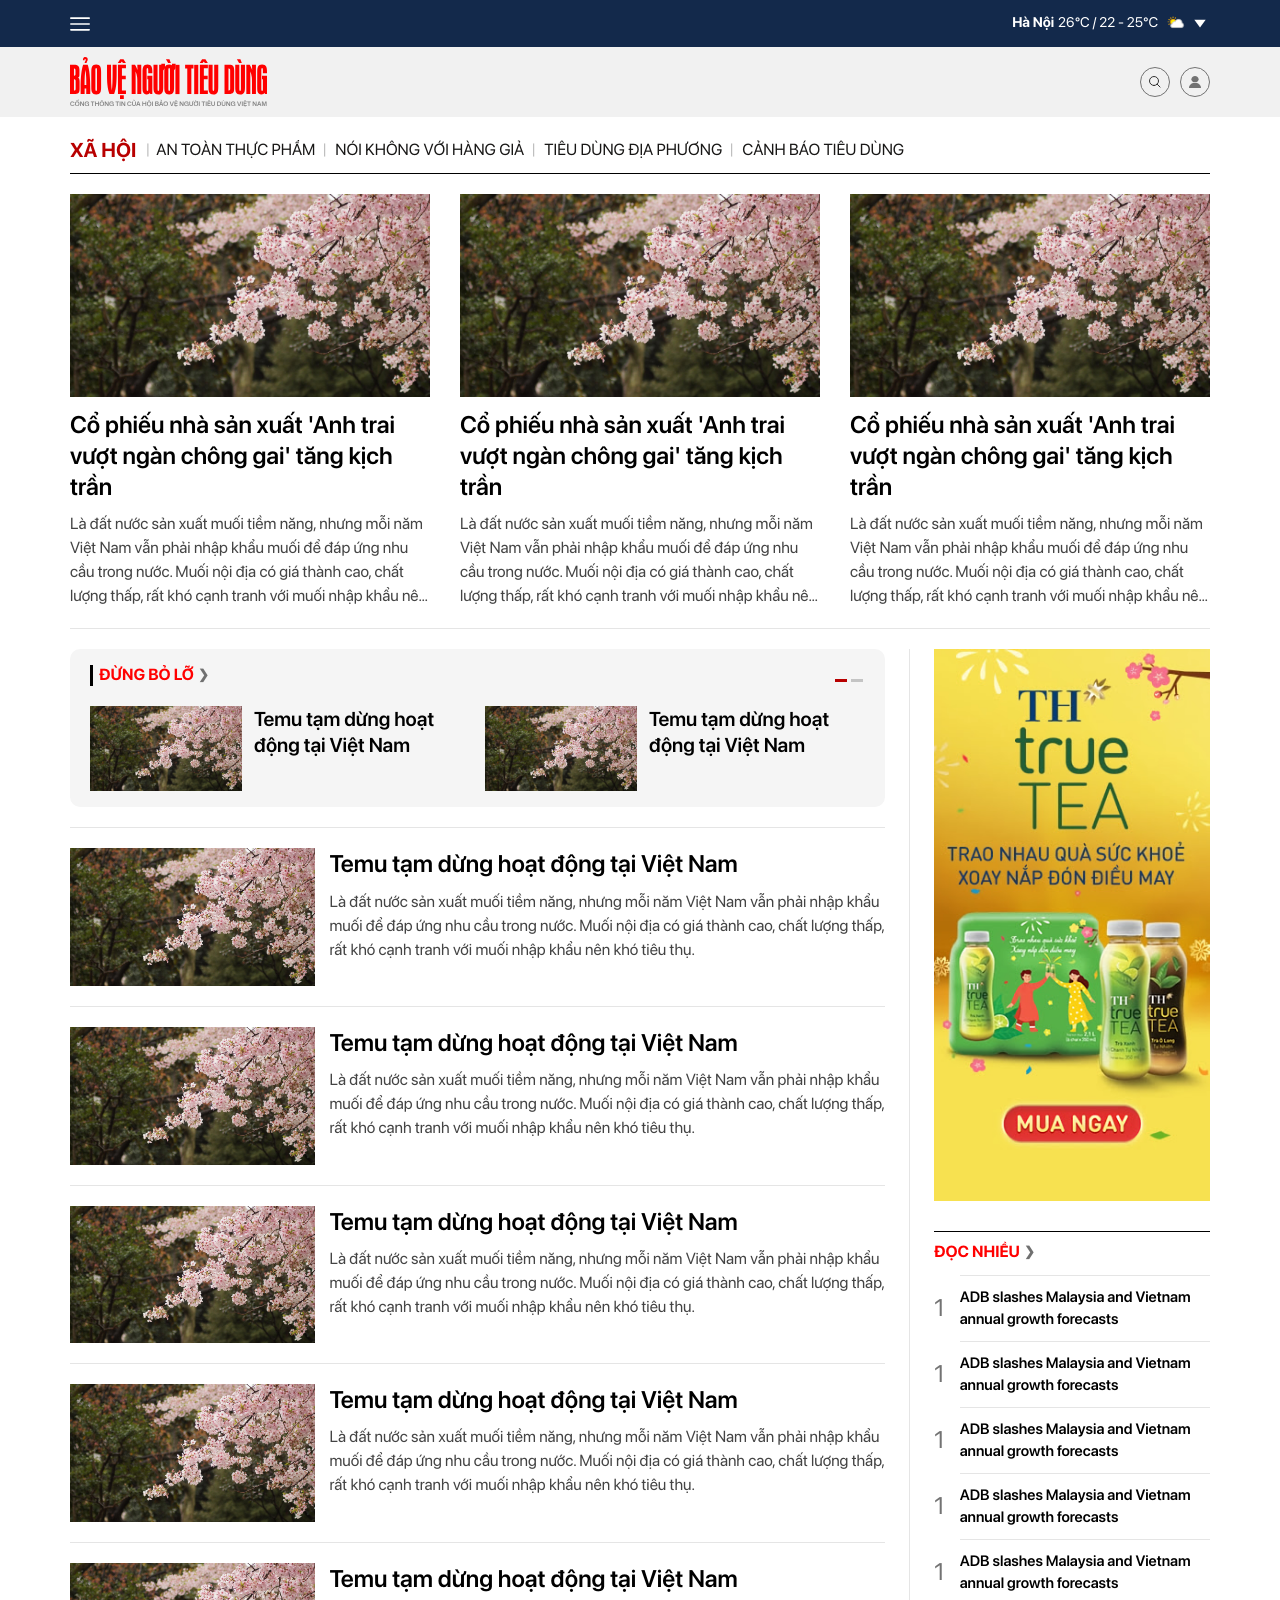
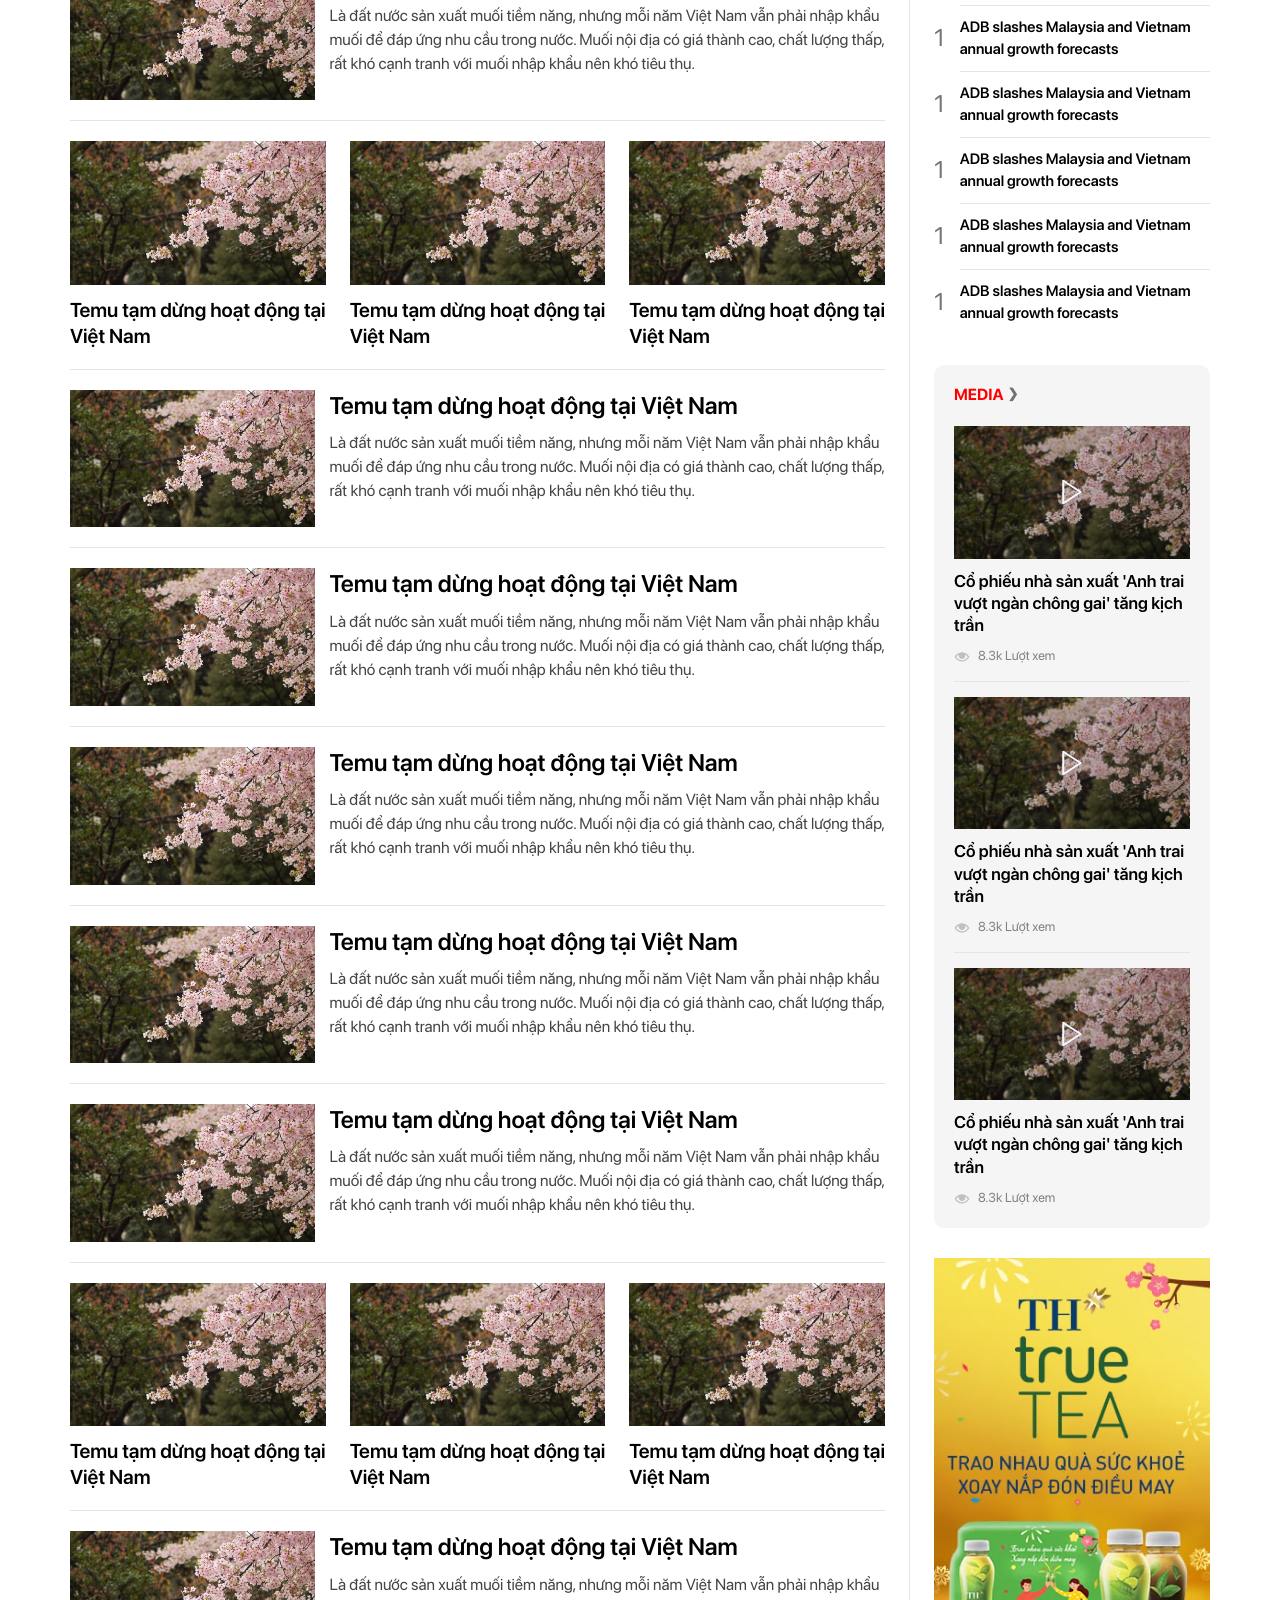
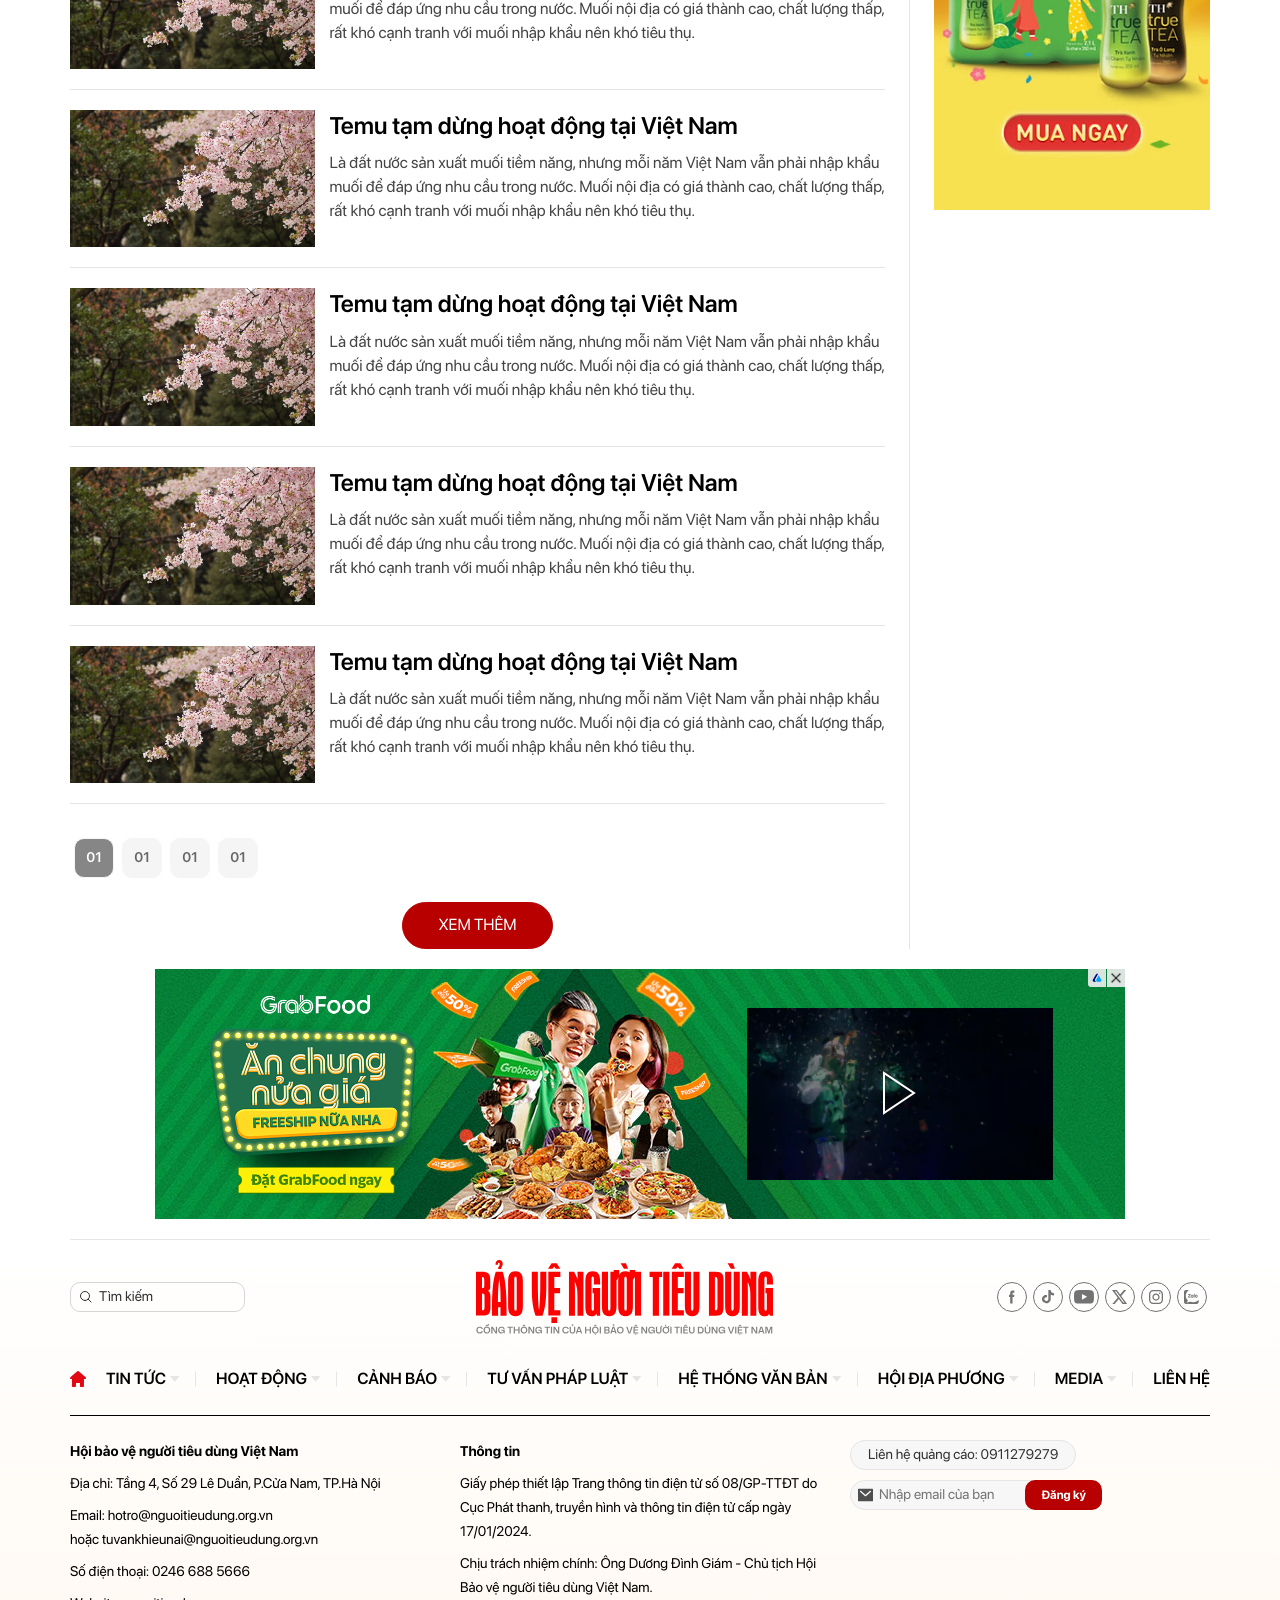
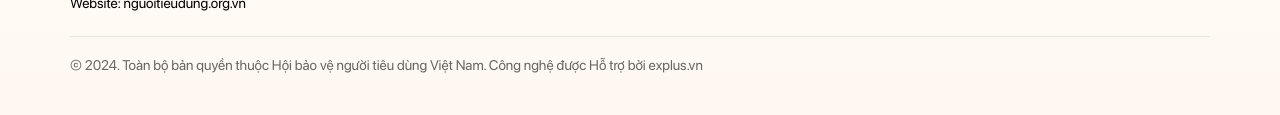
<file: cate.html>
<!DOCTYPE html>
<html lang="vi">
    <head>
        <meta charset="UTF-8" />
        <meta http-equiv="X-UA-Compatible" content="IE=edge" />
        <meta name="viewport" content="width=device-width, initial-scale=1.0" />
        <!-- favicon -->
        <link rel="shortcut icon" href="./images/favicon/VICOPRO.png" type="image/x-icon" />
        <!-- end favicon -->
        <title>Hội bảo vệ người tiêu dùng Việt Nam</title>
        <!-- font -->
     
        <!-- end font -->
        <link rel="stylesheet" href="./lib/swiper/swiper-bundle.min.css" />
        <link rel="stylesheet" href="./css/style.css" />
        <script src="./lib/jquery/jquery-3.7.1.min.js"></script>
    </head>

    <body>
        <!-- popup login -->
        <div class="login" style="position: relative;z-index: 1000;">
            <div class="not-logged">
                <div class="js__popupLoginContainer">
                    <div class="content text-white js__popupLogin">
                        <!-- top -->
                        <div class="content-top d-3xl-flex items-center justify-between border-b-e5 pb-16 w-full">
                            <div class="content-top__logo">
                                <img src="./images/svg/logo.svg" alt="">
                            </div>
                            <div class="content-top__close pointer js__closePopupLogin">
                                <img src="./images/svg/close-gray.svg" alt="">
                            </div>
                        </div>
                        <!-- end top -->
        
                        <!-- main -->
                        <div class="content-main w-full js__loginContainerForm">
                            <!-- login -->
                            <div class="content-main__login active js__loginForm">
                                <!-- heading -->
                                <div class="heading d-3xl-flex items-center justify-center border-b-e5 w-full mt-20">
                                    <span class="heading-1 fs-24 text-gray-66 active">Đăng nhập</span>
                                    <span class="heading-2 fs-24 text-gray-66 js__registerBtn">Đăng ký</span>
                                </div>
                                <!-- end heading -->
        
                                <!--  -->
                                <ul class="social d-3xl-flex justify-center d-md-none items-center my-16">
                                    <li class="social-item ml-8">
                                        <a href="#" class="social-link">
                                            <img src="./images/svg/fb-gray.svg" alt="" loading="lazy">
                                        </a>
                                    </li>
                                    <li class="social-item ml-8">
                                        <a href="#" class="social-link">
                                            <img src="./images/svg/twitter-gray.svg" alt="" loading="lazy">
                                        </a>
                                    </li>
                                    <li class="social-item ml-8">
                                        <a href="#" class="social-link">
                                            <img src="./images/svg/instagram-gray.svg" alt="" loading="lazy">
                                        </a>
                                    </li>
                                    <li class="social-item ml-8">
                                        <a href="#" class="social-link">
                                            <img src="./images/svg/zalo-gray.svg" alt="" loading="lazy">
                                        </a>
                                    </li>
                                   
                                 </ul>
                                <!--  -->
        
                                <div>
                                    <p class="text-center fs-15 fw-600 lh-140 text-gray-44 mb-10 ">hoặc</p>
                                    <p class="text-center fs-15 lh-140 text-gray-44 mb-10 ">Vui lòng nhập thông tin cá nhân</p>
                                </div>
        
                                <!-- form -->
                                <div class="form form-container mb-10">
                                    <form action="">
                                        <div class="form-group mb-10">
                                            <input type="text" class="form-input" placeholder="Tên đăng nhập">
                                            <p class="mess-error">Tên đăng nhập không chính xác</p>
                                        </div>
                                        <div class="form-group mb-10">
                                            <input type="password" class="form-input" placeholder="Mật khẩu">
                                            <p class="mess-error">Mật khẩu không đúng</p>
                                        </div>
        
                                        <button class="btn form-submit">Đăng nhập</button>
                                    </form>
                                </div>
                                <!-- end form -->
        
                                <button class="btn btn-forgot js__forgotBtn">Quên mật khẩu</button>
                            </div>
                            <!-- end login -->
                            <!-- register -->
                            <div class="content-main__register js__registerForm">
                                <!-- heading -->
                                <div class="heading d-3xl-flex items-center justify-center border-b-e5 w-full mt-20">
                                    <span class="heading-1 fs-24 fw-700 text-gray-66 js__loginBtn">Đăng nhập</span>
                                    <span class="heading-2 fs-24 fw-700 text-gray-66 active">Đăng ký</span>
                                </div>
                                <!-- end heading -->
        
                                <!--  -->
                                <ul class="social d-3xl-flex justify-center d-md-none items-center my-16">
                                    <li class="social-item ml-8">
                                        <a href="#" class="social-link">
                                            <img src="./images/svg/fb-gray.svg" alt="" loading="lazy">
                                        </a>
                                    </li>
                                    <li class="social-item ml-8">
                                        <a href="#" class="social-link">
                                            <img src="./images/svg/twitter-gray.svg" alt="" loading="lazy">
                                        </a>
                                    </li>
                                    <li class="social-item ml-8">
                                        <a href="#" class="social-link">
                                            <img src="./images/svg/instagram-gray.svg" alt="" loading="lazy">
                                        </a>
                                    </li>
                                    <li class="social-item ml-8">
                                        <a href="#" class="social-link">
                                            <img src="./images/svg/zalo-gray.svg" alt="" loading="lazy">
                                        </a>
                                    </li>
                                 </ul>
                                <!--  -->
        
                                <div>
                                    <p class="text-center fs-15 fw-600 lh-140 text-gray-44 mb-10 ">hoặc</p>
                                    <p class="text-center fs-15 lh-140 text-gray-44 mb-10 ">Vui lòng nhập thông tin cá nhân</p>
                                </div>
        
                                <!-- form -->
                                <div class="form form-container mb-10">
                                    <form action="">
                                        <div class="form-group mb-10">
                                            <input type="text" class="form-input" placeholder="Tên đăng nhập">
                                            <p class="mess-error">Tên đăng nhập không chính xác</p>
                                        </div>
                                        <div class="form-group mb-10">
                                            <input type="password" class="form-input" placeholder="Mật khẩu">
                                            <p class="mess-error">Mật khẩu không đúng</p>
                                        </div>
                                        <div class="form-group mb-10">
                                            <input type="email" class="form-input" placeholder="Email">
                                            <p class="mess-error">Email không hợp lệ</p>
                                        </div>
        
                                        <button class="btn form-submit">Đăng ký</button>
                                    </form>
                                </div>
                                <!-- end form -->
                            </div>
                            <!-- end register -->
                            <!-- forgotpassword -->
                            <div class="content-main__forgot js__forgotForm">
                                <!-- heading -->
                                <div class="heading d-3xl-flex items-center justify-center border-b-e5 w-full my-20">
                                    <span class="heading-1 fs-24 fw-700 text-gray-66 active">Đặt lại mật khẩu</span>
                                </div>
                                <!-- end heading -->
                                <div>
                                    <p class="text-center fs-15 lh-140 text-gray-44 mb-10 ">Nhập email của bạn để lấy lại mật khẩu</p>
                                </div>
                                <!-- form -->
                                <div class="form form-container mb-10">
                                    <form action="">
                                        <div class="form-group mb-10">
                                            <input type="email" class="form-input" placeholder="Email">
                                            <p class="mess-error">Email không đúng</p>
                                        </div>
        
                                        <button class="btn form-submit">Lấy lại mật khẩu</button>
                                    </form>
                                </div>
                                <!-- end form -->
                            </div>
                            <!-- end forgotpassword -->
                        </div>
                        <!-- end main -->
                    </div>
                    <div class="overlay js__overlay"></div>
                </div>
            </div>
        </div>
        <!-- end popup login -->
        <!-- header -->
        <header id="header" class="header relative z-50 js__stickyHeader">
            <!-- pc -->
            <div class="d-3xl-block d-xl-none">
                <div class="header-desk relative z-10">
                    <!-- top -->
                    <div class="header-desk-top bg-blue-13 w-wrapper">
                        <div class="header-desk-top__container w-1140 d-3xl-flex items-center justify-between">
                            <!-- left -->
                            <div class="left d-3xl-flex items-center">
                                <!-- extend bar -->
                                <div class="navbar-more mr-10 js__navbarMore">
                                    <!-- icon -->
                                    <div class="navbar-more__icon icon-24 js__navbarMoreIcon">
                                        <img src="./images/svg/bar-w.svg" alt="">
                                    </div>
                                    <!-- end icon -->
                                    
                                    <!-- content -->
                                    <div class="navbar-more__content w-wrapper js__navbarMoreContent">
                                        <div class="navbar-more__inner w-1140 scroll">
                                            <ul class="navbar-more__list d-3xl-grid gap-24">
                                                <li class="navbar-more__item">
                                                    <div class="navbar-more__title"><a href="#">Cate 1</a></div>
                                                    <ul class="navbar-more__children">
                                                        <li><a href="#">Cate 2</a></li>
                                                        <li><a href="#">Cate 2</a></li>
                                                        <li><a href="#">Cate 2</a></li>
                                                        <li><a href="#">Cate 2</a></li>
                                                    </ul>
                                                </li>
                                                <li class="navbar-more__item">
                                                    <div class="navbar-more__title"><a href="#">Cate 1</a></div>
                                                    <ul class="navbar-more__children">
                                                        <li><a href="#">Cate 2</a></li>
                                                        <li><a href="#">Cate 2</a></li>
                                                        <li><a href="#">Cate 2</a></li>
                                                        <li><a href="#">Cate 2</a></li>
                                                    </ul>
                                                </li>
                                                <li class="navbar-more__item">
                                                    <div class="navbar-more__title"><a href="#">Cate 1</a></div>
                                                    <ul class="navbar-more__children">
                                                        <li><a href="#">Cate 2</a></li>
                                                        <li><a href="#">Cate 2</a></li>
                                                        <li><a href="#">Cate 2</a></li>
                                                        <li><a href="#">Cate 2</a></li>
                                                    </ul>
                                                </li>
                                                <li class="navbar-more__item">
                                                    <div class="navbar-more__title"><a href="#">Cate 1</a></div>
                                                    <ul class="navbar-more__children">
                                                        <li><a href="#">Cate 2</a></li>
                                                        <li><a href="#">Cate 2</a></li>
                                                        <li><a href="#">Cate 2</a></li>
                                                        <li><a href="#">Cate 2</a></li>
                                                    </ul>
                                                </li>
                                                <li class="navbar-more__item">
                                                    <div class="navbar-more__title"><a href="#">Cate 1</a></div>
                                                    <ul class="navbar-more__children">
                                                        <li><a href="#">Cate 2</a></li>
                                                        <li><a href="#">Cate 2</a></li>
                                                        <li><a href="#">Cate 2</a></li>
                                                        <li><a href="#">Cate 2</a></li>
                                                    </ul>
                                                </li>
                                                <li class="navbar-more__item">
                                                    <div class="navbar-more__title"><a href="#">Cate 1</a></div>
                                                    <ul class="navbar-more__children">
                                                        <li><a href="#">Cate 2</a></li>
                                                        <li><a href="#">Cate 2</a></li>
                                                        <li><a href="#">Cate 2</a></li>
                                                        <li><a href="#">Cate 2</a></li>
                                                    </ul>
                                                </li>
                                            </ul>
                                        </div>
                                    </div>
                                    
                                    <!-- end content -->
                                </div>
                                <!-- end extend bar -->

                                <!-- wether -->
                                <div class="wether js__collapseContainer">
                                    <div class="wether-container">
                                        <div class="wether-selected d-3xl-flex items-center js__collapse pointer">
                                            <div class="wether-item fs-14 text-white flex-1 d-3xl-flex items-center">
                                                <span class="wether-city fw-700 d-3xl-inline-block">Hà Nội</span>
                                                <span class="wether-temperature d-3xl-inline-block px-4">26°C / 22 - 25°C</span>
                                                <span class="wether-status icon-20 d-3xl-inline-block flex-0 p-4">
                                                    <img src="./images/svg/sunny.svg" alt="">
                                                </span>
                                            </div>
                                            <div class="wether-icon-down icon-12 p-4 flex-0">
                                                <img src="./images/svg/triangle-down-w.svg" alt="">
                                            </div>
                                        </div>
                                        <!-- list -->
                                        <ul class="wether-list scroll shadow">
                                            <!-- item -->
                                            <li class="wether-item fs-14 fw-700 text-gray-33 px-15 py-10 d-3xl-block">Hà Nội</li>
                                            <!-- end item -->
                                            <!-- item -->
                                            <li class="wether-item fs-14 fw-700 text-gray-33 px-15 py-10 d-3xl-block">Hà Nội</li>
                                            <!-- end item -->
                                            <!-- item -->
                                            <li class="wether-item fs-14 fw-700 text-gray-33 px-15 py-10 d-3xl-block">Hà Nội</li>
                                            <!-- end item -->
                                            <!-- item -->
                                            <li class="wether-item fs-14 fw-700 text-gray-33 px-15 py-10 d-3xl-block">Hà Nội</li>
                                            <!-- end item -->
                                            <!-- item -->
                                            <li class="wether-item fs-14 fw-700 text-gray-33 px-15 py-10 d-3xl-block">Hà Nội</li>
                                            <!-- end item -->
                                            <!-- item -->
                                            <li class="wether-item fs-14 fw-700 text-gray-33 px-15 py-10 d-3xl-block">Hà Nội</li>
                                            <!-- end item -->
                                            <!-- item -->
                                            <li class="wether-item fs-14 fw-700 text-gray-33 px-15 py-10 d-3xl-block">Hà Nội</li>
                                            <!-- end item -->
                                        </ul>
                                        <!-- end list -->
                                    </div>
                                </div>
                                <!-- end wether -->
                            </div>
                            <!-- end left -->

                            <!-- right -->
                            <div class="right d-3xl-flex items-center">
                                <!-- social -->
                                <ul class="social d-3xl-flex items-center">
                                    <li class="social-item">
                                        <a href="#" class="social-link">
                                            <img src="./images/svg/fb-blue.svg" loading="lazy" alt="" width="" height="">
                                        </a>
                                    </li>
                                    <li class="social-item">
                                        <a href="#" class="social-link">
                                            <img src="./images/svg/tiktok-blue.svg" loading="lazy" alt="" width="" height="">
                                        </a>
                                    </li>
                                    <li class="social-item">
                                        <a href="#" class="social-link">
                                            <img src="./images/svg/ytb-blue.svg" loading="lazy" alt="" width="" height="">
                                        </a>
                                    </li>
                                    <li class="social-item">
                                        <a href="#" class="social-link">
                                            <img src="./images/svg/twitter-blue.svg" loading="lazy" alt="" width="" height="">
                                        </a>
                                    </li>
                                    <li class="social-item">
                                        <a href="#" class="social-link">
                                            <img src="./images/svg/instagram-blue.svg" loading="lazy" alt="" width="" height="">
                                        </a>
                                    </li>
                                    <li class="social-item">
                                        <a href="#" class="social-link">
                                            <img src="./images/svg/zalo-blue.svg" loading="lazy" alt="" width="" height="">
                                        </a>
                                    </li>
                                    
                                </ul>
                                <!-- end social -->

                                <!-- login -->
                                <div class="login ml-16">
                                    <!-- not logged -->
                                    <div class="not-logged">
                                        <!-- icon -->
                                        <div class="login-icon js__showPopupLogin">
                                            <img src="./images/svg/user-blue.svg" alt="">
                                        </div>
                                        <!-- end icon -->
                                        
                                    </div>
                                    <!-- end not logged -->
                                    
                                    <!-- logged -->
                                    <div class="logged d-3xl-none">
                                        <div class="logged-container relative js__dropdownContainer">
                                            <div class="logged-heading d-3xl-flex items-center js__showDropdown">
                                                <h3 class="text fs-14 fw-700 mr-8 d-sm-none">Thanh Hoài</h3>
                                                <div class="avatar mr-4">
                                                    <img src="./images/3.jpg" alt="">
                                                </div>
                                                <div class="icon">
                                                    <img src="./images/svg/triangle-down-blue.svg" alt="">
                                                </div>
                                            </div>
                
                                            <ul class="logged-content absolute dropdownContent js__dropdownContent">
                                                <li class="logged-item"><a href="#" class="logged-link">Tài khoản</a></li>
                                                <li class="logged-item log-out">Đăng xuất</li>
                                            </ul>
                
                                            <div class="overlay js__overlay"></div>
                                        </div>
                                    </div>
                                    <!-- end logged -->
                                </div>
                                <!-- end login -->
                            </div>
                            <!-- end right -->
                        </div>
                    </div>
                    <!-- end top -->
                    
                    <!-- center -->
                    <div class="header-desk-center bg-white w-wrapper">
                        <div class="header-desk-center__container w-1140 d-3xl-flex items-center py-20">
                            <!-- left -->
                            <div class="left flex-1">
                                 <!-- search desk -->
                                <div class="search-desk fs-14">
                                    <form action="" class="relative">
                                        <input type="hidden" name="mod" value="archive">
                                        <input type="hidden" name="act" value="search">
                                        <input name="search" type="text" class="search-input fs-14 w-full h-full" placeholder="Tìm kiếm">
                                        <button class="search-btn">
                                            <img src="./images/svg/search-gray-2.svg" loading="lazy" alt="" width="12" height="12">
                                        </button>
                                    </form>
                                </div>
                                <!-- end search desk -->
                            </div>
                            <!-- end left -->
                            
                            <!-- center -->
                            <div class="center flex-0">
                                <!-- logo -->
                                <div class="logo">
                                    <a href="#" class="logo-link">
                                        <img src="./images/svg/logo.svg" alt="" class="logo-img">
                                    </a>
                                </div>
                                <!-- end logo -->
                            </div>
                            <!-- end center -->
                            <!-- right -->
                            <div class="right flex-1 d-3xl-flex justify-end">
                                <!-- gưi don khieu nai -->
                                <div class="gui-don-khieu-nai">
                                    <!-- btn -->
                                    <a href="#" class="btn-secondary fs-14 fw-bold font-arial text-white">Gửi đơn khiếu nại</a>
                                    <!-- end btn -->
                                </div>
                                <!-- end gưi don khieu nai -->
                            </div>
                            <!-- end right -->
                        </div>
                    </div>
                    <!-- end center -->

                    <!-- menu -->
                    <div class="header-desk-menu bg-white w-wrapper border-b-e5 border-t-e5">
                        <div class="header-desk-menu__container w-1140 d-3xl-flex items-center justify-between">
                            <!-- navbar -->
                            <nav class="navbar flex-1">
                                <ul class="navbar-wrapper d-3xl-flex items-center justify-between">
                                    <li class="navbar-item flex-0">
                                        <a href="#" class="icon-16">
                                            <img src="./images/svg/home-red.svg" alt="" class="">
                                        </a>
                                    </li>
                                    <!-- item -->
                                    <li class="navbar-item">
                                        <div class="navbar-item__heading d-3xl-flex items-center uppercase fw-600 fs-16">
                                            <a href="#" class="navbar-item__text flex-1 d-3xl-inline-block">Tin tức</a>
                                            <div class="navbar-item__icon  icon-10 flex-0 ml-4">
                                                <img src="./images/svg/triangle-down-gray-2.svg" alt="">
                                            </div>
                                        </div>
                                        <ul class="navbar-dropdown fs-14 scroll">
                                            <li class="navbar-dropdown__item">
                                                <a href="#" class="navbar-dropdown__link">Trong nước</a>
                                            </li>
                                            <li class="navbar-dropdown__item">
                                                <a href="#" class="navbar-dropdown__link">Quốc tế</a>
                                            </li>
                                            <li class="navbar-dropdown__item">
                                                <a href="#" class="navbar-dropdown__link">Tin phật sự</a>
                                            </li>
                                            <li class="navbar-dropdown__item">
                                                <a href="#" class="navbar-dropdown__link">Tin mới</a>
                                            </li>
                                        </ul>
                                    </li>
                                    <!-- end item -->
                                    <!-- item -->
                                    <li class="navbar-item">
                                        <div class="navbar-item__heading d-3xl-flex items-center uppercase fw-600 fs-16">
                                            <a href="#" class="navbar-item__text flex-1 d-3xl-inline-block">Hoạt động</a>
                                            <div class="navbar-item__icon  icon-10 flex-0 ml-4">
                                                <img src="./images/svg/triangle-down-gray-2.svg" alt="">
                                            </div>
                                        </div>
                                        <ul class="navbar-dropdown fs-14 scroll">
                                            <li class="navbar-dropdown__item">
                                                <a href="#" class="navbar-dropdown__link">Trong nước</a>
                                            </li>
                                            <li class="navbar-dropdown__item">
                                                <a href="#" class="navbar-dropdown__link">Quốc tế</a>
                                            </li>
                                            <li class="navbar-dropdown__item">
                                                <a href="#" class="navbar-dropdown__link">Tin phật sự</a>
                                            </li>
                                            <li class="navbar-dropdown__item">
                                                <a href="#" class="navbar-dropdown__link">Tin mới</a>
                                            </li>
                                        </ul>
                                    </li>
                                    <!-- end item -->
                                    <!-- item -->
                                    <li class="navbar-item">
                                        <div class="navbar-item__heading d-3xl-flex items-center uppercase fw-600 fs-16">
                                            <a href="#" class="navbar-item__text flex-1 d-3xl-inline-block">Cảnh báo</a>
                                            <div class="navbar-item__icon  icon-10 flex-0 ml-4">
                                                <img src="./images/svg/triangle-down-gray-2.svg" alt="">
                                            </div>
                                        </div>
                                        <ul class="navbar-dropdown fs-14 scroll">
                                            <li class="navbar-dropdown__item">
                                                <a href="#" class="navbar-dropdown__link">Trong nước</a>
                                            </li>
                                            <li class="navbar-dropdown__item">
                                                <a href="#" class="navbar-dropdown__link">Quốc tế</a>
                                            </li>
                                            <li class="navbar-dropdown__item">
                                                <a href="#" class="navbar-dropdown__link">Tin phật sự</a>
                                            </li>
                                            <li class="navbar-dropdown__item">
                                                <a href="#" class="navbar-dropdown__link">Tin mới</a>
                                            </li>
                                        </ul>
                                    </li>
                                    <!-- end item -->
                                    <!-- item -->
                                    <li class="navbar-item">
                                        <div class="navbar-item__heading d-3xl-flex items-center uppercase fw-600 fs-16">
                                            <a href="#" class="navbar-item__text flex-1 d-3xl-inline-block">Tư vấn pháp luật</a>
                                            <div class="navbar-item__icon  icon-10 flex-0 ml-4">
                                                <img src="./images/svg/triangle-down-gray-2.svg" alt="">
                                            </div>
                                        </div>
                                        <ul class="navbar-dropdown fs-14 scroll">
                                            <li class="navbar-dropdown__item">
                                                <a href="#" class="navbar-dropdown__link">Trong nước</a>
                                            </li>
                                            <li class="navbar-dropdown__item">
                                                <a href="#" class="navbar-dropdown__link">Quốc tế</a>
                                            </li>
                                            <li class="navbar-dropdown__item">
                                                <a href="#" class="navbar-dropdown__link">Tin phật sự</a>
                                            </li>
                                            <li class="navbar-dropdown__item">
                                                <a href="#" class="navbar-dropdown__link">Tin mới</a>
                                            </li>
                                        </ul>
                                    </li>
                                    <!-- end item -->
                                    <!-- item -->
                                    <li class="navbar-item">
                                        <div class="navbar-item__heading d-3xl-flex items-center uppercase fw-600 fs-16">
                                            <a href="#" class="navbar-item__text flex-1 d-3xl-inline-block">Hệ thống văn bản</a>
                                            <div class="navbar-item__icon  icon-10 flex-0 ml-4">
                                                <img src="./images/svg/triangle-down-gray-2.svg" alt="">
                                            </div>
                                        </div>
                                        <ul class="navbar-dropdown fs-14 scroll">
                                            <li class="navbar-dropdown__item">
                                                <a href="#" class="navbar-dropdown__link">Trong nước</a>
                                            </li>
                                            <li class="navbar-dropdown__item">
                                                <a href="#" class="navbar-dropdown__link">Quốc tế</a>
                                            </li>
                                            <li class="navbar-dropdown__item">
                                                <a href="#" class="navbar-dropdown__link">Tin phật sự</a>
                                            </li>
                                            <li class="navbar-dropdown__item">
                                                <a href="#" class="navbar-dropdown__link">Tin mới</a>
                                            </li>
                                        </ul>
                                    </li>
                                    <!-- end item -->
                                    <!-- item -->
                                    <li class="navbar-item">
                                        <div class="navbar-item__heading d-3xl-flex items-center uppercase fw-600 fs-16">
                                            <a href="#" class="navbar-item__text flex-1 d-3xl-inline-block">Hội địa phương</a>
                                            <div class="navbar-item__icon  icon-10 flex-0 ml-4">
                                                <img src="./images/svg/triangle-down-gray-2.svg" alt="">
                                            </div>
                                        </div>
                                        <ul class="navbar-dropdown fs-14 scroll">
                                            <li class="navbar-dropdown__item">
                                                <a href="#" class="navbar-dropdown__link">Trong nước</a>
                                            </li>
                                            <li class="navbar-dropdown__item">
                                                <a href="#" class="navbar-dropdown__link">Quốc tế</a>
                                            </li>
                                            <li class="navbar-dropdown__item">
                                                <a href="#" class="navbar-dropdown__link">Tin phật sự</a>
                                            </li>
                                            <li class="navbar-dropdown__item">
                                                <a href="#" class="navbar-dropdown__link">Tin mới</a>
                                            </li>
                                        </ul>
                                    </li>
                                    <!-- end item -->
                                    <!-- item -->
                                    <li class="navbar-item">
                                        <div class="navbar-item__heading d-3xl-flex items-center uppercase fw-600 fs-16">
                                            <a href="#" class="navbar-item__text flex-1 d-3xl-inline-block">Media</a>
                                            <div class="navbar-item__icon  icon-10 flex-0 ml-4">
                                                <img src="./images/svg/triangle-down-gray-2.svg" alt="">
                                            </div>
                                        </div>
                                        <ul class="navbar-dropdown fs-14 scroll">
                                            <li class="navbar-dropdown__item">
                                                <a href="#" class="navbar-dropdown__link">Trong nước</a>
                                            </li>
                                            <li class="navbar-dropdown__item">
                                                <a href="#" class="navbar-dropdown__link">Quốc tế</a>
                                            </li>
                                            <li class="navbar-dropdown__item">
                                                <a href="#" class="navbar-dropdown__link">Tin phật sự</a>
                                            </li>
                                            <li class="navbar-dropdown__item">
                                                <a href="#" class="navbar-dropdown__link">Tin mới</a>
                                            </li>
                                        </ul>
                                    </li>
                                    <!-- end item -->
                                    <!-- item -->
                                    <li class="navbar-item">
                                        <div class="navbar-item__heading d-3xl-flex items-center uppercase fw-600 fs-16">
                                            <a href="#" class="navbar-item__text flex-1 d-3xl-inline-block">Liên hệ</a>
                                        </div>
                                    </li>
                                    <!-- end item -->
                                
                                    
                                </ul>
                            </nav>
                            <!-- end navbar -->
                        </div>
                    </div>
                   
                    <!-- end menu -->

                    
                </div>
            </div>
            <!-- end pc -->
             
            <!-- mb -->
            <div class="d-3xl-none d-xl-block">
                <div class="header-mb relative z-10">
                   <!-- top -->
                    <div class="header-mb-top w-wrapper bg-blue-13">
                        <div class="header-mb-top__container w-1140 d-3xl-flex items-center justify-between py-10">
                            <!-- left -->
                            <div class="left flex-0 mr-10">
                                <!-- submenu -->
                                <div class="sub-menu">
                                    <!-- icon bar -->
                                    <div class="icon-bar js__clickShowMenuMb">
                                        <img src="./images/svg/bar-w.svg" alt="">
                                    </div>
                                    <!-- end icon bar -->
                                    <!-- content -->
                                    <div class="sub-menu__content">
                                        <!-- close -->
                                        <div class="sub-menu__close js__closeSubMenu d-3xl-flex items-center">
                                            <img src="./images/svg/close-gray.svg" alt="">
                                        </div>
                                        <!-- end close -->
    
                                        <div class="sub-menu__container">
                                            <!-- list -->
                                            <div class="sub-menu__list">
                                                <!-- item -->
                                                <div class="sub-menu__item px-20">
                                                    <!-- heading -->
                                                    <div class="heading-sub d-3xl-flex items-center justify-between py-8 text-red-993">
                                                        <h3 class="heading-sub__title fs-14 fw-500 uppercase">
                                                            <a href="#">Tin tức</a>
                                                        </h3>
                                                        <div class="heading-sub__arrow js__dropDown">
                                                            <img src="./images/svg/arrow-down-gray.svg" alt="">
                                                        </div>
                                                    </div>
                                                    <!-- end heading -->
    
                                                    <!-- sub menu list -->
                                                    <ul class="list-sub js__listSubMenu">
                                                        <li class="item-sub">
                                                            <a href="#" class="item-sub__link fs-16">Release Calender</a>
                                                        </li>
                                                        <li class="item-sub">
                                                            <a href="#" class="item-sub__link fs-16">Release Calender</a>
                                                        </li>
                                                        <li class="item-sub">
                                                            <a href="#" class="item-sub__link fs-16">Release Calender</a>
                                                        </li>
                                                    </ul>
                                                    <!-- end sub menu list -->
                                                </div>
                                                <!-- end item -->
                                                <!-- item -->
                                                <div class="sub-menu__item px-20">
                                                    <!-- heading -->
                                                    <div class="heading-sub d-3xl-flex items-center justify-between py-8 text-red-993">
                                                        <h3 class="heading-sub__title fs-14 fw-500 uppercase">
                                                            <a href="#">Tin tức</a>
                                                        </h3>
                                                        <div class="heading-sub__arrow js__dropDown">
                                                            <img src="./images/svg/arrow-down-gray.svg" alt="">
                                                        </div>
                                                    </div>
                                                    <!-- end heading -->
    
                                                    <!-- sub menu list -->
                                                    <ul class="list-sub js__listSubMenu">
                                                        <li class="item-sub">
                                                            <a href="#" class="item-sub__link fs-16">Release Calender</a>
                                                        </li>
                                                        <li class="item-sub">
                                                            <a href="#" class="item-sub__link fs-16">Release Calender</a>
                                                        </li>
                                                        <li class="item-sub">
                                                            <a href="#" class="item-sub__link fs-16">Release Calender</a>
                                                        </li>
                                                    </ul>
                                                    <!-- end sub menu list -->
                                                </div>
                                                <!-- end item -->
                                                <!-- item -->
                                                <div class="sub-menu__item px-20">
                                                    <!-- heading -->
                                                    <div class="heading-sub d-3xl-flex items-center justify-between py-8 text-red-993">
                                                        <h3 class="heading-sub__title fs-14 fw-500 uppercase">
                                                            <a href="#">Tin tức</a>
                                                        </h3>
                                                        <div class="heading-sub__arrow js__dropDown">
                                                            <img src="./images/svg/arrow-down-gray.svg" alt="">
                                                        </div>
                                                    </div>
                                                    <!-- end heading -->
    
                                                    <!-- sub menu list -->
                                                    <ul class="list-sub js__listSubMenu">
                                                        <li class="item-sub">
                                                            <a href="#" class="item-sub__link fs-16">Release Calender</a>
                                                        </li>
                                                        <li class="item-sub">
                                                            <a href="#" class="item-sub__link fs-16">Release Calender</a>
                                                        </li>
                                                        <li class="item-sub">
                                                            <a href="#" class="item-sub__link fs-16">Release Calender</a>
                                                        </li>
                                                    </ul>
                                                    <!-- end sub menu list -->
                                                </div>
                                                <!-- end item -->
                                               
                                               
                                            </div>
                                            <!-- end list -->
                                        </div>
                                    </div>
                                    <!-- end content -->
                                    <div class="overlay js__overlay"></div>
                                </div>
                                <!-- end submenu -->
                            </div>
                            <!-- end left -->
                            <!-- right -->
                            <div class="right flex-1 d-3xl-flex items-center justify-end">
                                <!-- wether -->
                                <div class="wether js__collapseContainer">
                                    <div class="wether-container">
                                        <div class="wether-selected d-3xl-flex items-center js__collapse pointer">
                                            <div class="wether-item fs-14 text-white flex-1 d-3xl-flex items-center">
                                                <span class="wether-city fw-700 d-3xl-inline-block">Hà Nội</span>
                                                <span class="wether-temperature d-3xl-inline-block px-4">26°C / 22 - 25°C</span>
                                                <span class="wether-status icon-20 d-3xl-inline-block flex-0 p-4">
                                                    <img src="./images/svg/sunny.svg" alt="">
                                                </span>
                                            </div>
                                            <div class="wether-icon-down icon-12 p-4 flex-0">
                                                <img src="./images/svg/triangle-down-w.svg" alt="">
                                            </div>
                                        </div>
                                        <!-- list -->
                                        <ul class="wether-list scroll shadow">
                                            <!-- item -->
                                            <li class="wether-item fs-14 fw-700 text-gray-33 px-15 py-10 d-3xl-block">Hà Nội</li>
                                            <!-- end item -->
                                            <!-- item -->
                                            <li class="wether-item fs-14 fw-700 text-gray-33 px-15 py-10 d-3xl-block">Hà Nội</li>
                                            <!-- end item -->
                                            <!-- item -->
                                            <li class="wether-item fs-14 fw-700 text-gray-33 px-15 py-10 d-3xl-block">Hà Nội</li>
                                            <!-- end item -->
                                            <!-- item -->
                                            <li class="wether-item fs-14 fw-700 text-gray-33 px-15 py-10 d-3xl-block">Hà Nội</li>
                                            <!-- end item -->
                                            <!-- item -->
                                            <li class="wether-item fs-14 fw-700 text-gray-33 px-15 py-10 d-3xl-block">Hà Nội</li>
                                            <!-- end item -->
                                            <!-- item -->
                                            <li class="wether-item fs-14 fw-700 text-gray-33 px-15 py-10 d-3xl-block">Hà Nội</li>
                                            <!-- end item -->
                                            <!-- item -->
                                            <li class="wether-item fs-14 fw-700 text-gray-33 px-15 py-10 d-3xl-block">Hà Nội</li>
                                            <!-- end item -->
                                        </ul>
                                        <!-- end list -->
                                    </div>
                                </div>
                                <!-- end wether -->
                            </div>
                            <!-- end right -->
                        </div>
                    </div>
                   <!-- end top -->
                   <!-- bot -->
                    <div class="header-mb-bot w-wrapper bg-white-f1">
                        <div class="header-mb-bot__container w-1140 d-3xl-flex items-center justify-between py-10">
                            <!-- left -->
                            <div class="left">
                                <!-- logo -->
                                <div class="logo">
                                    <a href="#" class="logo-link">
                                        <img src="./images/svg/logo.svg" alt="" class="logo-img">
                                    </a>
                                </div>
                                <!-- end logo -->
                            </div>
                            <!-- end left -->
    
                            <!-- right -->
                            <div class="right d-3xl-flex items-center justify-end">
                                <!-- search mb -->
                                <div class="search-mb">
                                    <div class="search-mb__icon js__searchMb">
                                        <img src="./images/svg/search-gray.svg" alt="">
                                    </div>
                                    <!-- form -->
                                    <div class="header-search-mb__form h-60 w-full js__formSearchMb shadow">
                                        <form action="" class="w-full h-full">
                                            <div class="relative w-full h-full">
                                                <input type="text" class="header-search-input w-full h-full p-8 fs-16 js__focusSearchMb" placeholder="Search...">
                                                <div class="header-search-btn absolute h-full d-3xl-flex items-center p-8 js__closeSearchMb icon-20">
                                                    <img src="./images/svg/close-gray.svg" alt="">
                                                </div>
                                            </div>
                                        </form>
                                    </div>
                                    <!-- end form -->
                                </div>
                                <!-- end search mb -->

                                <!-- login -->
                                <div class="login ml-10">
                                    <!-- not logged -->
                                    <div class="not-logged">
                                        <!-- icon -->
                                        <div class="login-icon js__showPopupLogin">
                                            <img src="./images/svg/user.svg" alt="">
                                        </div>
                                        <!-- end icon -->
                                        
                                    </div>
                                    <!-- end not logged -->
                                    
                                    <!-- logged -->
                                    <div class="logged d-3xl-none">
                                        <div class="logged-container relative js__dropdownContainer">
                                            <div class="logged-heading d-3xl-flex items-center js__showDropdown">
                                                <h3 class="text fs-14 fw-700 mr-8 d-sm-none">Thanh Hoài</h3>
                                                <div class="avatar mr-4">
                                                    <img src="./images/3.jpg" alt="">
                                                </div>
                                                <div class="icon">
                                                    <img src="./images/svg/triangle-down-gray.svg" alt="">
                                                </div>
                                            </div>
                
                                            <ul class="logged-content absolute dropdownContent js__dropdownContent">
                                                <li class="logged-item"><a href="#" class="logged-link">Tài khoản</a></li>
                                                <li class="logged-item log-out">Đăng xuất</li>
                                            </ul>
                
                                            <div class="overlay js__overlay"></div>
                                        </div>
                                    </div>
                                    <!-- end logged -->
                                </div>
                                <!-- end login -->
                            </div>
                            <!-- end right -->
                        </div>
                    </div>
                   <!-- end bot -->
                </div>
            </div>
            <!-- end mb -->

        </header>
        <!-- end header -->
        <!-- main -->
        <main id="main" class="main">

            <!-- desk top -->
            <div class="d-3xl-block d-md-none">
                <!-- breadcrumb tertiary -->
                <div class="breadcrumb-tertiary relative w-wrapper z-10 over-hidden py-20">
                    <div class="breadcrumb-tertiary__container w-1140 w-md-500 border-b-00 pb-10 d-3xl-flex items-center">
                        <h2 class="heading-one flex-0 fs-20 fw-700 text-red-b80 uppercase">
                            <a href="#">Xã hội</a>
                        </h2>
                        <div class="heading-slide js__autoSlideContainer ml-20 flex-1" style="max-width: 100%;">
                            <div class="swiper js__swiperAuto fs-16 uppercase">
                                <div class="swiper-wrapper">
                                    <div class="swiper-slide">
                                        <a href="#">An toàn thực phẩm</a>
                                    </div>
                                    <div class="swiper-slide">
                                        <a href="#">Nói không với hàng giả</a>
                                    </div>
                                    <div class="swiper-slide">
                                        <a href="#">Tiêu dùng địa phương</a>
                                    </div>
                                    <div class="swiper-slide">
                                        <a href="#">Cảnh báo tiêu dùng</a>
                                    </div>
                                </div>
                            </div>
                        </div>
                    </div>
                </div>
                <!-- end breadcrumb tertiary -->
                <!-- cate primary -->
                <section class="cate-primary relative w-wrapper z-10 over-hidden pb-20">
                    <div class="cate-primary__container w-1140 w-md-500 relative pb-20 border-b-e5">
                        <!-- row  -->
                        <div class="cate-primary__row d-3xl-grid col-3 gap-30">
                            <!-- article -->
                            <div class="article">
                                <!-- img -->
                                <div class="article-img">
                                    <a href="#" class="ratio-16x9">
                                        <img src="./images/2.jpg" alt="">
                                    </a>
                                </div>
                                <!-- end img -->
                                <!-- content -->
                                <div class="article-content pt-12">
                                    <h3 class="article-title fs-24 fw-600 lh-130">
                                        <a href="#" class="">Cổ phiếu nhà sản xuất 'Anh trai vượt ngàn chông gai' tăng kịch trần
                                        </a>
                                    </h3>
                                    <div class="article-des fs-16 text-gray-44 lh-130 mt-10">
                                        <p class="fix-text4">
                                            Là đất nước sản xuất muối tiềm
                                            năng, nhưng mỗi năm Việt Nam vẫn
                                            phải nhập khẩu muối để đáp ứng
                                            nhu cầu trong nước. Muối nội địa
                                            có giá thành cao, chất lượng
                                            thấp, rất khó cạnh tranh với
                                            muối nhập khẩu nên khó tiêu thụ.
                                        </p>
                                    </div>
                                </div>
                                <!-- end content -->
                            </div>
                            <!-- end article -->
                            <!-- article -->
                            <div class="article">
                                <!-- img -->
                                <div class="article-img">
                                    <a href="#" class="ratio-16x9">
                                        <img src="./images/2.jpg" alt="">
                                    </a>
                                </div>
                                <!-- end img -->
                                <!-- content -->
                                <div class="article-content pt-12">
                                    <h3 class="article-title fs-24 fw-600 lh-130">
                                        <a href="#" class="">Cổ phiếu nhà sản xuất 'Anh trai vượt ngàn chông gai' tăng kịch trần
                                        </a>
                                    </h3>
                                    <div class="article-des fs-16 text-gray-44 lh-130 mt-10">
                                        <p class="fix-text4">
                                            Là đất nước sản xuất muối tiềm
                                            năng, nhưng mỗi năm Việt Nam vẫn
                                            phải nhập khẩu muối để đáp ứng
                                            nhu cầu trong nước. Muối nội địa
                                            có giá thành cao, chất lượng
                                            thấp, rất khó cạnh tranh với
                                            muối nhập khẩu nên khó tiêu thụ.
                                        </p>
                                    </div>
                                </div>
                                <!-- end content -->
                            </div>
                            <!-- end article -->
                            <!-- article -->
                            <div class="article">
                                <!-- img -->
                                <div class="article-img">
                                    <a href="#" class="ratio-16x9">
                                        <img src="./images/2.jpg" alt="">
                                    </a>
                                </div>
                                <!-- end img -->
                                <!-- content -->
                                <div class="article-content pt-12">
                                    <h3 class="article-title fs-24 fw-600 lh-130">
                                        <a href="#" class="">Cổ phiếu nhà sản xuất 'Anh trai vượt ngàn chông gai' tăng kịch trần
                                        </a>
                                    </h3>
                                    <div class="article-des fs-16 text-gray-44 lh-130 mt-10">
                                        <p class="fix-text4">
                                            Là đất nước sản xuất muối tiềm
                                            năng, nhưng mỗi năm Việt Nam vẫn
                                            phải nhập khẩu muối để đáp ứng
                                            nhu cầu trong nước. Muối nội địa
                                            có giá thành cao, chất lượng
                                            thấp, rất khó cạnh tranh với
                                            muối nhập khẩu nên khó tiêu thụ.
                                        </p>
                                    </div>
                                </div>
                                <!-- end content -->
                            </div>
                            <!-- end article -->
                        </div>
                        <!-- end row  -->
    
                    </div>
                </section>
                <!-- end cate primary -->
    
                <!-- cate secondary -->
                <section class="cate-secondary  relative z-10 over-hidden w-wrapper">
                    <div class="cate-secondary__container block-primary w-1140 w-md-500 d-3xl-flex">
                        <!-- left -->
                        <div class="cate-secondary__left block-primary__left border-r-e5 pr-24 mr-24">
                            <!-- cate child first -->
                            <div class="cate-child-first px-20 py-16 round-3xl-10 bg-white-f5 pagi-primary relative">
                                <!-- heading -->
                                <div class="heading-primary uppercase">
                                    <h2 class="heading-one flex-0">
                                        <a href="#">Đừng bỏ lỡ</a>
                                    </h2>
                                </div>
                                <!-- end heading -->
        
                                <!-- content -->
                                <div class="left-content left-slide js__twoSecondarySlidesContainer mt-20">
                                    <div class="swiper js__twoSlide">
                                        <div class="swiper-wrapper">
                                            <!-- slide -->
                                            <div class="swiper-slide" >
                                                <!-- article -->
                                                <div class="article d-3xl-flex">
                                                    <!-- img -->
                                                    <div class="article-img flex-0 w-40">
                                                        <a href="#" class="image-wrapper">
                                                            <img src="./images/2.jpg" alt="">
                                                        </a>
                                                    </div>
                                                    <!-- end img -->
                                                    <!-- content -->
                                                    <div class="article-content flex-1 pl-12">
                                                        <h1 class="article-title fs-20 fw-600 lh-130">
                                                            <a href="#" class="fix-text3">Temu tạm dừng hoạt động tại Việt Nam
                                                            </a>
                                                        </h1>
                                                        
                                                    </div>
                                                    <!-- end content -->
                                                </div>
                                                <!-- end article -->
                                            </div>
                                            <!-- end slide -->
                                            <!-- slide -->
                                            <div class="swiper-slide" >
                                                <!-- article -->
                                                <div class="article d-3xl-flex">
                                                    <!-- img -->
                                                    <div class="article-img flex-0 w-40">
                                                        <a href="#" class="image-wrapper">
                                                            <img src="./images/2.jpg" alt="">
                                                        </a>
                                                    </div>
                                                    <!-- end img -->
                                                    <!-- content -->
                                                    <div class="article-content flex-1 pl-12">
                                                        <h1 class="article-title fs-20 fw-600 lh-130">
                                                            <a href="#" class="fix-text3">Temu tạm dừng hoạt động tại Việt Nam
                                                            </a>
                                                        </h1>
                                                        
                                                    </div>
                                                    <!-- end content -->
                                                </div>
                                                <!-- end article -->
                                            </div>
                                            <!-- end slide -->
                                            <!-- slide -->
                                            <div class="swiper-slide" >
                                                <!-- article -->
                                                <div class="article d-3xl-flex">
                                                    <!-- img -->
                                                    <div class="article-img flex-0 w-40">
                                                        <a href="#" class="image-wrapper">
                                                            <img src="./images/2.jpg" alt="">
                                                        </a>
                                                    </div>
                                                    <!-- end img -->
                                                    <!-- content -->
                                                    <div class="article-content flex-1 pl-12">
                                                        <h1 class="article-title fs-20 fw-600 lh-130">
                                                            <a href="#" class="fix-text3">Temu tạm dừng hoạt động tại Việt Nam
                                                            </a>
                                                        </h1>
                                                        
                                                    </div>
                                                    <!-- end content -->
                                                </div>
                                                <!-- end article -->
                                            </div>
                                            <!-- end slide -->
                                           
                                        </div>
                                    </div>
                                    <div class="swiper-pagination"></div>
                                </div>
                                <!-- end content -->
                               
                            </div>
                            <!-- end cate child first -->

                            <div class="border-b-e5 pb-20"></div>

                            <!-- cate child second -->
                            <div class="cate-child-second py-20">
                                <!-- articles-vertical -->
                                <div class="articles-vertical article-first-p0">
                                    <!-- article -->
                                    <div class="article d-3xl-flex py-20 border-b-e5">
                                        <!-- img -->
                                        <div class="article-img flex-0 w-30">
                                            <a href="#" class="image-wrapper">
                                                <img src="./images/2.jpg" alt="">
                                            </a>
                                        </div>
                                        <!-- end img -->
                                        <!-- content -->
                                        <div class="article-content flex-1 pl-15">
                                            <h1 class="article-title fs-24 fw-600 lh-130">
                                                <a href="#" class="fix-text3">Temu tạm dừng hoạt động tại Việt Nam
                                                </a>
                                            </h1>
                                            <div class="article-des fs-16 text-gray-44 lh-130 mt-10">
                                                <p class="fix-text3"> Là đất nước sản xuất muối tiềm năng, nhưng mỗi năm Việt Nam vẫn phải nhập khẩu muối để đáp ứng nhu cầu trong nước. Muối nội địa có giá thành cao, chất lượng thấp, rất khó cạnh tranh với muối nhập khẩu nên khó tiêu thụ.</p>
                                            </div>
                                        </div>
                                        <!-- end content -->
                                    </div>
                                    <!-- end article -->
                                    <!-- article -->
                                    <div class="article d-3xl-flex py-20 border-b-e5">
                                        <!-- img -->
                                        <div class="article-img flex-0 w-30">
                                            <a href="#" class="image-wrapper">
                                                <img src="./images/2.jpg" alt="">
                                            </a>
                                        </div>
                                        <!-- end img -->
                                        <!-- content -->
                                        <div class="article-content flex-1 pl-15">
                                            <h1 class="article-title fs-24 fw-600 lh-130">
                                                <a href="#" class="fix-text3">Temu tạm dừng hoạt động tại Việt Nam
                                                </a>
                                            </h1>
                                            <div class="article-des fs-16 text-gray-44 lh-130 mt-10">
                                                <p class="fix-text3"> Là đất nước sản xuất muối tiềm năng, nhưng mỗi năm Việt Nam vẫn phải nhập khẩu muối để đáp ứng nhu cầu trong nước. Muối nội địa có giá thành cao, chất lượng thấp, rất khó cạnh tranh với muối nhập khẩu nên khó tiêu thụ.</p>
                                            </div>
                                        </div>
                                        <!-- end content -->
                                    </div>
                                    <!-- end article -->
                                    <!-- article -->
                                    <div class="article d-3xl-flex py-20 border-b-e5">
                                        <!-- img -->
                                        <div class="article-img flex-0 w-30">
                                            <a href="#" class="image-wrapper">
                                                <img src="./images/2.jpg" alt="">
                                            </a>
                                        </div>
                                        <!-- end img -->
                                        <!-- content -->
                                        <div class="article-content flex-1 pl-15">
                                            <h1 class="article-title fs-24 fw-600 lh-130">
                                                <a href="#" class="fix-text3">Temu tạm dừng hoạt động tại Việt Nam
                                                </a>
                                            </h1>
                                            <div class="article-des fs-16 text-gray-44 lh-130 mt-10">
                                                <p class="fix-text3"> Là đất nước sản xuất muối tiềm năng, nhưng mỗi năm Việt Nam vẫn phải nhập khẩu muối để đáp ứng nhu cầu trong nước. Muối nội địa có giá thành cao, chất lượng thấp, rất khó cạnh tranh với muối nhập khẩu nên khó tiêu thụ.</p>
                                            </div>
                                        </div>
                                        <!-- end content -->
                                    </div>
                                    <!-- end article -->
                                    <!-- article -->
                                    <div class="article d-3xl-flex py-20 border-b-e5">
                                        <!-- img -->
                                        <div class="article-img flex-0 w-30">
                                            <a href="#" class="image-wrapper">
                                                <img src="./images/2.jpg" alt="">
                                            </a>
                                        </div>
                                        <!-- end img -->
                                        <!-- content -->
                                        <div class="article-content flex-1 pl-15">
                                            <h1 class="article-title fs-24 fw-600 lh-130">
                                                <a href="#" class="fix-text3">Temu tạm dừng hoạt động tại Việt Nam
                                                </a>
                                            </h1>
                                            <div class="article-des fs-16 text-gray-44 lh-130 mt-10">
                                                <p class="fix-text3"> Là đất nước sản xuất muối tiềm năng, nhưng mỗi năm Việt Nam vẫn phải nhập khẩu muối để đáp ứng nhu cầu trong nước. Muối nội địa có giá thành cao, chất lượng thấp, rất khó cạnh tranh với muối nhập khẩu nên khó tiêu thụ.</p>
                                            </div>
                                        </div>
                                        <!-- end content -->
                                    </div>
                                    <!-- end article -->
                                    <!-- article -->
                                    <div class="article d-3xl-flex py-20 border-b-e5">
                                        <!-- img -->
                                        <div class="article-img flex-0 w-30">
                                            <a href="#" class="image-wrapper">
                                                <img src="./images/2.jpg" alt="">
                                            </a>
                                        </div>
                                        <!-- end img -->
                                        <!-- content -->
                                        <div class="article-content flex-1 pl-15">
                                            <h1 class="article-title fs-24 fw-600 lh-130">
                                                <a href="#" class="fix-text3">Temu tạm dừng hoạt động tại Việt Nam
                                                </a>
                                            </h1>
                                            <div class="article-des fs-16 text-gray-44 lh-130 mt-10">
                                                <p class="fix-text3"> Là đất nước sản xuất muối tiềm năng, nhưng mỗi năm Việt Nam vẫn phải nhập khẩu muối để đáp ứng nhu cầu trong nước. Muối nội địa có giá thành cao, chất lượng thấp, rất khó cạnh tranh với muối nhập khẩu nên khó tiêu thụ.</p>
                                            </div>
                                        </div>
                                        <!-- end content -->
                                    </div>
                                    <!-- end article -->
                                </div>
                                <!-- end articles-vertical -->

                                <!-- articles-horizontal -->
                                <div class="articles-horizontal d-3xl-grid col-3 gap-24 py-20 border-b-e5 mb-20">
                                    <!-- article -->
                                    <div class="article">
                                        <!-- img -->
                                        <div class="article-img">
                                            <a href="#" class="image-wrapper">
                                                <img src="./images/2.jpg" alt="">
                                            </a>
                                        </div>
                                        <!-- end img -->
                                        <!-- content -->
                                        <div class="article-content pt-12">
                                            <h1 class="article-title fs-20 fw-600 lh-130">
                                                <a href="#" class="fix-text3">Temu tạm dừng hoạt động tại Việt Nam
                                                </a>
                                            </h1>
                                        </div>
                                        <!-- end content -->
                                    </div>
                                    <!-- end article -->
                                    <!-- article -->
                                    <div class="article">
                                        <!-- img -->
                                        <div class="article-img">
                                            <a href="#" class="image-wrapper">
                                                <img src="./images/2.jpg" alt="">
                                            </a>
                                        </div>
                                        <!-- end img -->
                                        <!-- content -->
                                        <div class="article-content pt-12">
                                            <h1 class="article-title fs-20 fw-600 lh-130">
                                                <a href="#" class="fix-text3">Temu tạm dừng hoạt động tại Việt Nam
                                                </a>
                                            </h1>
                                        </div>
                                        <!-- end content -->
                                    </div>
                                    <!-- end article -->
                                    <!-- article -->
                                    <div class="article">
                                        <!-- img -->
                                        <div class="article-img">
                                            <a href="#" class="image-wrapper">
                                                <img src="./images/2.jpg" alt="">
                                            </a>
                                        </div>
                                        <!-- end img -->
                                        <!-- content -->
                                        <div class="article-content pt-12">
                                            <h1 class="article-title fs-20 fw-600 lh-130">
                                                <a href="#" class="fix-text3">Temu tạm dừng hoạt động tại Việt Nam
                                                </a>
                                            </h1>
                                        </div>
                                        <!-- end content -->
                                    </div>
                                    <!-- end article -->
                                </div>
                                <!-- end articles-horizontal -->
                                <!-- articles-vertical -->
                                <div class="articles-vertical article-first-p0">
                                    <!-- article -->
                                    <div class="article d-3xl-flex py-20 border-b-e5">
                                        <!-- img -->
                                        <div class="article-img flex-0 w-30">
                                            <a href="#" class="image-wrapper">
                                                <img src="./images/2.jpg" alt="">
                                            </a>
                                        </div>
                                        <!-- end img -->
                                        <!-- content -->
                                        <div class="article-content flex-1 pl-15">
                                            <h1 class="article-title fs-24 fw-600 lh-130">
                                                <a href="#" class="fix-text3">Temu tạm dừng hoạt động tại Việt Nam
                                                </a>
                                            </h1>
                                            <div class="article-des fs-16 text-gray-44 lh-130 mt-10">
                                                <p class="fix-text3"> Là đất nước sản xuất muối tiềm năng, nhưng mỗi năm Việt Nam vẫn phải nhập khẩu muối để đáp ứng nhu cầu trong nước. Muối nội địa có giá thành cao, chất lượng thấp, rất khó cạnh tranh với muối nhập khẩu nên khó tiêu thụ.</p>
                                            </div>
                                        </div>
                                        <!-- end content -->
                                    </div>
                                    <!-- end article -->
                                    <!-- article -->
                                    <div class="article d-3xl-flex py-20 border-b-e5">
                                        <!-- img -->
                                        <div class="article-img flex-0 w-30">
                                            <a href="#" class="image-wrapper">
                                                <img src="./images/2.jpg" alt="">
                                            </a>
                                        </div>
                                        <!-- end img -->
                                        <!-- content -->
                                        <div class="article-content flex-1 pl-15">
                                            <h1 class="article-title fs-24 fw-600 lh-130">
                                                <a href="#" class="fix-text3">Temu tạm dừng hoạt động tại Việt Nam
                                                </a>
                                            </h1>
                                            <div class="article-des fs-16 text-gray-44 lh-130 mt-10">
                                                <p class="fix-text3"> Là đất nước sản xuất muối tiềm năng, nhưng mỗi năm Việt Nam vẫn phải nhập khẩu muối để đáp ứng nhu cầu trong nước. Muối nội địa có giá thành cao, chất lượng thấp, rất khó cạnh tranh với muối nhập khẩu nên khó tiêu thụ.</p>
                                            </div>
                                        </div>
                                        <!-- end content -->
                                    </div>
                                    <!-- end article -->
                                    <!-- article -->
                                    <div class="article d-3xl-flex py-20 border-b-e5">
                                        <!-- img -->
                                        <div class="article-img flex-0 w-30">
                                            <a href="#" class="image-wrapper">
                                                <img src="./images/2.jpg" alt="">
                                            </a>
                                        </div>
                                        <!-- end img -->
                                        <!-- content -->
                                        <div class="article-content flex-1 pl-15">
                                            <h1 class="article-title fs-24 fw-600 lh-130">
                                                <a href="#" class="fix-text3">Temu tạm dừng hoạt động tại Việt Nam
                                                </a>
                                            </h1>
                                            <div class="article-des fs-16 text-gray-44 lh-130 mt-10">
                                                <p class="fix-text3"> Là đất nước sản xuất muối tiềm năng, nhưng mỗi năm Việt Nam vẫn phải nhập khẩu muối để đáp ứng nhu cầu trong nước. Muối nội địa có giá thành cao, chất lượng thấp, rất khó cạnh tranh với muối nhập khẩu nên khó tiêu thụ.</p>
                                            </div>
                                        </div>
                                        <!-- end content -->
                                    </div>
                                    <!-- end article -->
                                    <!-- article -->
                                    <div class="article d-3xl-flex py-20 border-b-e5">
                                        <!-- img -->
                                        <div class="article-img flex-0 w-30">
                                            <a href="#" class="image-wrapper">
                                                <img src="./images/2.jpg" alt="">
                                            </a>
                                        </div>
                                        <!-- end img -->
                                        <!-- content -->
                                        <div class="article-content flex-1 pl-15">
                                            <h1 class="article-title fs-24 fw-600 lh-130">
                                                <a href="#" class="fix-text3">Temu tạm dừng hoạt động tại Việt Nam
                                                </a>
                                            </h1>
                                            <div class="article-des fs-16 text-gray-44 lh-130 mt-10">
                                                <p class="fix-text3"> Là đất nước sản xuất muối tiềm năng, nhưng mỗi năm Việt Nam vẫn phải nhập khẩu muối để đáp ứng nhu cầu trong nước. Muối nội địa có giá thành cao, chất lượng thấp, rất khó cạnh tranh với muối nhập khẩu nên khó tiêu thụ.</p>
                                            </div>
                                        </div>
                                        <!-- end content -->
                                    </div>
                                    <!-- end article -->
                                    <!-- article -->
                                    <div class="article d-3xl-flex py-20 border-b-e5">
                                        <!-- img -->
                                        <div class="article-img flex-0 w-30">
                                            <a href="#" class="image-wrapper">
                                                <img src="./images/2.jpg" alt="">
                                            </a>
                                        </div>
                                        <!-- end img -->
                                        <!-- content -->
                                        <div class="article-content flex-1 pl-15">
                                            <h1 class="article-title fs-24 fw-600 lh-130">
                                                <a href="#" class="fix-text3">Temu tạm dừng hoạt động tại Việt Nam
                                                </a>
                                            </h1>
                                            <div class="article-des fs-16 text-gray-44 lh-130 mt-10">
                                                <p class="fix-text3"> Là đất nước sản xuất muối tiềm năng, nhưng mỗi năm Việt Nam vẫn phải nhập khẩu muối để đáp ứng nhu cầu trong nước. Muối nội địa có giá thành cao, chất lượng thấp, rất khó cạnh tranh với muối nhập khẩu nên khó tiêu thụ.</p>
                                            </div>
                                        </div>
                                        <!-- end content -->
                                    </div>
                                    <!-- end article -->
                                </div>
                                <!-- end articles-vertical -->

                                <!-- articles-horizontal -->
                                <div class="articles-horizontal d-3xl-grid col-3 gap-24 py-20 border-b-e5 mb-20">
                                    <!-- article -->
                                    <div class="article">
                                        <!-- img -->
                                        <div class="article-img">
                                            <a href="#" class="image-wrapper">
                                                <img src="./images/2.jpg" alt="">
                                            </a>
                                        </div>
                                        <!-- end img -->
                                        <!-- content -->
                                        <div class="article-content pt-12">
                                            <h1 class="article-title fs-20 fw-600 lh-130">
                                                <a href="#" class="fix-text3">Temu tạm dừng hoạt động tại Việt Nam
                                                </a>
                                            </h1>
                                        </div>
                                        <!-- end content -->
                                    </div>
                                    <!-- end article -->
                                    <!-- article -->
                                    <div class="article">
                                        <!-- img -->
                                        <div class="article-img">
                                            <a href="#" class="image-wrapper">
                                                <img src="./images/2.jpg" alt="">
                                            </a>
                                        </div>
                                        <!-- end img -->
                                        <!-- content -->
                                        <div class="article-content pt-12">
                                            <h1 class="article-title fs-20 fw-600 lh-130">
                                                <a href="#" class="fix-text3">Temu tạm dừng hoạt động tại Việt Nam
                                                </a>
                                            </h1>
                                        </div>
                                        <!-- end content -->
                                    </div>
                                    <!-- end article -->
                                    <!-- article -->
                                    <div class="article">
                                        <!-- img -->
                                        <div class="article-img">
                                            <a href="#" class="image-wrapper">
                                                <img src="./images/2.jpg" alt="">
                                            </a>
                                        </div>
                                        <!-- end img -->
                                        <!-- content -->
                                        <div class="article-content pt-12">
                                            <h1 class="article-title fs-20 fw-600 lh-130">
                                                <a href="#" class="fix-text3">Temu tạm dừng hoạt động tại Việt Nam
                                                </a>
                                            </h1>
                                        </div>
                                        <!-- end content -->
                                    </div>
                                    <!-- end article -->
                                </div>
                                <!-- end articles-horizontal -->
                                <!-- articles-vertical -->
                                <div class="articles-vertical article-first-p0">
                                    <!-- article -->
                                    <div class="article d-3xl-flex py-20 border-b-e5">
                                        <!-- img -->
                                        <div class="article-img flex-0 w-30">
                                            <a href="#" class="image-wrapper">
                                                <img src="./images/2.jpg" alt="">
                                            </a>
                                        </div>
                                        <!-- end img -->
                                        <!-- content -->
                                        <div class="article-content flex-1 pl-15">
                                            <h1 class="article-title fs-24 fw-600 lh-130">
                                                <a href="#" class="fix-text3">Temu tạm dừng hoạt động tại Việt Nam
                                                </a>
                                            </h1>
                                            <div class="article-des fs-16 text-gray-44 lh-130 mt-10">
                                                <p class="fix-text3"> Là đất nước sản xuất muối tiềm năng, nhưng mỗi năm Việt Nam vẫn phải nhập khẩu muối để đáp ứng nhu cầu trong nước. Muối nội địa có giá thành cao, chất lượng thấp, rất khó cạnh tranh với muối nhập khẩu nên khó tiêu thụ.</p>
                                            </div>
                                        </div>
                                        <!-- end content -->
                                    </div>
                                    <!-- end article -->
                                    <!-- article -->
                                    <div class="article d-3xl-flex py-20 border-b-e5">
                                        <!-- img -->
                                        <div class="article-img flex-0 w-30">
                                            <a href="#" class="image-wrapper">
                                                <img src="./images/2.jpg" alt="">
                                            </a>
                                        </div>
                                        <!-- end img -->
                                        <!-- content -->
                                        <div class="article-content flex-1 pl-15">
                                            <h1 class="article-title fs-24 fw-600 lh-130">
                                                <a href="#" class="fix-text3">Temu tạm dừng hoạt động tại Việt Nam
                                                </a>
                                            </h1>
                                            <div class="article-des fs-16 text-gray-44 lh-130 mt-10">
                                                <p class="fix-text3"> Là đất nước sản xuất muối tiềm năng, nhưng mỗi năm Việt Nam vẫn phải nhập khẩu muối để đáp ứng nhu cầu trong nước. Muối nội địa có giá thành cao, chất lượng thấp, rất khó cạnh tranh với muối nhập khẩu nên khó tiêu thụ.</p>
                                            </div>
                                        </div>
                                        <!-- end content -->
                                    </div>
                                    <!-- end article -->
                                    <!-- article -->
                                    <div class="article d-3xl-flex py-20 border-b-e5">
                                        <!-- img -->
                                        <div class="article-img flex-0 w-30">
                                            <a href="#" class="image-wrapper">
                                                <img src="./images/2.jpg" alt="">
                                            </a>
                                        </div>
                                        <!-- end img -->
                                        <!-- content -->
                                        <div class="article-content flex-1 pl-15">
                                            <h1 class="article-title fs-24 fw-600 lh-130">
                                                <a href="#" class="fix-text3">Temu tạm dừng hoạt động tại Việt Nam
                                                </a>
                                            </h1>
                                            <div class="article-des fs-16 text-gray-44 lh-130 mt-10">
                                                <p class="fix-text3"> Là đất nước sản xuất muối tiềm năng, nhưng mỗi năm Việt Nam vẫn phải nhập khẩu muối để đáp ứng nhu cầu trong nước. Muối nội địa có giá thành cao, chất lượng thấp, rất khó cạnh tranh với muối nhập khẩu nên khó tiêu thụ.</p>
                                            </div>
                                        </div>
                                        <!-- end content -->
                                    </div>
                                    <!-- end article -->
                                    <!-- article -->
                                    <div class="article d-3xl-flex py-20 border-b-e5">
                                        <!-- img -->
                                        <div class="article-img flex-0 w-30">
                                            <a href="#" class="image-wrapper">
                                                <img src="./images/2.jpg" alt="">
                                            </a>
                                        </div>
                                        <!-- end img -->
                                        <!-- content -->
                                        <div class="article-content flex-1 pl-15">
                                            <h1 class="article-title fs-24 fw-600 lh-130">
                                                <a href="#" class="fix-text3">Temu tạm dừng hoạt động tại Việt Nam
                                                </a>
                                            </h1>
                                            <div class="article-des fs-16 text-gray-44 lh-130 mt-10">
                                                <p class="fix-text3"> Là đất nước sản xuất muối tiềm năng, nhưng mỗi năm Việt Nam vẫn phải nhập khẩu muối để đáp ứng nhu cầu trong nước. Muối nội địa có giá thành cao, chất lượng thấp, rất khó cạnh tranh với muối nhập khẩu nên khó tiêu thụ.</p>
                                            </div>
                                        </div>
                                        <!-- end content -->
                                    </div>
                                    <!-- end article -->
                                    <!-- article -->
                                    <div class="article d-3xl-flex py-20 border-b-e5">
                                        <!-- img -->
                                        <div class="article-img flex-0 w-30">
                                            <a href="#" class="image-wrapper">
                                                <img src="./images/2.jpg" alt="">
                                            </a>
                                        </div>
                                        <!-- end img -->
                                        <!-- content -->
                                        <div class="article-content flex-1 pl-15">
                                            <h1 class="article-title fs-24 fw-600 lh-130">
                                                <a href="#" class="fix-text3">Temu tạm dừng hoạt động tại Việt Nam
                                                </a>
                                            </h1>
                                            <div class="article-des fs-16 text-gray-44 lh-130 mt-10">
                                                <p class="fix-text3"> Là đất nước sản xuất muối tiềm năng, nhưng mỗi năm Việt Nam vẫn phải nhập khẩu muối để đáp ứng nhu cầu trong nước. Muối nội địa có giá thành cao, chất lượng thấp, rất khó cạnh tranh với muối nhập khẩu nên khó tiêu thụ.</p>
                                            </div>
                                        </div>
                                        <!-- end content -->
                                    </div>
                                    <!-- end article -->
                                </div>
                                <!-- end articles-vertical -->

                            </div>
                            <!-- end cate child second -->

                            <!-- pagination -->
                            <ul class="pagination d-3xl-flex d-md-none items-center fs-14 lh-160 uppercase fw-600 text-gray-66 mt-10">
                                <li class="pagination-item active">
                                    <a href="#" class="pagination-link">01</a>
                                </li>
                                <li class="pagination-item">
                                    <a href="#" class="pagination-link">01</a>
                                </li>
                                <li class="pagination-item">
                                    <a href="#" class="pagination-link">01</a>
                                </li>
                                <li class="pagination-item">
                                    <a href="#" class="pagination-link">01</a>
                                </li>
                            </ul>
                            <!-- end pagination -->

                            <!-- see more -->
                            <div class="see-more d-3xl-flex items-center justify-center mt-20">
                                <a href="#" class="see-more__link d-3xl-flex items-center btn uppercase fs-16">
                                    <span class="text flex-1 d-3xl-inline-block">Xem thêm</span>
                                    
                                </a>
                            </div>
                            <!-- end see more -->
                        </div>
                        <!-- end left -->
                        <!-- right -->
                        <div class="cate-secondary__right block-primary__right">
                            <!-- ads right -->
                            <div class="ads-right mb-30">
                                <a href="#">
                                    <img src="./images/ads_right.jpg" alt="">
                                </a>
                            </div>
                            <!-- end ads right -->

                            <!-- read a lot -->
                            <div class="read-a-lot my-30">
                                <!-- heading -->
                                <div class="heading-primary heading-primary--not-border uppercase border-t-00 pt-10">
                                    <h2 class="heading-one flex-0 uppercase">
                                        <a href="#">Đọc nhiều</a>
                                    </h2>
                                </div>
                                <!-- end heading -->

                                <!-- list -->
                                <div class="read-a-lot__list">
                                    <!-- item -->
                                    <div class="read-a-lot__item article d-3xl-flex items-center">
                                        <p class="number fs-24 fw-400 text-gray-73">
                                            1
                                        </p>
                                        <h3 class="text fs-15 ml-15 fw-600 lh-150 py-10 border-t-e5">
                                            <a href="#" class="">ADB slashes Malaysia and Vietnam annual growth forecasts</a>
                                        </h3>
                                    </div>
                                    <!-- end item -->
                                    <!-- item -->
                                    <div class="read-a-lot__item article d-3xl-flex items-center">
                                        <p class="number fs-24 fw-400 text-gray-73">
                                            1
                                        </p>
                                        <h3 class="text fs-15 ml-15 fw-600 lh-150 py-10 border-t-e5">
                                            <a href="#" class="">ADB slashes Malaysia and Vietnam annual growth forecasts</a>
                                        </h3>
                                    </div>
                                    <!-- end item -->
                                    <!-- item -->
                                    <div class="read-a-lot__item article d-3xl-flex items-center">
                                        <p class="number fs-24 fw-400 text-gray-73">
                                            1
                                        </p>
                                        <h3 class="text fs-15 ml-15 fw-600 lh-150 py-10 border-t-e5">
                                            <a href="#" class="">ADB slashes Malaysia and Vietnam annual growth forecasts</a>
                                        </h3>
                                    </div>
                                    <!-- end item -->
                                    <!-- item -->
                                    <div class="read-a-lot__item article d-3xl-flex items-center">
                                        <p class="number fs-24 fw-400 text-gray-73">
                                            1
                                        </p>
                                        <h3 class="text fs-15 ml-15 fw-600 lh-150 py-10 border-t-e5">
                                            <a href="#" class="">ADB slashes Malaysia and Vietnam annual growth forecasts</a>
                                        </h3>
                                    </div>
                                    <!-- end item -->
                                    <!-- item -->
                                    <div class="read-a-lot__item article d-3xl-flex items-center">
                                        <p class="number fs-24 fw-400 text-gray-73">
                                            1
                                        </p>
                                        <h3 class="text fs-15 ml-15 fw-600 lh-150 py-10 border-t-e5">
                                            <a href="#" class="">ADB slashes Malaysia and Vietnam annual growth forecasts</a>
                                        </h3>
                                    </div>
                                    <!-- end item -->
                                    <!-- item -->
                                    <div class="read-a-lot__item article d-3xl-flex items-center">
                                        <p class="number fs-24 fw-400 text-gray-73">
                                            1
                                        </p>
                                        <h3 class="text fs-15 ml-15 fw-600 lh-150 py-10 border-t-e5">
                                            <a href="#" class="">ADB slashes Malaysia and Vietnam annual growth forecasts</a>
                                        </h3>
                                    </div>
                                    <!-- end item -->
                                    <!-- item -->
                                    <div class="read-a-lot__item article d-3xl-flex items-center">
                                        <p class="number fs-24 fw-400 text-gray-73">
                                            1
                                        </p>
                                        <h3 class="text fs-15 ml-15 fw-600 lh-150 py-10 border-t-e5">
                                            <a href="#" class="">ADB slashes Malaysia and Vietnam annual growth forecasts</a>
                                        </h3>
                                    </div>
                                    <!-- end item -->
                                    <!-- item -->
                                    <div class="read-a-lot__item article d-3xl-flex items-center">
                                        <p class="number fs-24 fw-400 text-gray-73">
                                            1
                                        </p>
                                        <h3 class="text fs-15 ml-15 fw-600 lh-150 py-10 border-t-e5">
                                            <a href="#" class="">ADB slashes Malaysia and Vietnam annual growth forecasts</a>
                                        </h3>
                                    </div>
                                    <!-- end item -->
                                    <!-- item -->
                                    <div class="read-a-lot__item article d-3xl-flex items-center">
                                        <p class="number fs-24 fw-400 text-gray-73">
                                            1
                                        </p>
                                        <h3 class="text fs-15 ml-15 fw-600 lh-150 py-10 border-t-e5">
                                            <a href="#" class="">ADB slashes Malaysia and Vietnam annual growth forecasts</a>
                                        </h3>
                                    </div>
                                    <!-- end item -->
                                    <!-- item -->
                                    <div class="read-a-lot__item article d-3xl-flex items-center">
                                        <p class="number fs-24 fw-400 text-gray-73">
                                            1
                                        </p>
                                        <h3 class="text fs-15 ml-15 fw-600 lh-150 py-10 border-t-e5">
                                            <a href="#" class="">ADB slashes Malaysia and Vietnam annual growth forecasts</a>
                                        </h3>
                                    </div>
                                    <!-- end item -->
                                    
                                </div>
                                <!-- end list -->
                            </div>
                            <!-- end read a lot -->

                            <!-- cate right first -->
                            <div class="cate-right-first p-20 border-10 bg-white-f5 round-3xl-10 my-30">
                                <!-- heading -->
                                <div class="heading-primary heading-primary--not-border uppercase">
                                    <h2 class="heading-one flex-0 uppercase">
                                        <a href="#">Media</a>
                                    </h2>
                                </div>
                                <!-- end heading -->

                                <!-- content -->
                                <div class="cate-right-first__content last last-child-empty-border-b mt-20">
                                    <!-- article -->
                                    <div class="article py-15 border-b-e5">
                                        <!-- img -->
                                        <div class="article-img">
                                            <a href="#" class="ratio-16x9">
                                                <img src="./images/2.jpg" alt="">
                                                <div class="play-small">
                                                    <img src="./images/svg/play.svg" alt="">
                                                </div>
                                            </a>
                                        </div>
                                        <!-- end img -->
                                        <!-- content -->
                                        <div class="article-content pt-12">
                                            <h3 class="article-title fs-17 fw-600 lh-130">
                                                <a href="#" class="">Cổ phiếu nhà sản xuất 'Anh trai vượt ngàn chông gai' tăng kịch trần
                                                </a>
                                            </h3>
                                            <div class="view-public d-3xl-flex items-center text-gray-82 mt-12">
                                                <div class="icon icon-16">
                                                    <img src="./images/svg/eye-gray.svg" alt="">
                                                </div>
                                                <span class="text fs-13 ml-8">8.3k Lượt xem</span>
                                            </div>
                                        </div>
                                        <!-- end content -->
                                    </div>
                                    <!-- end article -->
                                    <!-- article -->
                                    <div class="article py-15 border-b-e5">
                                        <!-- img -->
                                        <div class="article-img">
                                            <a href="#" class="ratio-16x9">
                                                <img src="./images/2.jpg" alt="">
                                                <div class="play-small">
                                                    <img src="./images/svg/play.svg" alt="">
                                                </div>
                                            </a>
                                        </div>
                                        <!-- end img -->
                                        <!-- content -->
                                        <div class="article-content pt-12">
                                            <h3 class="article-title fs-17 fw-600 lh-130">
                                                <a href="#" class="">Cổ phiếu nhà sản xuất 'Anh trai vượt ngàn chông gai' tăng kịch trần
                                                </a>
                                            </h3>
                                            <div class="view-public d-3xl-flex items-center text-gray-82 mt-12">
                                                <div class="icon icon-16">
                                                    <img src="./images/svg/eye-gray.svg" alt="">
                                                </div>
                                                <span class="text fs-13 ml-8">8.3k Lượt xem</span>
                                            </div>
                                        </div>
                                        <!-- end content -->
                                    </div>
                                    <!-- end article -->
                                    <!-- article -->
                                    <div class="article py-15 border-b-e5">
                                        <!-- img -->
                                        <div class="article-img">
                                            <a href="#" class="ratio-16x9">
                                                <img src="./images/2.jpg" alt="">
                                                <div class="play-small">
                                                    <img src="./images/svg/play.svg" alt="">
                                                </div>
                                            </a>
                                        </div>
                                        <!-- end img -->
                                        <!-- content -->
                                        <div class="article-content pt-12">
                                            <h3 class="article-title fs-17 fw-600 lh-130">
                                                <a href="#" class="">Cổ phiếu nhà sản xuất 'Anh trai vượt ngàn chông gai' tăng kịch trần
                                                </a>
                                            </h3>
                                            <div class="view-public d-3xl-flex items-center text-gray-82 mt-12">
                                                <div class="icon icon-16">
                                                    <img src="./images/svg/eye-gray.svg" alt="">
                                                </div>
                                                <span class="text fs-13 ml-8">8.3k Lượt xem</span>
                                            </div>
                                        </div>
                                        <!-- end content -->
                                    </div>
                                    <!-- end article -->
                                </div>
                                <!-- end content -->

                            </div>
                            <!-- end cate right first -->

                            <!-- ads right -->
                            <div class="ads-right my-30">
                                <a href="#">
                                    <img src="./images/ads_right.jpg" alt="">
                                </a>
                            </div>
                            <!-- end ads right -->

                        </div>
                        <!-- end right -->
                    </div>
                </section>
                <!-- end cate secondary -->
    
                <!-- ads center -->
                <div class="ads-center py-20 w-1140 border-b-e5">
                    <img src="./images/ads_center.png" alt="">
                </div>
                <!-- end ads center -->
    
            
            </div>
            <!-- end desk top -->

            <!-- mobile -->
            <div class="d-3xl-none d-md-block">
                <!-- navbar menu mb -->
                <div class="navbar-menu-mb js__navbarMenuMb py-12 pl-15 pr-40 relative border-b-e5">
                    <ul class="navbar-mb js__navbarMb d-3xl-flex items-center fs-14 uppercase">
                        <li class="navbar-item">
                            <a href="#">Xã hội</a>
                        </li>
                        <li class="navbar-item">
                            <a href="#">Giáo dục</a>
                        </li>
                        <li class="navbar-item">
                            <a href="#">Sức khỏe</a>
                        </li>
                        <li class="navbar-item">
                            <a href="#">Liên hệ</a>
                        </li>
                        <li class="navbar-item">
                            <a href="#">Sự kiện</a>
                        </li>
                        <li class="navbar-item">
                            <a href="#">Liên hệ</a>
                        </li>
                    </ul>
                    <div class="navbar-scroll-icon js__navbarIcon">
                        <img src="./images/svg/Union.svg" alt="">
                    </div>
                </div>
                <!-- end navbar menu mb -->
                <!-- cate primary mb-->
                <section class="cate-primary-mb relative z-10 over-hidden">
                    <div class="cate-primary-mb__container w-1140 w-md-500 relative">
                        <!-- large -->
                        <div class="article-large border-b-e5 pb-15">
                            <!-- img -->
                            <div class="article-img">
                                <a href="#" class="ratio-16x9">
                                    <img src="./images/2.jpg" alt="">
                                </a>
                            </div>
                            <!-- end img -->
                            <!-- content -->
                            <div class="article-content pt-10 px-15">
                                <h1 class="article-title fs-24 fw-600 lh-130">
                                    <a href="#" class="">Cổ phiếu nhà sản xuất 'Anh trai vượt ngàn chông gai' tăng kịch trần
                                    </a>
                                </h1>
                            </div>
                            <!-- end content -->
                        </div>
                        <!-- end large -->

                        <!-- smalls -->
                        <div class="article-smalls px-15">
                            <!-- article -->
                            <div class="article py-15 border-b-e5">
                                <!-- img -->
                                <div class="article-img">
                                    <a href="#" class="ratio-16x9">
                                        <img src="./images/2.jpg" alt="">
                                    </a>
                                </div>
                                <!-- end img -->
                                <!-- content -->
                                <div class="article-content pt-10">
                                    <h3 class="article-title fs-20 fw-600 lh-130">
                                        <a href="#" class="">Cổ phiếu nhà sản xuất 'Anh trai vượt ngàn chông gai' tăng kịch trần
                                        </a>
                                    </h3>
                                    
                                </div>
                                <!-- end content -->
                            </div>
                            <!-- end article -->
                            <!-- article -->
                            <div class="article py-15 border-b-e5">
                                <!-- img -->
                                <div class="article-img">
                                    <a href="#" class="ratio-16x9">
                                        <img src="./images/2.jpg" alt="">
                                    </a>
                                </div>
                                <!-- end img -->
                                <!-- content -->
                                <div class="article-content pt-10">
                                    <h3 class="article-title fs-20 fw-600 lh-130">
                                        <a href="#" class="">Cổ phiếu nhà sản xuất 'Anh trai vượt ngàn chông gai' tăng kịch trần
                                        </a>
                                    </h3>
                                    
                                </div>
                                <!-- end content -->
                            </div>
                            <!-- end article -->
                            <!-- article -->
                            <div class="article py-15 border-b-e5">
                                <!-- img -->
                                <div class="article-img">
                                    <a href="#" class="ratio-16x9">
                                        <img src="./images/2.jpg" alt="">
                                    </a>
                                </div>
                                <!-- end img -->
                                <!-- content -->
                                <div class="article-content pt-10">
                                    <h3 class="article-title fs-20 fw-600 lh-130">
                                        <a href="#" class="">Cổ phiếu nhà sản xuất 'Anh trai vượt ngàn chông gai' tăng kịch trần
                                        </a>
                                    </h3>
                                    
                                </div>
                                <!-- end content -->
                            </div>
                            <!-- end article -->
                            <!-- article -->
                            <div class="article py-15 border-b-e5">
                                <!-- img -->
                                <div class="article-img">
                                    <a href="#" class="ratio-16x9">
                                        <img src="./images/2.jpg" alt="">
                                    </a>
                                </div>
                                <!-- end img -->
                                <!-- content -->
                                <div class="article-content pt-10">
                                    <h3 class="article-title fs-20 fw-600 lh-130">
                                        <a href="#" class="">Cổ phiếu nhà sản xuất 'Anh trai vượt ngàn chông gai' tăng kịch trần
                                        </a>
                                    </h3>
                                    
                                </div>
                                <!-- end content -->
                            </div>
                            <!-- end article -->
                            <!-- article -->
                            <div class="article py-15 border-b-e5">
                                <!-- img -->
                                <div class="article-img">
                                    <a href="#" class="ratio-16x9">
                                        <img src="./images/2.jpg" alt="">
                                    </a>
                                </div>
                                <!-- end img -->
                                <!-- content -->
                                <div class="article-content pt-10">
                                    <h3 class="article-title fs-20 fw-600 lh-130">
                                        <a href="#" class="">Cổ phiếu nhà sản xuất 'Anh trai vượt ngàn chông gai' tăng kịch trần
                                        </a>
                                    </h3>
                                    
                                </div>
                                <!-- end content -->
                            </div>
                            <!-- end article -->
                           
                        </div>
                        <!-- end smalls -->

                        <!-- smalls horizontal -->
                        <div class="smalls-horizontal d-3xl-grid col-2 article-gap-10 mt-8 border-b-e5 pb-15 px-15">
                            <!-- article -->
                            <div class="article py-10">
                                <!-- img -->
                                <div class="article-img">
                                    <a href="#" class="ratio-16x9">
                                        <img src="./images/2.jpg" alt="">
                                    </a>
                                </div>
                                <!-- end img -->
                                <!-- content -->
                                <div class="article-content pt-10">
                                    <h3 class="article-title fs-14 fw-600 lh-130">
                                        <a href="#" class="">Cổ phiếu nhà sản xuất 'Anh trai vượt ngàn chông gai' tăng kịch trần
                                        </a>
                                    </h3>
                                    
                                </div>
                                <!-- end content -->
                            </div>
                            <!-- end article -->
                            <!-- article -->
                            <div class="article py-10">
                                <!-- img -->
                                <div class="article-img">
                                    <a href="#" class="ratio-16x9">
                                        <img src="./images/2.jpg" alt="">
                                    </a>
                                </div>
                                <!-- end img -->
                                <!-- content -->
                                <div class="article-content pt-10">
                                    <h3 class="article-title fs-14 fw-600 lh-130">
                                        <a href="#" class="">Cổ phiếu nhà sản xuất 'Anh trai vượt ngàn chông gai' tăng kịch trần
                                        </a>
                                    </h3>
                                    
                                </div>
                                <!-- end content -->
                            </div>
                            <!-- end article -->
                        </div>
                        <!-- end smalls horizontal -->

                        <!-- smalls -->
                        <div class="article-smalls px-15">
                            <!-- article -->
                            <div class="article py-15 border-b-e5">
                                <!-- img -->
                                <div class="article-img">
                                    <a href="#" class="ratio-16x9">
                                        <img src="./images/2.jpg" alt="">
                                    </a>
                                </div>
                                <!-- end img -->
                                <!-- content -->
                                <div class="article-content pt-10">
                                    <h3 class="article-title fs-20 fw-600 lh-130">
                                        <a href="#" class="">Cổ phiếu nhà sản xuất 'Anh trai vượt ngàn chông gai' tăng kịch trần
                                        </a>
                                    </h3>
                                    
                                </div>
                                <!-- end content -->
                            </div>
                            <!-- end article -->
                            <!-- article -->
                            <div class="article py-15 border-b-e5">
                                <!-- img -->
                                <div class="article-img">
                                    <a href="#" class="ratio-16x9">
                                        <img src="./images/2.jpg" alt="">
                                    </a>
                                </div>
                                <!-- end img -->
                                <!-- content -->
                                <div class="article-content pt-10">
                                    <h3 class="article-title fs-20 fw-600 lh-130">
                                        <a href="#" class="">Cổ phiếu nhà sản xuất 'Anh trai vượt ngàn chông gai' tăng kịch trần
                                        </a>
                                    </h3>
                                    
                                </div>
                                <!-- end content -->
                            </div>
                            <!-- end article -->
                            <!-- article -->
                            <div class="article py-15 border-b-e5">
                                <!-- img -->
                                <div class="article-img">
                                    <a href="#" class="ratio-16x9">
                                        <img src="./images/2.jpg" alt="">
                                    </a>
                                </div>
                                <!-- end img -->
                                <!-- content -->
                                <div class="article-content pt-10">
                                    <h3 class="article-title fs-20 fw-600 lh-130">
                                        <a href="#" class="">Cổ phiếu nhà sản xuất 'Anh trai vượt ngàn chông gai' tăng kịch trần
                                        </a>
                                    </h3>
                                    
                                </div>
                                <!-- end content -->
                            </div>
                            <!-- end article -->
                            <!-- article -->
                            <div class="article py-15 border-b-e5">
                                <!-- img -->
                                <div class="article-img">
                                    <a href="#" class="ratio-16x9">
                                        <img src="./images/2.jpg" alt="">
                                    </a>
                                </div>
                                <!-- end img -->
                                <!-- content -->
                                <div class="article-content pt-10">
                                    <h3 class="article-title fs-20 fw-600 lh-130">
                                        <a href="#" class="">Cổ phiếu nhà sản xuất 'Anh trai vượt ngàn chông gai' tăng kịch trần
                                        </a>
                                    </h3>
                                    
                                </div>
                                <!-- end content -->
                            </div>
                            <!-- end article -->
                            <!-- article -->
                            <div class="article py-15 border-b-e5">
                                <!-- img -->
                                <div class="article-img">
                                    <a href="#" class="ratio-16x9">
                                        <img src="./images/2.jpg" alt="">
                                    </a>
                                </div>
                                <!-- end img -->
                                <!-- content -->
                                <div class="article-content pt-10">
                                    <h3 class="article-title fs-20 fw-600 lh-130">
                                        <a href="#" class="">Cổ phiếu nhà sản xuất 'Anh trai vượt ngàn chông gai' tăng kịch trần
                                        </a>
                                    </h3>
                                    
                                </div>
                                <!-- end content -->
                            </div>
                            <!-- end article -->
                           
                        </div>
                        <!-- end smalls -->

                        <!-- smalls horizontal -->
                        <div class="smalls-horizontal d-3xl-grid col-2 article-gap-10 mt-8 border-b-e5 pb-15 px-15">
                            <!-- article -->
                            <div class="article py-10">
                                <!-- img -->
                                <div class="article-img">
                                    <a href="#" class="ratio-16x9">
                                        <img src="./images/2.jpg" alt="">
                                    </a>
                                </div>
                                <!-- end img -->
                                <!-- content -->
                                <div class="article-content pt-10">
                                    <h3 class="article-title fs-14 fw-600 lh-130">
                                        <a href="#" class="">Cổ phiếu nhà sản xuất 'Anh trai vượt ngàn chông gai' tăng kịch trần
                                        </a>
                                    </h3>
                                    
                                </div>
                                <!-- end content -->
                            </div>
                            <!-- end article -->
                            <!-- article -->
                            <div class="article py-10">
                                <!-- img -->
                                <div class="article-img">
                                    <a href="#" class="ratio-16x9">
                                        <img src="./images/2.jpg" alt="">
                                    </a>
                                </div>
                                <!-- end img -->
                                <!-- content -->
                                <div class="article-content pt-10">
                                    <h3 class="article-title fs-14 fw-600 lh-130">
                                        <a href="#" class="">Cổ phiếu nhà sản xuất 'Anh trai vượt ngàn chông gai' tăng kịch trần
                                        </a>
                                    </h3>
                                    
                                </div>
                                <!-- end content -->
                            </div>
                            <!-- end article -->
                        </div>
                        <!-- end smalls horizontal -->
                    </div>
                </section>
                <!-- end cate primary mb-->

                <!-- ads center -->
                <div class="ads-center py-15 w-1140">
                    <img src="./images/ads_right_2.png" alt="">
                </div>
                <!-- end ads center -->

                <!-- cate secondary mb-->
                <section class="cate-secondary-mb relative z-10 over-hidden w-wrapper my-30">
                    <div class="cate-secondary-mb__container w-1140 w-md-500">
                        <div class="read-a-lot">
                                <!-- heading -->
                                <div class="heading-primary heading-primary--not-border uppercase border-t-00 pt-10">
                                    <h2 class="heading-one flex-0 uppercase">
                                        <a href="#">Đọc nhiều</a>
                                    </h2>
                                </div>
                                <!-- end heading -->

                                <!-- list -->
                                <div class="read-a-lot__list">
                                    <!-- item -->
                                    <div class="read-a-lot__item article d-3xl-flex items-center">
                                        <p class="number fs-24 fw-400 text-gray-73">
                                            1
                                        </p>
                                        <h3 class="text fs-15 ml-15 fw-600 lh-150 py-10 border-t-e5">
                                            <a href="#" class="">ADB slashes Malaysia and Vietnam annual growth forecasts</a>
                                        </h3>
                                    </div>
                                    <!-- end item -->
                                    <!-- item -->
                                    <div class="read-a-lot__item article d-3xl-flex items-center">
                                        <p class="number fs-24 fw-400 text-gray-73">
                                            1
                                        </p>
                                        <h3 class="text fs-15 ml-15 fw-600 lh-150 py-10 border-t-e5">
                                            <a href="#" class="">ADB slashes Malaysia and Vietnam annual growth forecasts</a>
                                        </h3>
                                    </div>
                                    <!-- end item -->
                                    <!-- item -->
                                    <div class="read-a-lot__item article d-3xl-flex items-center">
                                        <p class="number fs-24 fw-400 text-gray-73">
                                            1
                                        </p>
                                        <h3 class="text fs-15 ml-15 fw-600 lh-150 py-10 border-t-e5">
                                            <a href="#" class="">ADB slashes Malaysia and Vietnam annual growth forecasts</a>
                                        </h3>
                                    </div>
                                    <!-- end item -->
                                    <!-- item -->
                                    <div class="read-a-lot__item article d-3xl-flex items-center">
                                        <p class="number fs-24 fw-400 text-gray-73">
                                            1
                                        </p>
                                        <h3 class="text fs-15 ml-15 fw-600 lh-150 py-10 border-t-e5">
                                            <a href="#" class="">ADB slashes Malaysia and Vietnam annual growth forecasts</a>
                                        </h3>
                                    </div>
                                    <!-- end item -->
                                    <!-- item -->
                                    <div class="read-a-lot__item article d-3xl-flex items-center">
                                        <p class="number fs-24 fw-400 text-gray-73">
                                            1
                                        </p>
                                        <h3 class="text fs-15 ml-15 fw-600 lh-150 py-10 border-t-e5">
                                            <a href="#" class="">ADB slashes Malaysia and Vietnam annual growth forecasts</a>
                                        </h3>
                                    </div>
                                    <!-- end item -->
                                    <!-- item -->
                                    <div class="read-a-lot__item article d-3xl-flex items-center">
                                        <p class="number fs-24 fw-400 text-gray-73">
                                            1
                                        </p>
                                        <h3 class="text fs-15 ml-15 fw-600 lh-150 py-10 border-t-e5">
                                            <a href="#" class="">ADB slashes Malaysia and Vietnam annual growth forecasts</a>
                                        </h3>
                                    </div>
                                    <!-- end item -->
                                    <!-- item -->
                                    <div class="read-a-lot__item article d-3xl-flex items-center">
                                        <p class="number fs-24 fw-400 text-gray-73">
                                            1
                                        </p>
                                        <h3 class="text fs-15 ml-15 fw-600 lh-150 py-10 border-t-e5">
                                            <a href="#" class="">ADB slashes Malaysia and Vietnam annual growth forecasts</a>
                                        </h3>
                                    </div>
                                    <!-- end item -->
                                    <!-- item -->
                                    <div class="read-a-lot__item article d-3xl-flex items-center">
                                        <p class="number fs-24 fw-400 text-gray-73">
                                            1
                                        </p>
                                        <h3 class="text fs-15 ml-15 fw-600 lh-150 py-10 border-t-e5">
                                            <a href="#" class="">ADB slashes Malaysia and Vietnam annual growth forecasts</a>
                                        </h3>
                                    </div>
                                    <!-- end item -->
                                    <!-- item -->
                                    <div class="read-a-lot__item article d-3xl-flex items-center">
                                        <p class="number fs-24 fw-400 text-gray-73">
                                            1
                                        </p>
                                        <h3 class="text fs-15 ml-15 fw-600 lh-150 py-10 border-t-e5">
                                            <a href="#" class="">ADB slashes Malaysia and Vietnam annual growth forecasts</a>
                                        </h3>
                                    </div>
                                    <!-- end item -->
                                    <!-- item -->
                                    <div class="read-a-lot__item article d-3xl-flex items-center">
                                        <p class="number fs-24 fw-400 text-gray-73">
                                            1
                                        </p>
                                        <h3 class="text fs-15 ml-15 fw-600 lh-150 py-10 border-t-e5">
                                            <a href="#" class="">ADB slashes Malaysia and Vietnam annual growth forecasts</a>
                                        </h3>
                                    </div>
                                    <!-- end item -->
                                    
                                </div>
                                <!-- end list -->
                            </div>
                    </div>
                </section>
                <!-- end cate secondary mb-->

                <!-- twelve mb-->
                <section class="section-twelve-mb relative z-10 over-hidden w-wrapper my-30 bg-white-f6 py-20">
                    <div class="section-twelve-mb__container w-1140 w-md-500">
                        <!-- heading -->
                        <div class="heading-primary">
                            <h2 class="heading-one flex-0 uppercase">
                                <a href="#">Multimedia</a>
                            </h2>
                            <div class="heading-slide js__autoSlideContainer ml-15 uppercase" style="max-width: 100%;">
                                <div class="swiper js__swiperAuto">
                                    <div class="swiper-wrapper">
                                        <div class="swiper-slide">
                                            <a href="#">Short video</a>
                                        </div>
                                        <div class="swiper-slide">
                                            <a href="#">Photo</a>
                                        </div>
                                        <div class="swiper-slide">
                                            <a href="#">E-magazine</a>
                                        </div>
                                        <div class="swiper-slide">
                                            <a href="#">Podcast</a>
                                        </div>
                                        
                                    </div>
                                </div>
                            </div>
                        </div>
                        <!-- end heading -->

                        <!-- top -->
                        <div class="section-twelve-mb__top mt-20">
                            <!-- large -->
                            <div class="article-large ml-3xl-n15 mr-3xl-n15">
                                <!-- img -->
                                <div class="article-img">
                                    <a href="#" class="ratio-16x9">
                                        <img src="./images/2.jpg" alt="">
                                        <div class="play-medium">
                                            <img src="./images/svg/play.svg" alt="">
                                        </div>
                                    </a>
                                </div>
                                <!-- end img -->
                                <!-- content -->
                                <div class="article-content pt-10 px-15 bg-white pb-15">
                                    <h3 class="article-title fs-20 fw-600 lh-130">
                                        <a href="#" class="">Cổ phiếu nhà sản xuất 'Anh trai vượt ngàn chông gai' tăng kịch trần
                                        </a>
                                    </h3>
                                    <div class="view-public d-3xl-flex items-center text-gray-82 mt-12">
                                        <div class="icon icon-16">
                                            <img src="./images/svg/eye-gray.svg" alt="">
                                        </div>
                                        <span class="text fs-13 ml-8">8.3k Lượt xem</span>
                                    </div>
                                </div>
                                <!-- end content -->
                            </div>
                            <!-- end large -->

                            <!-- smalls -->
                            <div class="article-smalls d-3xl-grid col-2 article-gap-10 mt-8 pb-15">
                                <!-- article -->
                                <div class="article py-10">
                                    <!-- img -->
                                    <div class="article-img">
                                        <a href="#" class="ratio-16x9">
                                            <img src="./images/2.jpg" alt="">
                                            <div class="play-small">
                                                <img src="./images/svg/play.svg" alt="">
                                            </div>
                                        </a>
                                    </div>
                                    <!-- end img -->
                                    <!-- content -->
                                    <div class="article-content pt-10">
                                        <h3 class="article-title fs-14 fw-600 lh-130">
                                            <a href="#" class="">Cổ phiếu nhà sản xuất 'Anh trai vượt ngàn chông gai' tăng kịch trần
                                            </a>
                                        </h3>
                                        
                                    </div>
                                    <!-- end content -->
                                </div>
                                <!-- end article -->
                                <!-- article -->
                                <div class="article py-10">
                                    <!-- img -->
                                    <div class="article-img">
                                        <a href="#" class="ratio-16x9">
                                            <img src="./images/2.jpg" alt="">
                                            <div class="play-small">
                                                <img src="./images/svg/play.svg" alt="">
                                            </div>
                                        </a>
                                    </div>
                                    <!-- end img -->
                                    <!-- content -->
                                    <div class="article-content pt-10">
                                        <h3 class="article-title fs-14 fw-600 lh-130">
                                            <a href="#" class="">Cổ phiếu nhà sản xuất 'Anh trai vượt ngàn chông gai' tăng kịch trần
                                            </a>
                                        </h3>
                                        
                                    </div>
                                    <!-- end content -->
                                </div>
                                <!-- end article -->
                                
                            </div>
                            <!-- end smalls -->
                        </div>
                        <!-- end top -->

                    </div>
                </section>
                <!-- end twelve mb-->

                <!-- cate primary mb-->
                <section class="cate-primary-mb relative z-10 over-hidden">
                    <div class="cate-primary-mb__container w-1140 w-md-500 relative">
                        <!-- smalls -->
                        <div class="article-smalls px-15">
                            <!-- article -->
                            <div class="article py-15 border-b-e5">
                                <!-- img -->
                                <div class="article-img">
                                    <a href="#" class="ratio-16x9">
                                        <img src="./images/2.jpg" alt="">
                                    </a>
                                </div>
                                <!-- end img -->
                                <!-- content -->
                                <div class="article-content pt-10">
                                    <h3 class="article-title fs-20 fw-600 lh-130">
                                        <a href="#" class="">Cổ phiếu nhà sản xuất 'Anh trai vượt ngàn chông gai' tăng kịch trần
                                        </a>
                                    </h3>
                                    
                                </div>
                                <!-- end content -->
                            </div>
                            <!-- end article -->
                            <!-- article -->
                            <div class="article py-15 border-b-e5">
                                <!-- img -->
                                <div class="article-img">
                                    <a href="#" class="ratio-16x9">
                                        <img src="./images/2.jpg" alt="">
                                    </a>
                                </div>
                                <!-- end img -->
                                <!-- content -->
                                <div class="article-content pt-10">
                                    <h3 class="article-title fs-20 fw-600 lh-130">
                                        <a href="#" class="">Cổ phiếu nhà sản xuất 'Anh trai vượt ngàn chông gai' tăng kịch trần
                                        </a>
                                    </h3>
                                    
                                </div>
                                <!-- end content -->
                            </div>
                            <!-- end article -->
                            <!-- article -->
                            <div class="article py-15 border-b-e5">
                                <!-- img -->
                                <div class="article-img">
                                    <a href="#" class="ratio-16x9">
                                        <img src="./images/2.jpg" alt="">
                                    </a>
                                </div>
                                <!-- end img -->
                                <!-- content -->
                                <div class="article-content pt-10">
                                    <h3 class="article-title fs-20 fw-600 lh-130">
                                        <a href="#" class="">Cổ phiếu nhà sản xuất 'Anh trai vượt ngàn chông gai' tăng kịch trần
                                        </a>
                                    </h3>
                                    
                                </div>
                                <!-- end content -->
                            </div>
                            <!-- end article -->
                            <!-- article -->
                            <div class="article py-15 border-b-e5">
                                <!-- img -->
                                <div class="article-img">
                                    <a href="#" class="ratio-16x9">
                                        <img src="./images/2.jpg" alt="">
                                    </a>
                                </div>
                                <!-- end img -->
                                <!-- content -->
                                <div class="article-content pt-10">
                                    <h3 class="article-title fs-20 fw-600 lh-130">
                                        <a href="#" class="">Cổ phiếu nhà sản xuất 'Anh trai vượt ngàn chông gai' tăng kịch trần
                                        </a>
                                    </h3>
                                    
                                </div>
                                <!-- end content -->
                            </div>
                            <!-- end article -->
                            <!-- article -->
                            <div class="article py-15 border-b-e5">
                                <!-- img -->
                                <div class="article-img">
                                    <a href="#" class="ratio-16x9">
                                        <img src="./images/2.jpg" alt="">
                                    </a>
                                </div>
                                <!-- end img -->
                                <!-- content -->
                                <div class="article-content pt-10">
                                    <h3 class="article-title fs-20 fw-600 lh-130">
                                        <a href="#" class="">Cổ phiếu nhà sản xuất 'Anh trai vượt ngàn chông gai' tăng kịch trần
                                        </a>
                                    </h3>
                                    
                                </div>
                                <!-- end content -->
                            </div>
                            <!-- end article -->
                           
                        </div>
                        <!-- end smalls -->
                    </div>
                </section>
                <!-- end cate primary mb-->

                <!-- ads center -->
                <div class="ads-center py-15 w-1140 border-b-e5">
                    <img src="./images/ads_right_2.png" alt="">
                </div>
                <!-- end ads center -->

                <!-- pagination -->
                <ul class="pagination d-3xl-flex items-center justify-center fs-14 lh-160 uppercase fw-600 text-gray-66 mt-30 px-15">
                    <li class="pagination-item active">
                        <a href="#" class="pagination-link">01</a>
                    </li>
                    <li class="pagination-item">
                        <a href="#" class="pagination-link">01</a>
                    </li>
                    <li class="pagination-item">
                        <a href="#" class="pagination-link">01</a>
                    </li>
                    <li class="pagination-item">
                        <a href="#" class="pagination-link">01</a>
                    </li>
                </ul>
                <!-- end pagination -->

                <!-- see more -->
                <div class="see-more d-3xl-flex items-center justify-center mt-20">
                    <a href="#" class="see-more__link d-3xl-flex items-center btn uppercase fs-16">
                        <span class="text flex-1 d-3xl-inline-block">Xem thêm</span>
                        
                    </a>
                </div>
                <!-- end see more -->

                <!-- đừng bỏ lỡ -->
                <div class="cate-child-fourth-mb p-20 round-3xl-10 bg-white-f5 pagi-primary relative my-30">
                    <div class="cate-child-fourth-mb__container w-1140 w-md-500">
                        <!-- heading -->
                        <div class="heading-primary uppercase">
                            <h2 class="heading-one flex-0">
                                <a href="#">Đừng bỏ lỡ</a>
                            </h2>
                        </div>
                        <!-- end heading -->
    
                        <!-- content -->
                        <div class="left-content left-slide js__oneSlidesContainer mt-20">
                            <div class="swiper js__oneSlide">
                                <div class="swiper-wrapper">
                                    <!-- slide -->
                                    <div class="swiper-slide">
                                        <!-- article -->
                                        <div class="article d-3xl-flex">
                                            <!-- content -->
                                            <div class="article-content flex-1 pr-10">
                                                <h3 class="article-title fs-17 fw-600 lh-130">
                                                    <a href="#">Học viện Nông nghiệp Việt Nam -
                                                        nơi ươm mầm nông nghiệp thông
                                                        minh</a>
                                                </h3>
                                            </div>
                                            <!-- end content -->
                                            <!-- img -->
                                            <div class="article-img flex-0 w-30">
                                                <a href="#" class="ratio-1x1">
                                                    <img src="./images/3.jpg" alt="">
                                                </a>
                                            </div>
                                            <!-- end img -->
                                        </div>
                                        <!-- end article -->
                                    </div>
                                    <!-- end slide -->
                                    <!-- slide -->
                                    <div class="swiper-slide">
                                        <!-- article -->
                                        <div class="article d-3xl-flex">
                                            <!-- content -->
                                            <div class="article-content flex-1 pr-10">
                                                <h3 class="article-title fs-17 fw-600 lh-130">
                                                    <a href="#">Học viện Nông nghiệp Việt Nam -
                                                        nơi ươm mầm nông nghiệp thông
                                                        minh</a>
                                                </h3>
                                            </div>
                                            <!-- end content -->
                                            <!-- img -->
                                            <div class="article-img flex-0 w-30">
                                                <a href="#" class="ratio-1x1">
                                                    <img src="./images/3.jpg" alt="">
                                                </a>
                                            </div>
                                            <!-- end img -->
                                        </div>
                                        <!-- end article -->
                                    </div>
                                    <!-- end slide -->
                                    <!-- slide -->
                                    <div class="swiper-slide">
                                        <!-- article -->
                                        <div class="article d-3xl-flex">
                                            <!-- content -->
                                            <div class="article-content flex-1 pr-10">
                                                <h3 class="article-title fs-17 fw-600 lh-130">
                                                    <a href="#">Học viện Nông nghiệp Việt Nam -
                                                        nơi ươm mầm nông nghiệp thông
                                                        minh</a>
                                                </h3>
                                            </div>
                                            <!-- end content -->
                                            <!-- img -->
                                            <div class="article-img flex-0 w-30">
                                                <a href="#" class="ratio-1x1">
                                                    <img src="./images/3.jpg" alt="">
                                                </a>
                                            </div>
                                            <!-- end img -->
                                        </div>
                                        <!-- end article -->
                                    </div>
                                    <!-- end slide -->
                                    
                                </div>
                            </div>
                            <div class="swiper-pagination"></div>
                        </div>
                        <!-- end content -->
                    </div>
                </div>
                <!-- end đừng bỏ lỡ -->

                <!-- cùng chuyên mục -->
                <div class="cate-child-fifth-mb px-15 pt-20 round-3xl-10 bg-white-f5 pagi-primary relative my-30">
                    <div class="section-primary-mb__container cate-child-fifth-mb__container w-1140 w-md-500">
                        <!-- heading -->
                        <div class="heading-primary uppercase">
                            <h2 class="heading-one flex-0">
                                <a href="#">Cùng chuyên mục</a>
                            </h2>
                        </div>
                        <!-- end heading -->
    
                        <!-- content -->
                        <div class="left-content left-slide js__oneSlidesContainer mt-10">
                            <div class="swiper js__oneSlide">
                                <div class="swiper-wrapper">
                                    <!-- slide -->
                                    <div class="swiper-slide">
                                        <div class="article-smalls d-3xl-grid col-2">
                                            <!-- article -->
                                            <div class="article py-15 border-b-e5">
                                                <!-- img -->
                                                <div class="article-img">
                                                    <a href="#" class="ratio-16x9">
                                                        <img src="./images/2.jpg" alt="">
                                                    </a>
                                                </div>
                                                <!-- end img -->
                                                <!-- content -->
                                                <div class="article-content pt-10">
                                                    <h3 class="article-title fs-14 fw-600 lh-130">
                                                        <a href="#" class="">Cổ phiếu nhà sản xuất 'Anh trai vượt ngàn chông gai' tăng kịch trần
                                                        </a>
                                                    </h3>
                                                    
                                                </div>
                                                <!-- end content -->
                                            </div>
                                            <!-- end article -->
                                            <!-- article -->
                                            <div class="article py-15 border-b-e5">
                                                <!-- img -->
                                                <div class="article-img">
                                                    <a href="#" class="ratio-16x9">
                                                        <img src="./images/2.jpg" alt="">
                                                    </a>
                                                </div>
                                                <!-- end img -->
                                                <!-- content -->
                                                <div class="article-content pt-10">
                                                    <h3 class="article-title fs-14 fw-600 lh-130">
                                                        <a href="#" class="">Cổ phiếu nhà sản xuất 'Anh trai vượt ngàn chông gai' tăng kịch trần
                                                        </a>
                                                    </h3>
                                                    
                                                </div>
                                                <!-- end content -->
                                            </div>
                                            <!-- end article -->
                                            <!-- article -->
                                            <div class="article py-15 border-b-e5">
                                                <!-- img -->
                                                <div class="article-img">
                                                    <a href="#" class="ratio-16x9">
                                                        <img src="./images/2.jpg" alt="">
                                                    </a>
                                                </div>
                                                <!-- end img -->
                                                <!-- content -->
                                                <div class="article-content pt-10">
                                                    <h3 class="article-title fs-14 fw-600 lh-130">
                                                        <a href="#" class="">Cổ phiếu nhà sản xuất 'Anh trai vượt ngàn chông gai' tăng kịch trần
                                                        </a>
                                                    </h3>
                                                    
                                                </div>
                                                <!-- end content -->
                                            </div>
                                            <!-- end article -->
                                            <!-- article -->
                                            <div class="article py-15 border-b-e5">
                                                <!-- img -->
                                                <div class="article-img">
                                                    <a href="#" class="ratio-16x9">
                                                        <img src="./images/2.jpg" alt="">
                                                    </a>
                                                </div>
                                                <!-- end img -->
                                                <!-- content -->
                                                <div class="article-content pt-10">
                                                    <h3 class="article-title fs-14 fw-600 lh-130">
                                                        <a href="#" class="">Cổ phiếu nhà sản xuất 'Anh trai vượt ngàn chông gai' tăng kịch trần
                                                        </a>
                                                    </h3>
                                                    
                                                </div>
                                                <!-- end content -->
                                            </div>
                                            <!-- end article -->
                                            
                                        </div>
                                    </div>
                                    <!-- end slide -->
                                    <!-- slide -->
                                    <div class="swiper-slide">
                                        <div class="article-smalls d-3xl-grid col-2">
                                            <!-- article -->
                                            <div class="article py-15 border-b-e5">
                                                <!-- img -->
                                                <div class="article-img">
                                                    <a href="#" class="ratio-16x9">
                                                        <img src="./images/2.jpg" alt="">
                                                    </a>
                                                </div>
                                                <!-- end img -->
                                                <!-- content -->
                                                <div class="article-content pt-10">
                                                    <h3 class="article-title fs-14 fw-600 lh-130">
                                                        <a href="#" class="">Cổ phiếu nhà sản xuất 'Anh trai vượt ngàn chông gai' tăng kịch trần
                                                        </a>
                                                    </h3>
                                                    
                                                </div>
                                                <!-- end content -->
                                            </div>
                                            <!-- end article -->
                                            <!-- article -->
                                            <div class="article py-15 border-b-e5">
                                                <!-- img -->
                                                <div class="article-img">
                                                    <a href="#" class="ratio-16x9">
                                                        <img src="./images/2.jpg" alt="">
                                                    </a>
                                                </div>
                                                <!-- end img -->
                                                <!-- content -->
                                                <div class="article-content pt-10">
                                                    <h3 class="article-title fs-14 fw-600 lh-130">
                                                        <a href="#" class="">Cổ phiếu nhà sản xuất 'Anh trai vượt ngàn chông gai' tăng kịch trần
                                                        </a>
                                                    </h3>
                                                    
                                                </div>
                                                <!-- end content -->
                                            </div>
                                            <!-- end article -->
                                            <!-- article -->
                                            <div class="article py-15 border-b-e5">
                                                <!-- img -->
                                                <div class="article-img">
                                                    <a href="#" class="ratio-16x9">
                                                        <img src="./images/2.jpg" alt="">
                                                    </a>
                                                </div>
                                                <!-- end img -->
                                                <!-- content -->
                                                <div class="article-content pt-10">
                                                    <h3 class="article-title fs-14 fw-600 lh-130">
                                                        <a href="#" class="">Cổ phiếu nhà sản xuất 'Anh trai vượt ngàn chông gai' tăng kịch trần
                                                        </a>
                                                    </h3>
                                                    
                                                </div>
                                                <!-- end content -->
                                            </div>
                                            <!-- end article -->
                                            <!-- article -->
                                            <div class="article py-15 border-b-e5">
                                                <!-- img -->
                                                <div class="article-img">
                                                    <a href="#" class="ratio-16x9">
                                                        <img src="./images/2.jpg" alt="">
                                                    </a>
                                                </div>
                                                <!-- end img -->
                                                <!-- content -->
                                                <div class="article-content pt-10">
                                                    <h3 class="article-title fs-14 fw-600 lh-130">
                                                        <a href="#" class="">Cổ phiếu nhà sản xuất 'Anh trai vượt ngàn chông gai' tăng kịch trần
                                                        </a>
                                                    </h3>
                                                    
                                                </div>
                                                <!-- end content -->
                                            </div>
                                            <!-- end article -->
                                            
                                        </div>
                                    </div>
                                    <!-- end slide -->
                                </div>
                            </div>
                            <div class="swiper-pagination"></div>
                        </div>
                        <!-- end content -->
                    </div>
                   
                </div>
                <!-- end cùng chuyên mục -->

                <!-- ads center -->
                <div class="ads-center py-15 w-1140 border-b-e5">
                    <img src="./images/ads_right_2.png" alt="">
                </div>
                <!-- end ads center -->

            </div>
            <!-- end mobile -->


        </main>
        <!-- end main -->
        <!-- footer -->
        <footer id="footer" class="footer w-wrapper z-20 relative px-15 pt-20 pb-40">
            <!-- footer container -->
            <div class="footer-container w-1140">
                <!-- top -->
                <div class="footer-top d-3xl-flex d-md-none items-center justify-between">
                    <!-- left -->
                    <div class="left d-3xl-flex items-center gap-8">
                        <!-- search -->
                        <div class="search-footer fs-14 mr-10">
                            <form action="" class="relative">
                                <input type="hidden" name="mod" value="archive">
                                <input type="hidden" name="act" value="search">
                                <input name="search" type="text" class="search-input fs-14 w-full h-full" placeholder="Tìm kiếm">
                                <button class="search-btn">
                                    <img src="./images/svg/search-gray.svg" loading="lazy" alt="" width="12" height="12">
                                </button>
                            </form>
                        </div>
                        <!-- end search -->

                    </div>
                    <!-- end left -->
                    <!-- center -->
                    <div class="logo-footer mx-auto">
                        <a href="#" class="logo-link">
                            <img src="./images/svg/logo.svg" alt="" class="logo-img"/>
                        </a>
                    </div>

                    <!-- end center -->
                    <!-- right -->
                    <div class="header-top__right d-3xl-flex items-center gap-20">
                        <!-- social -->
                        <ul class="social-footer d-3xl-flex items-center">
                            <li class="social-item">
                                <a href="#" class="social-link">
                                    <img src="./images/svg/fb-gray.svg" loading="lazy" alt="" width="" height="">
                                </a>
                            </li>
                            <li class="social-item">
                                <a href="#" class="social-link">
                                    <img src="./images/svg/tiktok-gray.svg" loading="lazy" alt="" width="" height="">
                                </a>
                            </li>
                            <li class="social-item">
                                <a href="#" class="social-link">
                                    <img src="./images/svg/ytb-gray.svg" loading="lazy" alt="" width="" height="">
                                </a>
                            </li>
                            <li class="social-item">
                                <a href="#" class="social-link">
                                    <img src="./images/svg/twitter-gray.svg" loading="lazy" alt="" width="" height="">
                                </a>
                            </li>
                            <li class="social-item">
                                <a href="#" class="social-link">
                                    <img src="./images/svg/instagram-gray.svg" loading="lazy" alt="" width="" height="">
                                </a>
                            </li>
                            <li class="social-item">
                                <a href="#" class="social-link">
                                    <img src="./images/svg/zalo-gray.svg" loading="lazy" alt="" width="" height="">
                                </a>
                            </li>
                            
                        </ul>
                        <!-- end social -->

                       
                    </div>
                    <!-- end right -->
                </div>
                <!-- end top -->

                <!-- mb -->
                <div class="footer-top d-3xl-none d-md-block border-b-e5 pb-20">
                    <!-- logo -->
                    <div class="logo-footer d-3xl-flex items-center justify-center">
                        <a href="#" class="logo-link">
                            <img
                                src="./images/svg/logo.svg"
                                alt=""
                                class="logo-img"
                            />
                        </a>
                    </div>
                    <!-- end logo -->

                    <div class=" mt-20">

                        <!-- social -->
                        <ul class="social-footer d-3xl-flex items-center justify-center mt-10">
                            <li class="social-item">
                                <a href="#" class="social-link">
                                    <img src="./images/svg/fb-gray.svg" loading="lazy" alt="" width="" height="">
                                </a>
                            </li>
                            <li class="social-item">
                                <a href="#" class="social-link">
                                    <img src="./images/svg/tiktok-gray.svg" loading="lazy" alt="" width="" height="">
                                </a>
                            </li>
                            <li class="social-item">
                                <a href="#" class="social-link">
                                    <img src="./images/svg/ytb-gray.svg" loading="lazy" alt="" width="" height="">
                                </a>
                            </li>
                            <li class="social-item">
                                <a href="#" class="social-link">
                                    <img src="./images/svg/twitter-gray.svg" loading="lazy" alt="" width="" height="">
                                </a>
                            </li>
                            <li class="social-item">
                                <a href="#" class="social-link">
                                    <img src="./images/svg/instagram-gray.svg" loading="lazy" alt="" width="" height="">
                                </a>
                            </li>
                            <li class="social-item">
                                <a href="#" class="social-link">
                                    <img src="./images/svg/zalo-gray.svg" loading="lazy" alt="" width="" height="">
                                </a>
                            </li>
                            
                        </ul>
                        <!-- end social -->
                    </div>
                </div>
                <!-- end mb -->

                <!-- navbar -->
                <nav class="navbar-footer d-md-none my-24 pb-15 border-b-00">
                    <ul class="navbar-wrapper d-3xl-flex items-center justify-between">
                        <li class="navbar-item flex-0">
                            <a href="#" class="icon-16">
                                <img src="./images/svg/home-red.svg" alt="" class="">
                            </a>
                        </li>
                        <!-- item -->
                        <li class="navbar-item">
                            <div class="navbar-item__heading d-3xl-flex items-center uppercase fw-600 fs-16">
                                <a href="#" class="navbar-item__text flex-1 d-3xl-inline-block">Tin tức</a>
                                <div class="navbar-item__icon  icon-10 flex-0 ml-4">
                                    <img src="./images/svg/triangle-down-gray-2.svg" alt="">
                                </div>
                            </div>
                            <ul class="navbar-dropdown fs-14 scroll">
                                <li class="navbar-dropdown__item">
                                    <a href="#" class="navbar-dropdown__link">Trong nước</a>
                                </li>
                                <li class="navbar-dropdown__item">
                                    <a href="#" class="navbar-dropdown__link">Quốc tế</a>
                                </li>
                                <li class="navbar-dropdown__item">
                                    <a href="#" class="navbar-dropdown__link">Tin phật sự</a>
                                </li>
                                <li class="navbar-dropdown__item">
                                    <a href="#" class="navbar-dropdown__link">Tin mới</a>
                                </li>
                            </ul>
                        </li>
                        <!-- end item -->
                        <!-- item -->
                        <li class="navbar-item">
                            <div class="navbar-item__heading d-3xl-flex items-center uppercase fw-600 fs-16">
                                <a href="#" class="navbar-item__text flex-1 d-3xl-inline-block">Hoạt động</a>
                                <div class="navbar-item__icon  icon-10 flex-0 ml-4">
                                    <img src="./images/svg/triangle-down-gray-2.svg" alt="">
                                </div>
                            </div>
                            <ul class="navbar-dropdown fs-14 scroll">
                                <li class="navbar-dropdown__item">
                                    <a href="#" class="navbar-dropdown__link">Trong nước</a>
                                </li>
                                <li class="navbar-dropdown__item">
                                    <a href="#" class="navbar-dropdown__link">Quốc tế</a>
                                </li>
                                <li class="navbar-dropdown__item">
                                    <a href="#" class="navbar-dropdown__link">Tin phật sự</a>
                                </li>
                                <li class="navbar-dropdown__item">
                                    <a href="#" class="navbar-dropdown__link">Tin mới</a>
                                </li>
                            </ul>
                        </li>
                        <!-- end item -->
                        <!-- item -->
                        <li class="navbar-item">
                            <div class="navbar-item__heading d-3xl-flex items-center uppercase fw-600 fs-16">
                                <a href="#" class="navbar-item__text flex-1 d-3xl-inline-block">Cảnh báo</a>
                                <div class="navbar-item__icon  icon-10 flex-0 ml-4">
                                    <img src="./images/svg/triangle-down-gray-2.svg" alt="">
                                </div>
                            </div>
                            <ul class="navbar-dropdown fs-14 scroll">
                                <li class="navbar-dropdown__item">
                                    <a href="#" class="navbar-dropdown__link">Trong nước</a>
                                </li>
                                <li class="navbar-dropdown__item">
                                    <a href="#" class="navbar-dropdown__link">Quốc tế</a>
                                </li>
                                <li class="navbar-dropdown__item">
                                    <a href="#" class="navbar-dropdown__link">Tin phật sự</a>
                                </li>
                                <li class="navbar-dropdown__item">
                                    <a href="#" class="navbar-dropdown__link">Tin mới</a>
                                </li>
                            </ul>
                        </li>
                        <!-- end item -->
                        <!-- item -->
                        <li class="navbar-item">
                            <div class="navbar-item__heading d-3xl-flex items-center uppercase fw-600 fs-16">
                                <a href="#" class="navbar-item__text flex-1 d-3xl-inline-block">Tư vấn pháp luật</a>
                                <div class="navbar-item__icon  icon-10 flex-0 ml-4">
                                    <img src="./images/svg/triangle-down-gray-2.svg" alt="">
                                </div>
                            </div>
                            <ul class="navbar-dropdown fs-14 scroll">
                                <li class="navbar-dropdown__item">
                                    <a href="#" class="navbar-dropdown__link">Trong nước</a>
                                </li>
                                <li class="navbar-dropdown__item">
                                    <a href="#" class="navbar-dropdown__link">Quốc tế</a>
                                </li>
                                <li class="navbar-dropdown__item">
                                    <a href="#" class="navbar-dropdown__link">Tin phật sự</a>
                                </li>
                                <li class="navbar-dropdown__item">
                                    <a href="#" class="navbar-dropdown__link">Tin mới</a>
                                </li>
                            </ul>
                        </li>
                        <!-- end item -->
                        <!-- item -->
                        <li class="navbar-item">
                            <div class="navbar-item__heading d-3xl-flex items-center uppercase fw-600 fs-16">
                                <a href="#" class="navbar-item__text flex-1 d-3xl-inline-block">Hệ thống văn bản</a>
                                <div class="navbar-item__icon  icon-10 flex-0 ml-4">
                                    <img src="./images/svg/triangle-down-gray-2.svg" alt="">
                                </div>
                            </div>
                            <ul class="navbar-dropdown fs-14 scroll">
                                <li class="navbar-dropdown__item">
                                    <a href="#" class="navbar-dropdown__link">Trong nước</a>
                                </li>
                                <li class="navbar-dropdown__item">
                                    <a href="#" class="navbar-dropdown__link">Quốc tế</a>
                                </li>
                                <li class="navbar-dropdown__item">
                                    <a href="#" class="navbar-dropdown__link">Tin phật sự</a>
                                </li>
                                <li class="navbar-dropdown__item">
                                    <a href="#" class="navbar-dropdown__link">Tin mới</a>
                                </li>
                            </ul>
                        </li>
                        <!-- end item -->
                        <!-- item -->
                        <li class="navbar-item">
                            <div class="navbar-item__heading d-3xl-flex items-center uppercase fw-600 fs-16">
                                <a href="#" class="navbar-item__text flex-1 d-3xl-inline-block">Hội địa phương</a>
                                <div class="navbar-item__icon  icon-10 flex-0 ml-4">
                                    <img src="./images/svg/triangle-down-gray-2.svg" alt="">
                                </div>
                            </div>
                            <ul class="navbar-dropdown fs-14 scroll">
                                <li class="navbar-dropdown__item">
                                    <a href="#" class="navbar-dropdown__link">Trong nước</a>
                                </li>
                                <li class="navbar-dropdown__item">
                                    <a href="#" class="navbar-dropdown__link">Quốc tế</a>
                                </li>
                                <li class="navbar-dropdown__item">
                                    <a href="#" class="navbar-dropdown__link">Tin phật sự</a>
                                </li>
                                <li class="navbar-dropdown__item">
                                    <a href="#" class="navbar-dropdown__link">Tin mới</a>
                                </li>
                            </ul>
                        </li>
                        <!-- end item -->
                        <!-- item -->
                        <li class="navbar-item">
                            <div class="navbar-item__heading d-3xl-flex items-center uppercase fw-600 fs-16">
                                <a href="#" class="navbar-item__text flex-1 d-3xl-inline-block">Media</a>
                                <div class="navbar-item__icon  icon-10 flex-0 ml-4">
                                    <img src="./images/svg/triangle-down-gray-2.svg" alt="">
                                </div>
                            </div>
                            <ul class="navbar-dropdown fs-14 scroll">
                                <li class="navbar-dropdown__item">
                                    <a href="#" class="navbar-dropdown__link">Trong nước</a>
                                </li>
                                <li class="navbar-dropdown__item">
                                    <a href="#" class="navbar-dropdown__link">Quốc tế</a>
                                </li>
                                <li class="navbar-dropdown__item">
                                    <a href="#" class="navbar-dropdown__link">Tin phật sự</a>
                                </li>
                                <li class="navbar-dropdown__item">
                                    <a href="#" class="navbar-dropdown__link">Tin mới</a>
                                </li>
                            </ul>
                        </li>
                        <!-- end item -->
                        <!-- item -->
                        <li class="navbar-item">
                            <div class="navbar-item__heading d-3xl-flex items-center uppercase fw-600 fs-16">
                                <a href="#" class="navbar-item__text flex-1 d-3xl-inline-block">Liên hệ</a>
                            </div>
                        </li>
                        <!-- end item -->
                    </ul>
                </nav>
                <!-- end navbar -->

                <!-- footer content -->
                <div class="footer-content d-3xl-grid d-md-block col-3 gap-30 fs-14 mt-24 fw-400 border-b-e5 pb-20 mb-20">
                    <!-- left -->
                    <div class="left">
                        <p class=" mb-8"><strong>Hội bảo vệ người tiêu dùng Việt Nam</strong></p>
                        <p class="mb-8">
                            Địa chỉ: Tầng 4, Số 29 Lê Duẩn, P.Cửa Nam, TP.Hà Nội
                        </p>
                        <p class="mb-8">
                            Email: hotro@nguoitieudung.org.vn <br>
                            hoặc tuvankhieunai@nguoitieudung.org.vn
                        </p>
                        <p class="mb-8"> Số điện thoại: 0246 688 5666</p>
                        <p>Website: nguoitieudung.org.vn</p>
                    </div>
                    <!-- end left -->
                    <!-- center -->
                    <div class="center">
                        <p class="fw-700 mb-8">Thông tin</p>
                        <p class="mb-8"> Giấy phép thiết lập Trang thông tin điện tử số 08/GP-TTĐT do Cục Phát thanh, truyền hình và thông tin điện tử cấp ngày 17/01/2024.</p>
                        <p>Chịu trách nhiệm chính: Ông Dương Đình Giám - Chủ tịch Hội Bảo vệ người tiêu dùng Việt Nam.</p>
                        
                    </div>
                    <!-- end center -->
                    <!-- right -->
                    <div class="right">
                        <a href="#" class="btn mb-10 text-gray-33">Liên hệ quảng cáo: 0911279279</a>
                        <form action="" class="register-email">
                            <div class="register-email__group">
                                <div class="register-email__icon">
                                    <img
                                        src="./images/svg/email-84.svg"
                                        alt=""
                                    />
                                </div>
                                <input
                                    type="text"
                                    class="register-email__input"
                                    placeholder="Nhập email của bạn"
                                />
                                <input
                                    type="submit"
                                    class="register-email__btn"
                                    value="Đăng ký"
                                />
                            </div>
                        </form>
                    </div>
                    <!-- end right -->
                </div>
                <!-- end footer content -->

                <div class="footer-text fs-14 text-gray-66">
                    © 2024. Toàn bộ bản quyền thuộc Hội bảo vệ người tiêu dùng Việt Nam. Công nghệ được Hỗ trợ bởi explus.vn
                </div>
            </div>
            <!-- end footer container -->
            <!-- back top -->
            <div id="back-top">
                <img src="./images/svg/arrow-top-w.svg" alt="">
            </div>
            <!-- end back top -->

        </footer>
        <!-- end footer -->
        <script src="./lib/swiper/swiper-bundle.min.js"></script>
        <script src="./js/main.js"></script>
    </body>
</html>
</file>
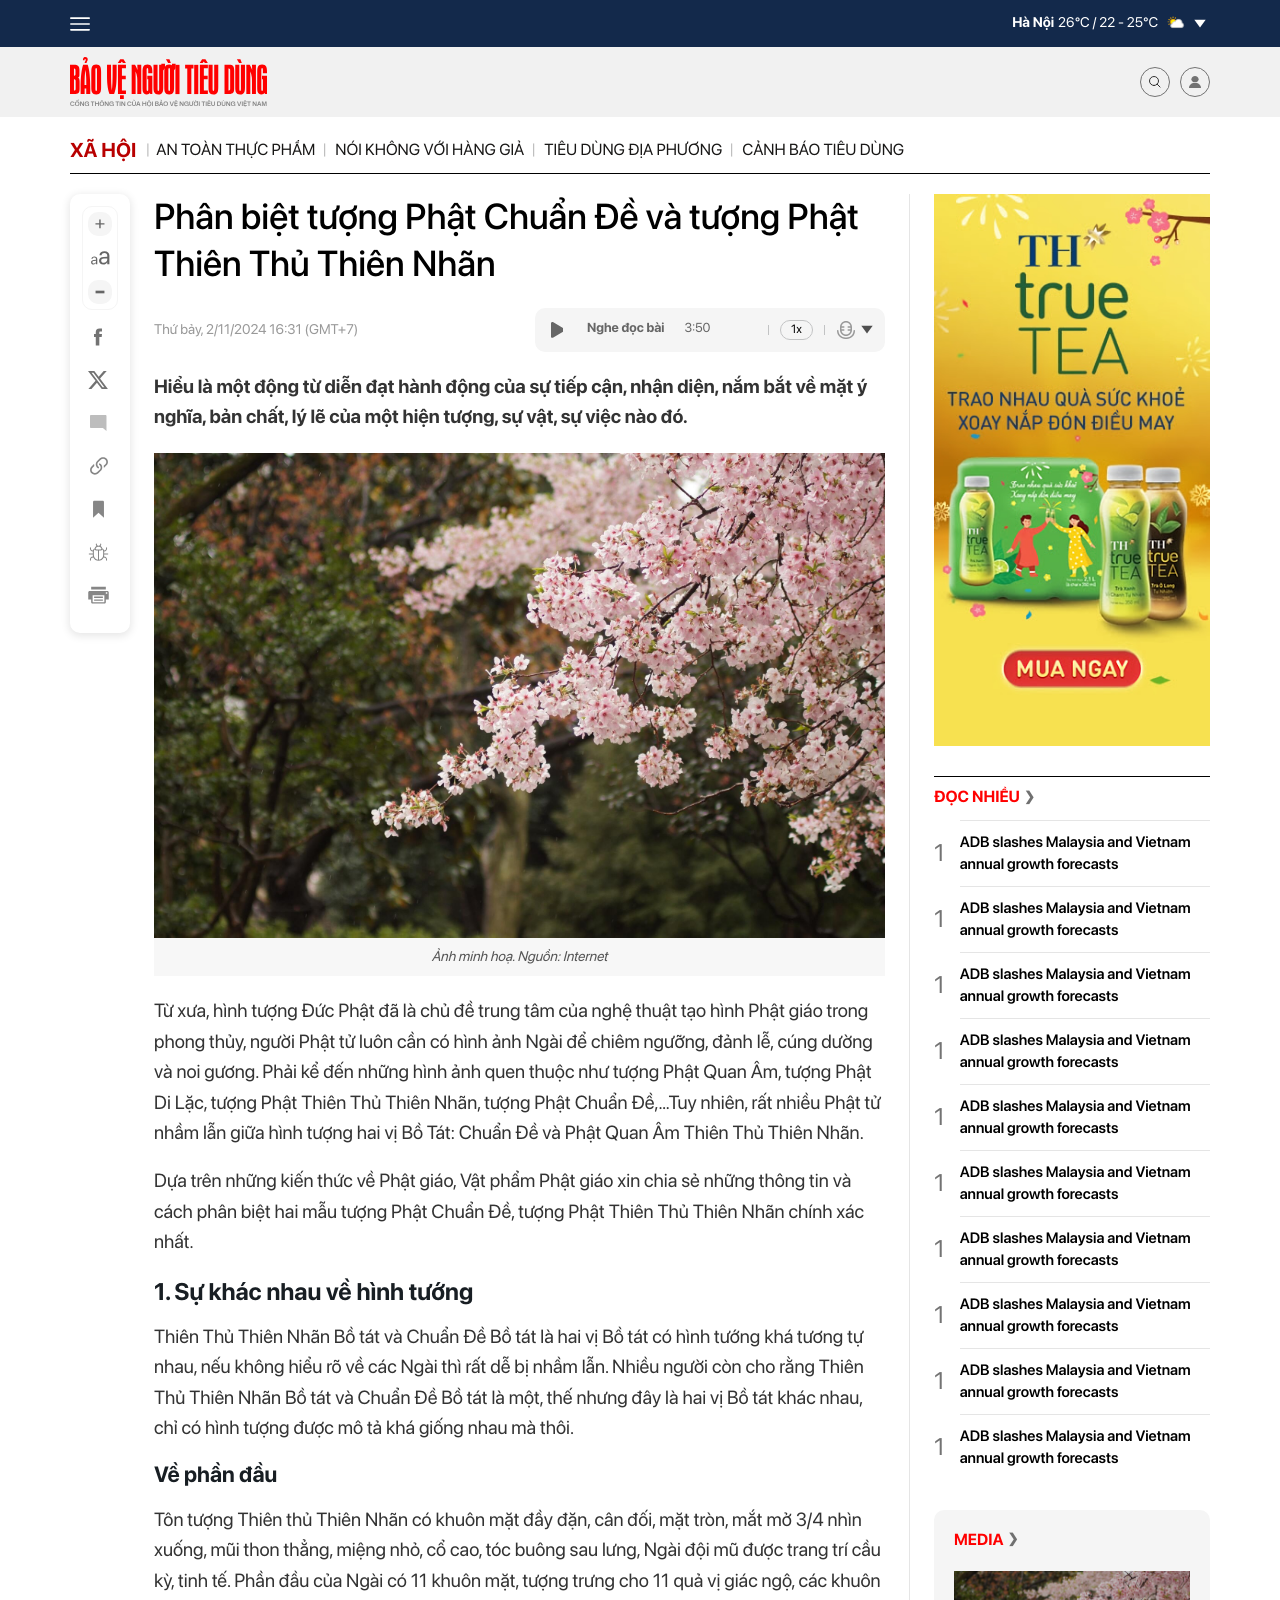
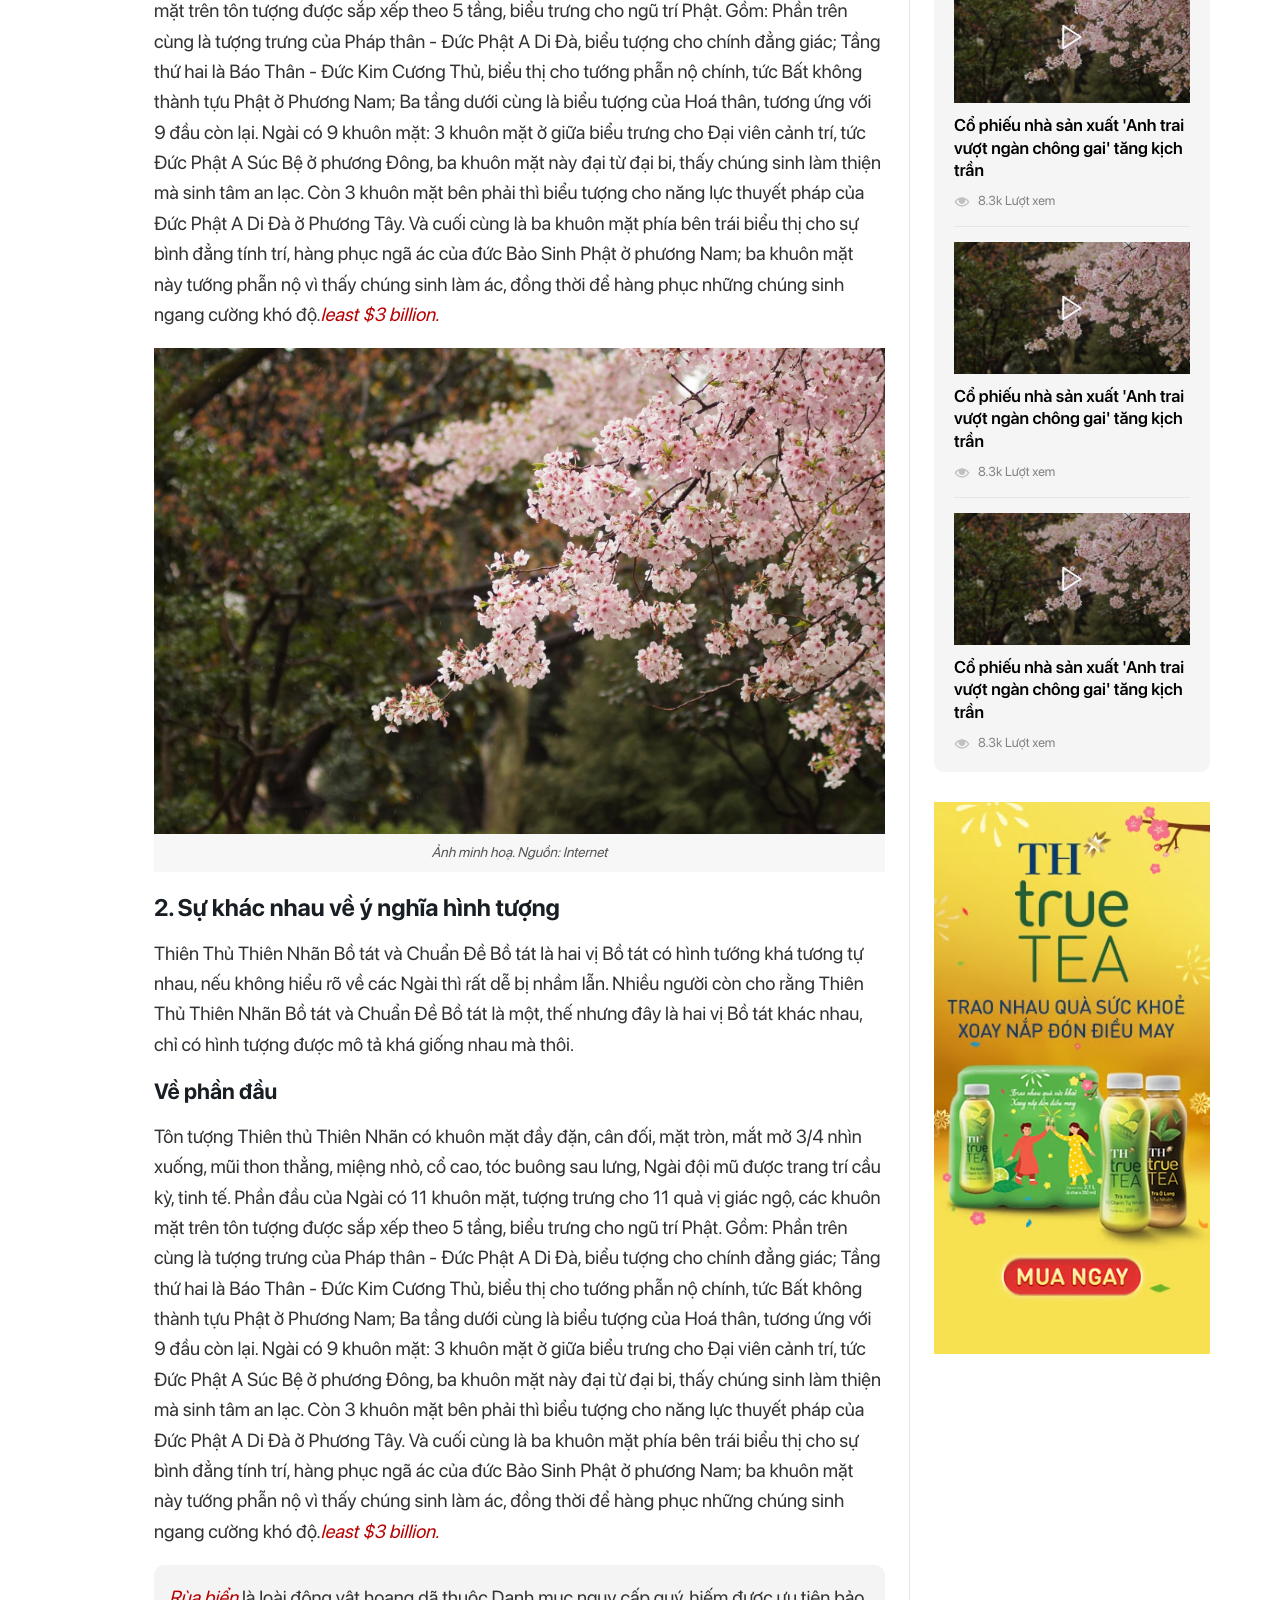
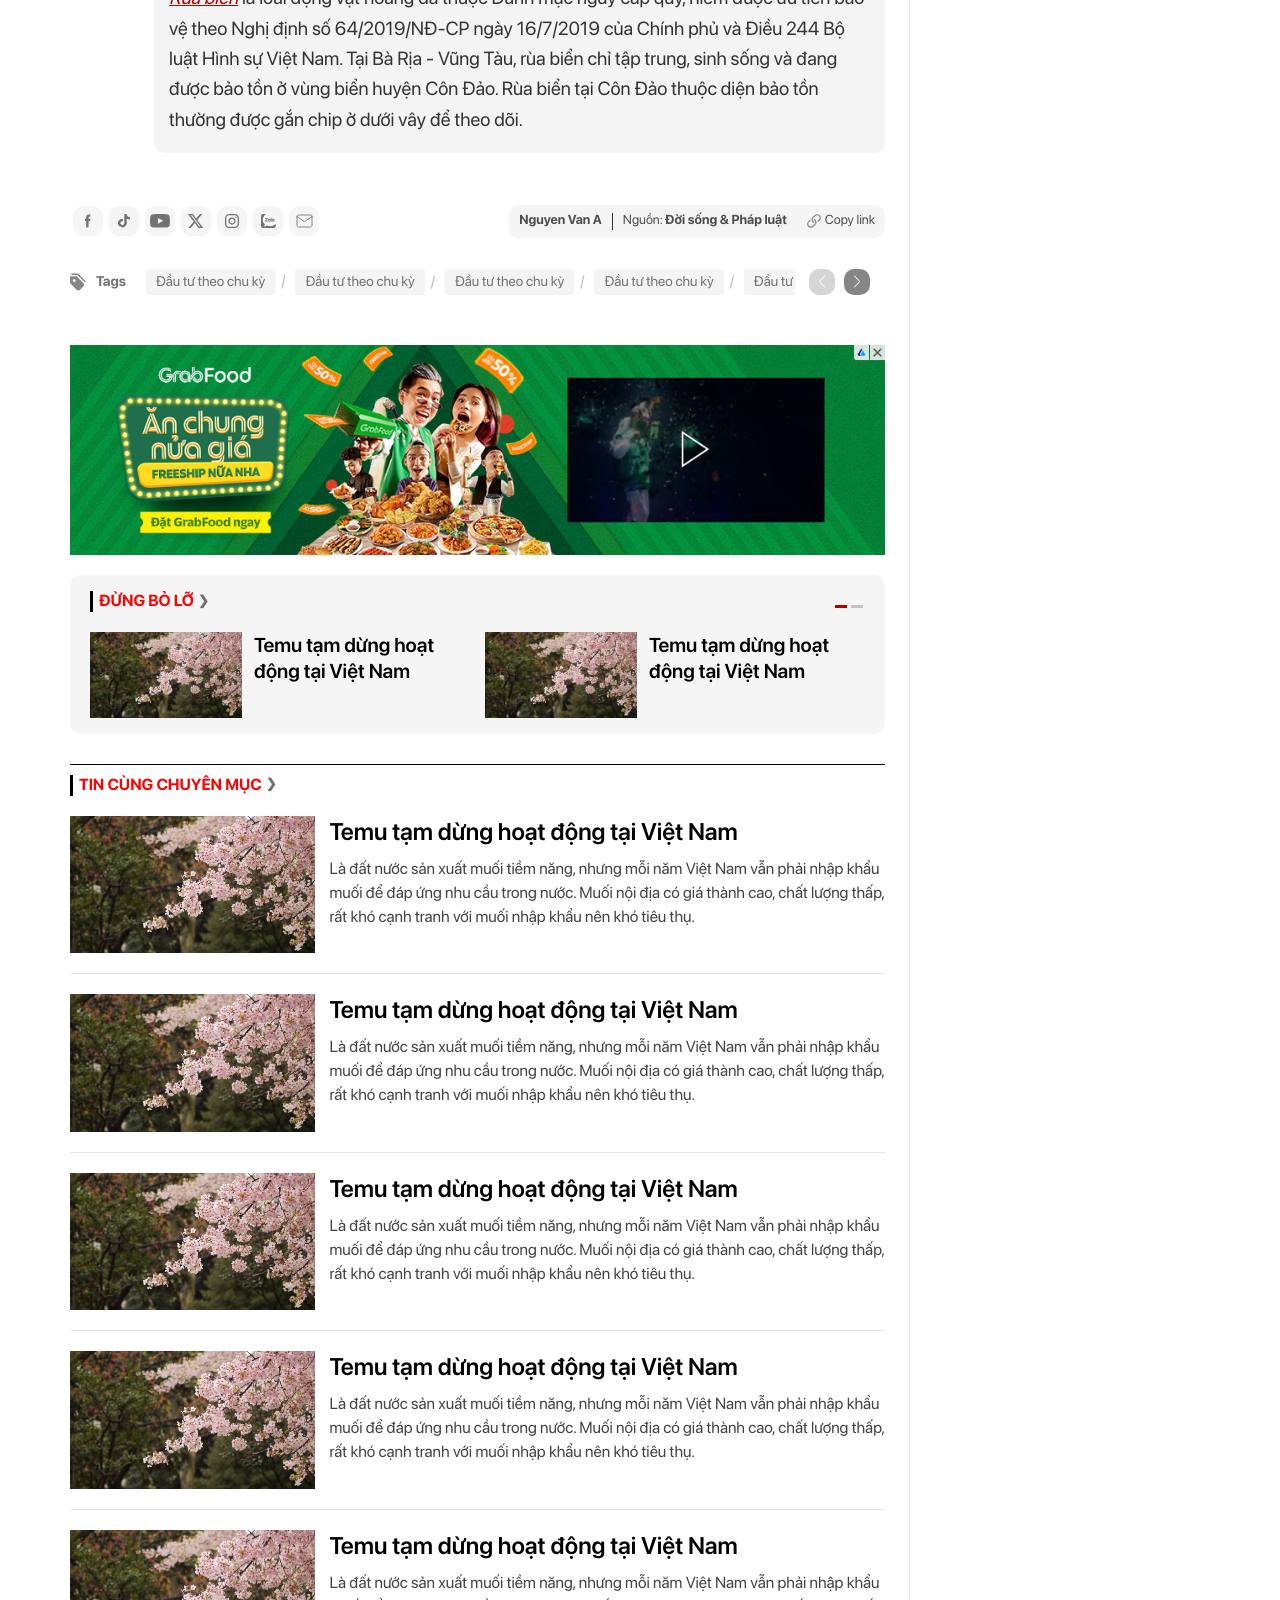
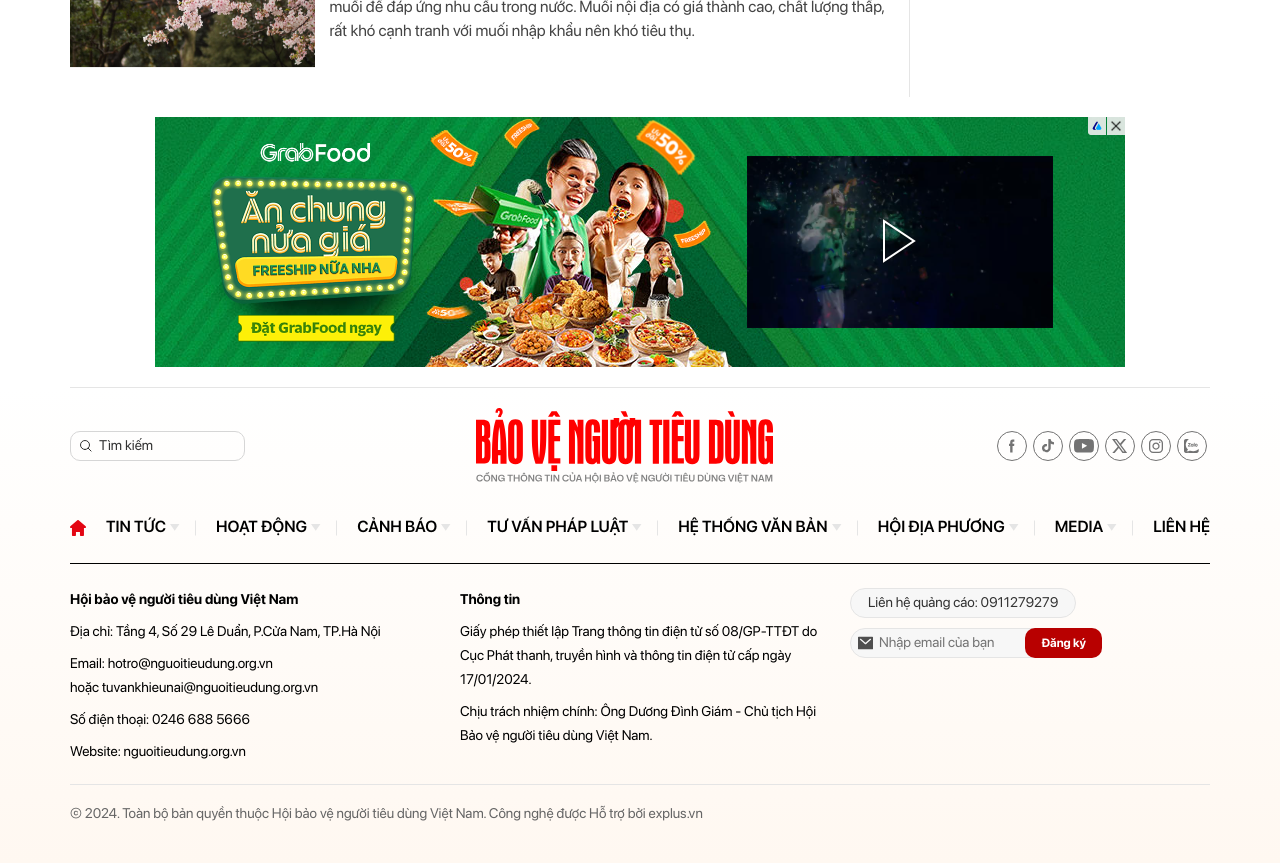
<file: detail.html>
<!DOCTYPE html>
<html lang="vi">
    <head>
        <meta charset="UTF-8" />
        <meta http-equiv="X-UA-Compatible" content="IE=edge" />
        <meta name="viewport" content="width=device-width, initial-scale=1.0" />
        <!-- favicon -->
        <link rel="shortcut icon" href="./images/favicon/VICOPRO.png" type="image/x-icon" />
        <!-- end favicon -->
        <title>Hội bảo vệ người tiêu dùng Việt Nam</title>
        <!-- font -->
     
        <!-- end font -->
        <link rel="stylesheet" href="./lib/swiper/swiper-bundle.min.css" />
        <link rel="stylesheet" href="./css/style.css" />
        <script src="./lib/jquery/jquery-3.7.1.min.js"></script>
    </head>
    <body>
        <!-- popup login -->
        <div class="login" style="position: relative;z-index: 1000;">
            <div class="not-logged">
                <div class="js__popupLoginContainer">
                    <div class="content text-white js__popupLogin">
                        <!-- top -->
                        <div class="content-top d-3xl-flex items-center justify-between border-b-e5 pb-16 w-full">
                            <div class="content-top__logo">
                                <img src="./images/svg/logo.svg" alt="">
                            </div>
                            <div class="content-top__close pointer js__closePopupLogin">
                                <img src="./images/svg/close-gray.svg" alt="">
                            </div>
                        </div>
                        <!-- end top -->
        
                        <!-- main -->
                        <div class="content-main w-full js__loginContainerForm">
                            <!-- login -->
                            <div class="content-main__login active js__loginForm">
                                <!-- heading -->
                                <div class="heading d-3xl-flex items-center justify-center border-b-e5 w-full mt-20">
                                    <span class="heading-1 fs-24 text-gray-66 active">Đăng nhập</span>
                                    <span class="heading-2 fs-24 text-gray-66 js__registerBtn">Đăng ký</span>
                                </div>
                                <!-- end heading -->
        
                                <!--  -->
                                <ul class="social d-3xl-flex justify-center d-md-none items-center my-16">
                                    <li class="social-item ml-8">
                                        <a href="#" class="social-link">
                                            <img src="./images/svg/fb-gray.svg" alt="" loading="lazy">
                                        </a>
                                    </li>
                                    <li class="social-item ml-8">
                                        <a href="#" class="social-link">
                                            <img src="./images/svg/twitter-gray.svg" alt="" loading="lazy">
                                        </a>
                                    </li>
                                    <li class="social-item ml-8">
                                        <a href="#" class="social-link">
                                            <img src="./images/svg/instagram-gray.svg" alt="" loading="lazy">
                                        </a>
                                    </li>
                                    <li class="social-item ml-8">
                                        <a href="#" class="social-link">
                                            <img src="./images/svg/zalo-gray.svg" alt="" loading="lazy">
                                        </a>
                                    </li>
                                   
                                 </ul>
                                <!--  -->
        
                                <div>
                                    <p class="text-center fs-15 fw-600 lh-140 text-gray-44 mb-10 ">hoặc</p>
                                    <p class="text-center fs-15 lh-140 text-gray-44 mb-10 ">Vui lòng nhập thông tin cá nhân</p>
                                </div>
        
                                <!-- form -->
                                <div class="form form-container mb-10">
                                    <form action="">
                                        <div class="form-group mb-10">
                                            <input type="text" class="form-input" placeholder="Tên đăng nhập">
                                            <p class="mess-error">Tên đăng nhập không chính xác</p>
                                        </div>
                                        <div class="form-group mb-10">
                                            <input type="password" class="form-input" placeholder="Mật khẩu">
                                            <p class="mess-error">Mật khẩu không đúng</p>
                                        </div>
        
                                        <button class="btn form-submit">Đăng nhập</button>
                                    </form>
                                </div>
                                <!-- end form -->
        
                                <button class="btn btn-forgot js__forgotBtn">Quên mật khẩu</button>
                            </div>
                            <!-- end login -->
                            <!-- register -->
                            <div class="content-main__register js__registerForm">
                                <!-- heading -->
                                <div class="heading d-3xl-flex items-center justify-center border-b-e5 w-full mt-20">
                                    <span class="heading-1 fs-24 fw-700 text-gray-66 js__loginBtn">Đăng nhập</span>
                                    <span class="heading-2 fs-24 fw-700 text-gray-66 active">Đăng ký</span>
                                </div>
                                <!-- end heading -->
        
                                <!--  -->
                                <ul class="social d-3xl-flex justify-center d-md-none items-center my-16">
                                    <li class="social-item ml-8">
                                        <a href="#" class="social-link">
                                            <img src="./images/svg/fb-gray.svg" alt="" loading="lazy">
                                        </a>
                                    </li>
                                    <li class="social-item ml-8">
                                        <a href="#" class="social-link">
                                            <img src="./images/svg/twitter-gray.svg" alt="" loading="lazy">
                                        </a>
                                    </li>
                                    <li class="social-item ml-8">
                                        <a href="#" class="social-link">
                                            <img src="./images/svg/instagram-gray.svg" alt="" loading="lazy">
                                        </a>
                                    </li>
                                    <li class="social-item ml-8">
                                        <a href="#" class="social-link">
                                            <img src="./images/svg/zalo-gray.svg" alt="" loading="lazy">
                                        </a>
                                    </li>
                                 </ul>
                                <!--  -->
        
                                <div>
                                    <p class="text-center fs-15 fw-600 lh-140 text-gray-44 mb-10 ">hoặc</p>
                                    <p class="text-center fs-15 lh-140 text-gray-44 mb-10 ">Vui lòng nhập thông tin cá nhân</p>
                                </div>
        
                                <!-- form -->
                                <div class="form form-container mb-10">
                                    <form action="">
                                        <div class="form-group mb-10">
                                            <input type="text" class="form-input" placeholder="Tên đăng nhập">
                                            <p class="mess-error">Tên đăng nhập không chính xác</p>
                                        </div>
                                        <div class="form-group mb-10">
                                            <input type="password" class="form-input" placeholder="Mật khẩu">
                                            <p class="mess-error">Mật khẩu không đúng</p>
                                        </div>
                                        <div class="form-group mb-10">
                                            <input type="email" class="form-input" placeholder="Email">
                                            <p class="mess-error">Email không hợp lệ</p>
                                        </div>
        
                                        <button class="btn form-submit">Đăng ký</button>
                                    </form>
                                </div>
                                <!-- end form -->
                            </div>
                            <!-- end register -->
                            <!-- forgotpassword -->
                            <div class="content-main__forgot js__forgotForm">
                                <!-- heading -->
                                <div class="heading d-3xl-flex items-center justify-center border-b-e5 w-full my-20">
                                    <span class="heading-1 fs-24 fw-700 text-gray-66 active">Đặt lại mật khẩu</span>
                                </div>
                                <!-- end heading -->
                                <div>
                                    <p class="text-center fs-15 lh-140 text-gray-44 mb-10 ">Nhập email của bạn để lấy lại mật khẩu</p>
                                </div>
                                <!-- form -->
                                <div class="form form-container mb-10">
                                    <form action="">
                                        <div class="form-group mb-10">
                                            <input type="email" class="form-input" placeholder="Email">
                                            <p class="mess-error">Email không đúng</p>
                                        </div>
        
                                        <button class="btn form-submit">Lấy lại mật khẩu</button>
                                    </form>
                                </div>
                                <!-- end form -->
                            </div>
                            <!-- end forgotpassword -->
                        </div>
                        <!-- end main -->
                    </div>
                    <div class="overlay js__overlay"></div>
                </div>
            </div>
        </div>
        <!-- end popup login -->
        <!-- header -->
        <header id="header" class="header relative z-50 js__stickyHeader">
            <!-- pc -->
            <div class="d-3xl-block d-xl-none">
                <div class="header-desk relative z-10">
                    <!-- top -->
                    <div class="header-desk-top bg-blue-13 w-wrapper">
                        <div class="header-desk-top__container w-1140 d-3xl-flex items-center justify-between">
                            <!-- left -->
                            <div class="left d-3xl-flex items-center">
                                <!-- extend bar -->
                                <div class="navbar-more mr-10 js__navbarMore">
                                    <!-- icon -->
                                    <div class="navbar-more__icon icon-24 js__navbarMoreIcon">
                                        <img src="./images/svg/bar-w.svg" alt="">
                                    </div>
                                    <!-- end icon -->
                                    
                                    <!-- content -->
                                    <div class="navbar-more__content w-wrapper js__navbarMoreContent">
                                        <div class="navbar-more__inner w-1140 scroll">
                                            <ul class="navbar-more__list d-3xl-grid gap-24">
                                                <li class="navbar-more__item">
                                                    <div class="navbar-more__title"><a href="#">Cate 1</a></div>
                                                    <ul class="navbar-more__children">
                                                        <li><a href="#">Cate 2</a></li>
                                                        <li><a href="#">Cate 2</a></li>
                                                        <li><a href="#">Cate 2</a></li>
                                                        <li><a href="#">Cate 2</a></li>
                                                    </ul>
                                                </li>
                                                <li class="navbar-more__item">
                                                    <div class="navbar-more__title"><a href="#">Cate 1</a></div>
                                                    <ul class="navbar-more__children">
                                                        <li><a href="#">Cate 2</a></li>
                                                        <li><a href="#">Cate 2</a></li>
                                                        <li><a href="#">Cate 2</a></li>
                                                        <li><a href="#">Cate 2</a></li>
                                                    </ul>
                                                </li>
                                                <li class="navbar-more__item">
                                                    <div class="navbar-more__title"><a href="#">Cate 1</a></div>
                                                    <ul class="navbar-more__children">
                                                        <li><a href="#">Cate 2</a></li>
                                                        <li><a href="#">Cate 2</a></li>
                                                        <li><a href="#">Cate 2</a></li>
                                                        <li><a href="#">Cate 2</a></li>
                                                    </ul>
                                                </li>
                                                <li class="navbar-more__item">
                                                    <div class="navbar-more__title"><a href="#">Cate 1</a></div>
                                                    <ul class="navbar-more__children">
                                                        <li><a href="#">Cate 2</a></li>
                                                        <li><a href="#">Cate 2</a></li>
                                                        <li><a href="#">Cate 2</a></li>
                                                        <li><a href="#">Cate 2</a></li>
                                                    </ul>
                                                </li>
                                                <li class="navbar-more__item">
                                                    <div class="navbar-more__title"><a href="#">Cate 1</a></div>
                                                    <ul class="navbar-more__children">
                                                        <li><a href="#">Cate 2</a></li>
                                                        <li><a href="#">Cate 2</a></li>
                                                        <li><a href="#">Cate 2</a></li>
                                                        <li><a href="#">Cate 2</a></li>
                                                    </ul>
                                                </li>
                                                <li class="navbar-more__item">
                                                    <div class="navbar-more__title"><a href="#">Cate 1</a></div>
                                                    <ul class="navbar-more__children">
                                                        <li><a href="#">Cate 2</a></li>
                                                        <li><a href="#">Cate 2</a></li>
                                                        <li><a href="#">Cate 2</a></li>
                                                        <li><a href="#">Cate 2</a></li>
                                                    </ul>
                                                </li>
                                            </ul>
                                        </div>
                                    </div>
                                    
                                    <!-- end content -->
                                </div>
                                <!-- end extend bar -->

                                <!-- wether -->
                                <div class="wether js__collapseContainer">
                                    <div class="wether-container">
                                        <div class="wether-selected d-3xl-flex items-center js__collapse pointer">
                                            <div class="wether-item fs-14 text-white flex-1 d-3xl-flex items-center">
                                                <span class="wether-city fw-700 d-3xl-inline-block">Hà Nội</span>
                                                <span class="wether-temperature d-3xl-inline-block px-4">26°C / 22 - 25°C</span>
                                                <span class="wether-status icon-20 d-3xl-inline-block flex-0 p-4">
                                                    <img src="./images/svg/sunny.svg" alt="">
                                                </span>
                                            </div>
                                            <div class="wether-icon-down icon-12 p-4 flex-0">
                                                <img src="./images/svg/triangle-down-w.svg" alt="">
                                            </div>
                                        </div>
                                        <!-- list -->
                                        <ul class="wether-list scroll shadow">
                                            <!-- item -->
                                            <li class="wether-item fs-14 fw-700 text-gray-33 px-15 py-10 d-3xl-block">Hà Nội</li>
                                            <!-- end item -->
                                            <!-- item -->
                                            <li class="wether-item fs-14 fw-700 text-gray-33 px-15 py-10 d-3xl-block">Hà Nội</li>
                                            <!-- end item -->
                                            <!-- item -->
                                            <li class="wether-item fs-14 fw-700 text-gray-33 px-15 py-10 d-3xl-block">Hà Nội</li>
                                            <!-- end item -->
                                            <!-- item -->
                                            <li class="wether-item fs-14 fw-700 text-gray-33 px-15 py-10 d-3xl-block">Hà Nội</li>
                                            <!-- end item -->
                                            <!-- item -->
                                            <li class="wether-item fs-14 fw-700 text-gray-33 px-15 py-10 d-3xl-block">Hà Nội</li>
                                            <!-- end item -->
                                            <!-- item -->
                                            <li class="wether-item fs-14 fw-700 text-gray-33 px-15 py-10 d-3xl-block">Hà Nội</li>
                                            <!-- end item -->
                                            <!-- item -->
                                            <li class="wether-item fs-14 fw-700 text-gray-33 px-15 py-10 d-3xl-block">Hà Nội</li>
                                            <!-- end item -->
                                        </ul>
                                        <!-- end list -->
                                    </div>
                                </div>
                                <!-- end wether -->
                            </div>
                            <!-- end left -->

                            <!-- right -->
                            <div class="right d-3xl-flex items-center">
                                <!-- social -->
                                <ul class="social d-3xl-flex items-center">
                                    <li class="social-item">
                                        <a href="#" class="social-link">
                                            <img src="./images/svg/fb-blue.svg" loading="lazy" alt="" width="" height="">
                                        </a>
                                    </li>
                                    <li class="social-item">
                                        <a href="#" class="social-link">
                                            <img src="./images/svg/tiktok-blue.svg" loading="lazy" alt="" width="" height="">
                                        </a>
                                    </li>
                                    <li class="social-item">
                                        <a href="#" class="social-link">
                                            <img src="./images/svg/ytb-blue.svg" loading="lazy" alt="" width="" height="">
                                        </a>
                                    </li>
                                    <li class="social-item">
                                        <a href="#" class="social-link">
                                            <img src="./images/svg/twitter-blue.svg" loading="lazy" alt="" width="" height="">
                                        </a>
                                    </li>
                                    <li class="social-item">
                                        <a href="#" class="social-link">
                                            <img src="./images/svg/instagram-blue.svg" loading="lazy" alt="" width="" height="">
                                        </a>
                                    </li>
                                    <li class="social-item">
                                        <a href="#" class="social-link">
                                            <img src="./images/svg/zalo-blue.svg" loading="lazy" alt="" width="" height="">
                                        </a>
                                    </li>
                                    
                                </ul>
                                <!-- end social -->

                                <!-- login -->
                                <div class="login ml-16">
                                    <!-- not logged -->
                                    <div class="not-logged">
                                        <!-- icon -->
                                        <div class="login-icon js__showPopupLogin">
                                            <img src="./images/svg/user-blue.svg" alt="">
                                        </div>
                                        <!-- end icon -->
                                        
                                    </div>
                                    <!-- end not logged -->
                                    
                                    <!-- logged -->
                                    <div class="logged d-3xl-none">
                                        <div class="logged-container relative js__dropdownContainer">
                                            <div class="logged-heading d-3xl-flex items-center js__showDropdown">
                                                <h3 class="text fs-14 fw-700 mr-8 d-sm-none">Thanh Hoài</h3>
                                                <div class="avatar mr-4">
                                                    <img src="./images/3.jpg" alt="">
                                                </div>
                                                <div class="icon">
                                                    <img src="./images/svg/triangle-down-blue.svg" alt="">
                                                </div>
                                            </div>
                
                                            <ul class="logged-content absolute dropdownContent js__dropdownContent">
                                                <li class="logged-item"><a href="#" class="logged-link">Tài khoản</a></li>
                                                <li class="logged-item log-out">Đăng xuất</li>
                                            </ul>
                
                                            <div class="overlay js__overlay"></div>
                                        </div>
                                    </div>
                                    <!-- end logged -->
                                </div>
                                <!-- end login -->
                            </div>
                            <!-- end right -->
                        </div>
                    </div>
                    <!-- end top -->
                    
                    <!-- center -->
                    <div class="header-desk-center bg-white w-wrapper">
                        <div class="header-desk-center__container w-1140 d-3xl-flex items-center py-20">
                            <!-- left -->
                            <div class="left flex-1">
                                 <!-- search desk -->
                                <div class="search-desk fs-14">
                                    <form action="" class="relative">
                                        <input type="hidden" name="mod" value="archive">
                                        <input type="hidden" name="act" value="search">
                                        <input name="search" type="text" class="search-input fs-14 w-full h-full" placeholder="Tìm kiếm">
                                        <button class="search-btn">
                                            <img src="./images/svg/search-gray-2.svg" loading="lazy" alt="" width="12" height="12">
                                        </button>
                                    </form>
                                </div>
                                <!-- end search desk -->
                            </div>
                            <!-- end left -->
                            
                            <!-- center -->
                            <div class="center flex-0">
                                <!-- logo -->
                                <div class="logo">
                                    <a href="#" class="logo-link">
                                        <img src="./images/svg/logo.svg" alt="" class="logo-img">
                                    </a>
                                </div>
                                <!-- end logo -->
                            </div>
                            <!-- end center -->
                            <!-- right -->
                            <div class="right flex-1 d-3xl-flex justify-end">
                                <!-- gưi don khieu nai -->
                                <div class="gui-don-khieu-nai">
                                    <!-- btn -->
                                    <a href="#" class="btn-secondary fs-14 fw-bold font-arial text-white">Gửi đơn khiếu nại</a>
                                    <!-- end btn -->
                                </div>
                                <!-- end gưi don khieu nai -->
                            </div>
                            <!-- end right -->
                        </div>
                    </div>
                    <!-- end center -->

                    <!-- menu -->
                    <div class="header-desk-menu bg-white w-wrapper border-b-e5 border-t-e5">
                        <div class="header-desk-menu__container w-1140 d-3xl-flex items-center justify-between">
                            <!-- navbar -->
                            <nav class="navbar flex-1">
                                <ul class="navbar-wrapper d-3xl-flex items-center justify-between">
                                    <li class="navbar-item flex-0">
                                        <a href="#" class="icon-16">
                                            <img src="./images/svg/home-red.svg" alt="" class="">
                                        </a>
                                    </li>
                                    <!-- item -->
                                    <li class="navbar-item">
                                        <div class="navbar-item__heading d-3xl-flex items-center uppercase fw-600 fs-16">
                                            <a href="#" class="navbar-item__text flex-1 d-3xl-inline-block">Tin tức</a>
                                            <div class="navbar-item__icon  icon-10 flex-0 ml-4">
                                                <img src="./images/svg/triangle-down-gray-2.svg" alt="">
                                            </div>
                                        </div>
                                        <ul class="navbar-dropdown fs-14 scroll">
                                            <li class="navbar-dropdown__item">
                                                <a href="#" class="navbar-dropdown__link">Trong nước</a>
                                            </li>
                                            <li class="navbar-dropdown__item">
                                                <a href="#" class="navbar-dropdown__link">Quốc tế</a>
                                            </li>
                                            <li class="navbar-dropdown__item">
                                                <a href="#" class="navbar-dropdown__link">Tin phật sự</a>
                                            </li>
                                            <li class="navbar-dropdown__item">
                                                <a href="#" class="navbar-dropdown__link">Tin mới</a>
                                            </li>
                                        </ul>
                                    </li>
                                    <!-- end item -->
                                    <!-- item -->
                                    <li class="navbar-item">
                                        <div class="navbar-item__heading d-3xl-flex items-center uppercase fw-600 fs-16">
                                            <a href="#" class="navbar-item__text flex-1 d-3xl-inline-block">Hoạt động</a>
                                            <div class="navbar-item__icon  icon-10 flex-0 ml-4">
                                                <img src="./images/svg/triangle-down-gray-2.svg" alt="">
                                            </div>
                                        </div>
                                        <ul class="navbar-dropdown fs-14 scroll">
                                            <li class="navbar-dropdown__item">
                                                <a href="#" class="navbar-dropdown__link">Trong nước</a>
                                            </li>
                                            <li class="navbar-dropdown__item">
                                                <a href="#" class="navbar-dropdown__link">Quốc tế</a>
                                            </li>
                                            <li class="navbar-dropdown__item">
                                                <a href="#" class="navbar-dropdown__link">Tin phật sự</a>
                                            </li>
                                            <li class="navbar-dropdown__item">
                                                <a href="#" class="navbar-dropdown__link">Tin mới</a>
                                            </li>
                                        </ul>
                                    </li>
                                    <!-- end item -->
                                    <!-- item -->
                                    <li class="navbar-item">
                                        <div class="navbar-item__heading d-3xl-flex items-center uppercase fw-600 fs-16">
                                            <a href="#" class="navbar-item__text flex-1 d-3xl-inline-block">Cảnh báo</a>
                                            <div class="navbar-item__icon  icon-10 flex-0 ml-4">
                                                <img src="./images/svg/triangle-down-gray-2.svg" alt="">
                                            </div>
                                        </div>
                                        <ul class="navbar-dropdown fs-14 scroll">
                                            <li class="navbar-dropdown__item">
                                                <a href="#" class="navbar-dropdown__link">Trong nước</a>
                                            </li>
                                            <li class="navbar-dropdown__item">
                                                <a href="#" class="navbar-dropdown__link">Quốc tế</a>
                                            </li>
                                            <li class="navbar-dropdown__item">
                                                <a href="#" class="navbar-dropdown__link">Tin phật sự</a>
                                            </li>
                                            <li class="navbar-dropdown__item">
                                                <a href="#" class="navbar-dropdown__link">Tin mới</a>
                                            </li>
                                        </ul>
                                    </li>
                                    <!-- end item -->
                                    <!-- item -->
                                    <li class="navbar-item">
                                        <div class="navbar-item__heading d-3xl-flex items-center uppercase fw-600 fs-16">
                                            <a href="#" class="navbar-item__text flex-1 d-3xl-inline-block">Tư vấn pháp luật</a>
                                            <div class="navbar-item__icon  icon-10 flex-0 ml-4">
                                                <img src="./images/svg/triangle-down-gray-2.svg" alt="">
                                            </div>
                                        </div>
                                        <ul class="navbar-dropdown fs-14 scroll">
                                            <li class="navbar-dropdown__item">
                                                <a href="#" class="navbar-dropdown__link">Trong nước</a>
                                            </li>
                                            <li class="navbar-dropdown__item">
                                                <a href="#" class="navbar-dropdown__link">Quốc tế</a>
                                            </li>
                                            <li class="navbar-dropdown__item">
                                                <a href="#" class="navbar-dropdown__link">Tin phật sự</a>
                                            </li>
                                            <li class="navbar-dropdown__item">
                                                <a href="#" class="navbar-dropdown__link">Tin mới</a>
                                            </li>
                                        </ul>
                                    </li>
                                    <!-- end item -->
                                    <!-- item -->
                                    <li class="navbar-item">
                                        <div class="navbar-item__heading d-3xl-flex items-center uppercase fw-600 fs-16">
                                            <a href="#" class="navbar-item__text flex-1 d-3xl-inline-block">Hệ thống văn bản</a>
                                            <div class="navbar-item__icon  icon-10 flex-0 ml-4">
                                                <img src="./images/svg/triangle-down-gray-2.svg" alt="">
                                            </div>
                                        </div>
                                        <ul class="navbar-dropdown fs-14 scroll">
                                            <li class="navbar-dropdown__item">
                                                <a href="#" class="navbar-dropdown__link">Trong nước</a>
                                            </li>
                                            <li class="navbar-dropdown__item">
                                                <a href="#" class="navbar-dropdown__link">Quốc tế</a>
                                            </li>
                                            <li class="navbar-dropdown__item">
                                                <a href="#" class="navbar-dropdown__link">Tin phật sự</a>
                                            </li>
                                            <li class="navbar-dropdown__item">
                                                <a href="#" class="navbar-dropdown__link">Tin mới</a>
                                            </li>
                                        </ul>
                                    </li>
                                    <!-- end item -->
                                    <!-- item -->
                                    <li class="navbar-item">
                                        <div class="navbar-item__heading d-3xl-flex items-center uppercase fw-600 fs-16">
                                            <a href="#" class="navbar-item__text flex-1 d-3xl-inline-block">Hội địa phương</a>
                                            <div class="navbar-item__icon  icon-10 flex-0 ml-4">
                                                <img src="./images/svg/triangle-down-gray-2.svg" alt="">
                                            </div>
                                        </div>
                                        <ul class="navbar-dropdown fs-14 scroll">
                                            <li class="navbar-dropdown__item">
                                                <a href="#" class="navbar-dropdown__link">Trong nước</a>
                                            </li>
                                            <li class="navbar-dropdown__item">
                                                <a href="#" class="navbar-dropdown__link">Quốc tế</a>
                                            </li>
                                            <li class="navbar-dropdown__item">
                                                <a href="#" class="navbar-dropdown__link">Tin phật sự</a>
                                            </li>
                                            <li class="navbar-dropdown__item">
                                                <a href="#" class="navbar-dropdown__link">Tin mới</a>
                                            </li>
                                        </ul>
                                    </li>
                                    <!-- end item -->
                                    <!-- item -->
                                    <li class="navbar-item">
                                        <div class="navbar-item__heading d-3xl-flex items-center uppercase fw-600 fs-16">
                                            <a href="#" class="navbar-item__text flex-1 d-3xl-inline-block">Media</a>
                                            <div class="navbar-item__icon  icon-10 flex-0 ml-4">
                                                <img src="./images/svg/triangle-down-gray-2.svg" alt="">
                                            </div>
                                        </div>
                                        <ul class="navbar-dropdown fs-14 scroll">
                                            <li class="navbar-dropdown__item">
                                                <a href="#" class="navbar-dropdown__link">Trong nước</a>
                                            </li>
                                            <li class="navbar-dropdown__item">
                                                <a href="#" class="navbar-dropdown__link">Quốc tế</a>
                                            </li>
                                            <li class="navbar-dropdown__item">
                                                <a href="#" class="navbar-dropdown__link">Tin phật sự</a>
                                            </li>
                                            <li class="navbar-dropdown__item">
                                                <a href="#" class="navbar-dropdown__link">Tin mới</a>
                                            </li>
                                        </ul>
                                    </li>
                                    <!-- end item -->
                                    <!-- item -->
                                    <li class="navbar-item">
                                        <div class="navbar-item__heading d-3xl-flex items-center uppercase fw-600 fs-16">
                                            <a href="#" class="navbar-item__text flex-1 d-3xl-inline-block">Liên hệ</a>
                                        </div>
                                    </li>
                                    <!-- end item -->
                                
                                    
                                </ul>
                            </nav>
                            <!-- end navbar -->
                        </div>
                    </div>
                   
                    <!-- end menu -->

                    
                </div>
            </div>
            <!-- end pc -->
             
            <!-- mb -->
            <div class="d-3xl-none d-xl-block">
                <div class="header-mb relative z-10">
                   <!-- top -->
                    <div class="header-mb-top w-wrapper bg-blue-13">
                        <div class="header-mb-top__container w-1140 d-3xl-flex items-center justify-between py-10">
                            <!-- left -->
                            <div class="left flex-0 mr-10">
                                <!-- submenu -->
                                <div class="sub-menu">
                                    <!-- icon bar -->
                                    <div class="icon-bar js__clickShowMenuMb">
                                        <img src="./images/svg/bar-w.svg" alt="">
                                    </div>
                                    <!-- end icon bar -->
                                    <!-- content -->
                                    <div class="sub-menu__content">
                                        <!-- close -->
                                        <div class="sub-menu__close js__closeSubMenu d-3xl-flex items-center">
                                            <img src="./images/svg/close-gray.svg" alt="">
                                        </div>
                                        <!-- end close -->
    
                                        <div class="sub-menu__container">
                                            <!-- list -->
                                            <div class="sub-menu__list">
                                                <!-- item -->
                                                <div class="sub-menu__item px-20">
                                                    <!-- heading -->
                                                    <div class="heading-sub d-3xl-flex items-center justify-between py-8 text-red-993">
                                                        <h3 class="heading-sub__title fs-14 fw-500 uppercase">
                                                            <a href="#">Tin tức</a>
                                                        </h3>
                                                        <div class="heading-sub__arrow js__dropDown">
                                                            <img src="./images/svg/arrow-down-gray.svg" alt="">
                                                        </div>
                                                    </div>
                                                    <!-- end heading -->
    
                                                    <!-- sub menu list -->
                                                    <ul class="list-sub js__listSubMenu">
                                                        <li class="item-sub">
                                                            <a href="#" class="item-sub__link fs-16">Release Calender</a>
                                                        </li>
                                                        <li class="item-sub">
                                                            <a href="#" class="item-sub__link fs-16">Release Calender</a>
                                                        </li>
                                                        <li class="item-sub">
                                                            <a href="#" class="item-sub__link fs-16">Release Calender</a>
                                                        </li>
                                                    </ul>
                                                    <!-- end sub menu list -->
                                                </div>
                                                <!-- end item -->
                                                <!-- item -->
                                                <div class="sub-menu__item px-20">
                                                    <!-- heading -->
                                                    <div class="heading-sub d-3xl-flex items-center justify-between py-8 text-red-993">
                                                        <h3 class="heading-sub__title fs-14 fw-500 uppercase">
                                                            <a href="#">Tin tức</a>
                                                        </h3>
                                                        <div class="heading-sub__arrow js__dropDown">
                                                            <img src="./images/svg/arrow-down-gray.svg" alt="">
                                                        </div>
                                                    </div>
                                                    <!-- end heading -->
    
                                                    <!-- sub menu list -->
                                                    <ul class="list-sub js__listSubMenu">
                                                        <li class="item-sub">
                                                            <a href="#" class="item-sub__link fs-16">Release Calender</a>
                                                        </li>
                                                        <li class="item-sub">
                                                            <a href="#" class="item-sub__link fs-16">Release Calender</a>
                                                        </li>
                                                        <li class="item-sub">
                                                            <a href="#" class="item-sub__link fs-16">Release Calender</a>
                                                        </li>
                                                    </ul>
                                                    <!-- end sub menu list -->
                                                </div>
                                                <!-- end item -->
                                                <!-- item -->
                                                <div class="sub-menu__item px-20">
                                                    <!-- heading -->
                                                    <div class="heading-sub d-3xl-flex items-center justify-between py-8 text-red-993">
                                                        <h3 class="heading-sub__title fs-14 fw-500 uppercase">
                                                            <a href="#">Tin tức</a>
                                                        </h3>
                                                        <div class="heading-sub__arrow js__dropDown">
                                                            <img src="./images/svg/arrow-down-gray.svg" alt="">
                                                        </div>
                                                    </div>
                                                    <!-- end heading -->
    
                                                    <!-- sub menu list -->
                                                    <ul class="list-sub js__listSubMenu">
                                                        <li class="item-sub">
                                                            <a href="#" class="item-sub__link fs-16">Release Calender</a>
                                                        </li>
                                                        <li class="item-sub">
                                                            <a href="#" class="item-sub__link fs-16">Release Calender</a>
                                                        </li>
                                                        <li class="item-sub">
                                                            <a href="#" class="item-sub__link fs-16">Release Calender</a>
                                                        </li>
                                                    </ul>
                                                    <!-- end sub menu list -->
                                                </div>
                                                <!-- end item -->
                                               
                                               
                                            </div>
                                            <!-- end list -->
                                        </div>
                                    </div>
                                    <!-- end content -->
                                    <div class="overlay js__overlay"></div>
                                </div>
                                <!-- end submenu -->
                            </div>
                            <!-- end left -->
                            <!-- right -->
                            <div class="right flex-1 d-3xl-flex items-center justify-end">
                                <!-- wether -->
                                <div class="wether js__collapseContainer">
                                    <div class="wether-container">
                                        <div class="wether-selected d-3xl-flex items-center js__collapse pointer">
                                            <div class="wether-item fs-14 text-white flex-1 d-3xl-flex items-center">
                                                <span class="wether-city fw-700 d-3xl-inline-block">Hà Nội</span>
                                                <span class="wether-temperature d-3xl-inline-block px-4">26°C / 22 - 25°C</span>
                                                <span class="wether-status icon-20 d-3xl-inline-block flex-0 p-4">
                                                    <img src="./images/svg/sunny.svg" alt="">
                                                </span>
                                            </div>
                                            <div class="wether-icon-down icon-12 p-4 flex-0">
                                                <img src="./images/svg/triangle-down-w.svg" alt="">
                                            </div>
                                        </div>
                                        <!-- list -->
                                        <ul class="wether-list scroll shadow">
                                            <!-- item -->
                                            <li class="wether-item fs-14 fw-700 text-gray-33 px-15 py-10 d-3xl-block">Hà Nội</li>
                                            <!-- end item -->
                                            <!-- item -->
                                            <li class="wether-item fs-14 fw-700 text-gray-33 px-15 py-10 d-3xl-block">Hà Nội</li>
                                            <!-- end item -->
                                            <!-- item -->
                                            <li class="wether-item fs-14 fw-700 text-gray-33 px-15 py-10 d-3xl-block">Hà Nội</li>
                                            <!-- end item -->
                                            <!-- item -->
                                            <li class="wether-item fs-14 fw-700 text-gray-33 px-15 py-10 d-3xl-block">Hà Nội</li>
                                            <!-- end item -->
                                            <!-- item -->
                                            <li class="wether-item fs-14 fw-700 text-gray-33 px-15 py-10 d-3xl-block">Hà Nội</li>
                                            <!-- end item -->
                                            <!-- item -->
                                            <li class="wether-item fs-14 fw-700 text-gray-33 px-15 py-10 d-3xl-block">Hà Nội</li>
                                            <!-- end item -->
                                            <!-- item -->
                                            <li class="wether-item fs-14 fw-700 text-gray-33 px-15 py-10 d-3xl-block">Hà Nội</li>
                                            <!-- end item -->
                                        </ul>
                                        <!-- end list -->
                                    </div>
                                </div>
                                <!-- end wether -->
                            </div>
                            <!-- end right -->
                        </div>
                    </div>
                   <!-- end top -->
                   <!-- bot -->
                    <div class="header-mb-bot w-wrapper bg-white-f1">
                        <div class="header-mb-bot__container w-1140 d-3xl-flex items-center justify-between py-10">
                            <!-- left -->
                            <div class="left">
                                <!-- logo -->
                                <div class="logo">
                                    <a href="#" class="logo-link">
                                        <img src="./images/svg/logo.svg" alt="" class="logo-img">
                                    </a>
                                </div>
                                <!-- end logo -->
                            </div>
                            <!-- end left -->
    
                            <!-- right -->
                            <div class="right d-3xl-flex items-center justify-end">
                                <!-- search mb -->
                                <div class="search-mb">
                                    <div class="search-mb__icon js__searchMb">
                                        <img src="./images/svg/search-gray.svg" alt="">
                                    </div>
                                    <!-- form -->
                                    <div class="header-search-mb__form h-60 w-full js__formSearchMb shadow">
                                        <form action="" class="w-full h-full">
                                            <div class="relative w-full h-full">
                                                <input type="text" class="header-search-input w-full h-full p-8 fs-16 js__focusSearchMb" placeholder="Search...">
                                                <div class="header-search-btn absolute h-full d-3xl-flex items-center p-8 js__closeSearchMb icon-20">
                                                    <img src="./images/svg/close-gray.svg" alt="">
                                                </div>
                                            </div>
                                        </form>
                                    </div>
                                    <!-- end form -->
                                </div>
                                <!-- end search mb -->

                                <!-- login -->
                                <div class="login ml-10">
                                    <!-- not logged -->
                                    <div class="not-logged">
                                        <!-- icon -->
                                        <div class="login-icon js__showPopupLogin">
                                            <img src="./images/svg/user.svg" alt="">
                                        </div>
                                        <!-- end icon -->
                                        
                                    </div>
                                    <!-- end not logged -->
                                    
                                    <!-- logged -->
                                    <div class="logged d-3xl-none">
                                        <div class="logged-container relative js__dropdownContainer">
                                            <div class="logged-heading d-3xl-flex items-center js__showDropdown">
                                                <h3 class="text fs-14 fw-700 mr-8 d-sm-none">Thanh Hoài</h3>
                                                <div class="avatar mr-4">
                                                    <img src="./images/3.jpg" alt="">
                                                </div>
                                                <div class="icon">
                                                    <img src="./images/svg/triangle-down-gray.svg" alt="">
                                                </div>
                                            </div>
                
                                            <ul class="logged-content absolute dropdownContent js__dropdownContent">
                                                <li class="logged-item"><a href="#" class="logged-link">Tài khoản</a></li>
                                                <li class="logged-item log-out">Đăng xuất</li>
                                            </ul>
                
                                            <div class="overlay js__overlay"></div>
                                        </div>
                                    </div>
                                    <!-- end logged -->
                                </div>
                                <!-- end login -->
                            </div>
                            <!-- end right -->
                        </div>
                    </div>
                   <!-- end bot -->
                </div>
            </div>
            <!-- end mb -->

        </header>
        <!-- end header -->
        <!-- main -->
        <main id="main" class="main">

            <!-- breadcumb desk top -->
            <div class="d-3xl-block d-md-none">
                <!-- breadcrumb tertiary -->
                <div class="breadcrumb-tertiary relative w-wrapper z-10 over-hidden py-20">
                    <div class="breadcrumb-tertiary__container w-1140 w-md-500 border-b-00 pb-10 d-3xl-flex items-center">
                        <h2 class="heading-one flex-0 fs-20 fw-700 text-red-b80 uppercase">
                            <a href="#">Xã hội</a>
                        </h2>
                        <div class="heading-slide js__autoSlideContainer ml-20 flex-1" style="max-width: 100%;">
                            <div class="swiper js__swiperAuto fs-16 uppercase">
                                <div class="swiper-wrapper">
                                    <div class="swiper-slide">
                                        <a href="#">An toàn thực phẩm</a>
                                    </div>
                                    <div class="swiper-slide">
                                        <a href="#">Nói không với hàng giả</a>
                                    </div>
                                    <div class="swiper-slide">
                                        <a href="#">Tiêu dùng địa phương</a>
                                    </div>
                                    <div class="swiper-slide">
                                        <a href="#">Cảnh báo tiêu dùng</a>
                                    </div>
                                </div>
                            </div>
                        </div>
                    </div>
                </div>
                <!-- end breadcrumb tertiary -->
            </div>
            <!-- end breadcumb desk top -->

            <!-- breadcumb mobile -->
            <div class="d-3xl-none d-md-block">
                <!-- navbar menu mb -->
                <div class="navbar-menu-mb js__navbarMenuMb py-12 pl-15 pr-40 relative border-b-e5">
                    <ul class="navbar-mb js__navbarMb d-3xl-flex items-center fs-14 uppercase">
                        <li class="navbar-item">
                            <a href="#">Xã hội</a>
                        </li>
                        <li class="navbar-item">
                            <a href="#">Giáo dục</a>
                        </li>
                        <li class="navbar-item">
                            <a href="#">Sức khỏe</a>
                        </li>
                        <li class="navbar-item">
                            <a href="#">Liên hệ</a>
                        </li>
                        <li class="navbar-item">
                            <a href="#">Sự kiện</a>
                        </li>
                        <li class="navbar-item">
                            <a href="#">Liên hệ</a>
                        </li>
                    </ul>
                    <div class="navbar-scroll-icon js__navbarIcon">
                        <img src="./images/svg/Union.svg" alt="">
                    </div>
                </div>
                <!-- end navbar menu mb -->
            </div>
            <!-- end breadcumb mobile -->

           
            <!-- detail primary -->
            <section class="detail-primary relative z-10 w-wrapper">
                <div class="detail-primary__container block-primary w-1140 w-md-500 d-3xl-flex">
                    <!-- left -->
                    <div class="detail-primary__left block-primary__left border-r-e5 pr-24 mr-24">

                        <!-- detail box first -->
                        <div class="detail-box-first d-3xl-flex mb-20">
                            <!-- share detail -->
                            <div class="share-detail flex-0 relative d-3xl-block d-md-none">
                                <div class="share-detail__container">
                                    <ul class="share-detail__list">
                                        <li class="share-detail__item change-size js__changeSizeButton">
                                            <div class="size-plus change-size__item js__plusSize">
                                                <img src="./images/svg/+.svg" alt="">
                                            </div>
                                            <div class="text-size change-size__item">
                                                <img src="./images/svg/aA.svg" alt="">
                                            </div>
                                            <div class="size-default change-size__item js__defaultSize">
                                                <img src="./images/svg/-.svg" alt="">
                                            </div>
                                        </li>
                                        <li class="share-detail__item">
                                            <a href="#" class="share-detail__link">
                                                <img src="./images/svg/fb-gray.svg" alt="">
                                            </a>
                                        </li>
                                        <li class="share-detail__item">
                                            <a href="#" class="share-detail__link">
                                                <img src="./images/svg/twitter-gray.svg" alt="">
                                            </a>
                                        </li>
                                        <li class="share-detail__item">
                                            <a href="#" class="share-detail__link">
                                                <img src="./images/svg/cmt-gray.svg" alt="">
                                            </a>
                                        </li>
                                        <li class="share-detail__item">
                                            <a href="#" class="share-detail__link">
                                                <img src="./images/svg/link-gray.svg" alt="">
                                            </a>
                                        </li>
                                        <li class="share-detail__item">
                                            <a href="#" class="share-detail__link">
                                                <img src="./images/svg/bookmask.svg" alt="">
                                            </a>
                                        </li>
                                        <li class="share-detail__item">
                                            <a href="#" class="share-detail__link">
                                                <img src="./images/svg/error-gray.svg" alt="">
                                            </a>
                                        </li>
                                        <li class="share-detail__item">
                                            <a href="#" class="share-detail__link">
                                                <img src="./images/svg/print-gray.svg" alt="">
                                            </a>
                                        </li>
                                    </ul>
                                </div>
                            </div>
                            <!-- end share detail -->
                            
                            <!-- detail content-->
                            <div class="detail-content flex-1 pl-24 js__changeSizeContent">
                                <!-- detail title -->
                                <h1 class="detail-title">
                                    Phân biệt tượng Phật Chuẩn Đề và tượng Phật Thiên Thủ Thiên Nhãn
                                </h1>
                                <!-- end detail title -->

                                <!-- meta -->
                                <div class="detail-meta d-3xl-flex d-md-block items-center justify-between mb-20">
                                    <!-- time public -->
                                    <div class="time-public fs-14 text-gray-99">
                                        <span>Thứ bảy, 2/11/2024 16:31 (GMT+7)</span>
                                    </div>
                                    <!-- end time public -->
                                    
                                    <!-- radio -->
                                    <div class="radio-box d-3xl-flex items-center bg-white-f5 round-3xl-10 px-12 py-10">
                                        <div class="radio-content d-3xl-flex items-center flex-1 js__collapseContainer">
                                            <div class="radio-control js__collapse">
                                                <div class="radio-play">
                                                    <img src="./images/svg/play-gray.svg" alt="">
                                                </div>
                                                <div class="radio-pause">
                                                    <img src="./images/svg/pause.svg" alt="">
                                                </div>
                                            </div>
                                            <span class="radio-text">Nghe đọc bài</span>
                                            <span class="radio-time-range">3:50</span>
                                        </div>
                                        <div class="radio-speed flex-0 js__collapseContainer">
                                            <div class="speed-default js__collapse">
                                                <div class="inner">1x</div>
                                            </div>
                                            <ul class="speed-option">
                                                <li class="item">0.5x</li>
                                                <li class="item">0.75x</li>
                                                <li class="item">1x</li>
                                                <li class="item">2x</li>
                                            </ul>
                                        </div>
                                        <div class="radio-voice flex-0 js__collapseContainer">
                                            <div class="radio-voice__default d-3xl-flex items-center js__collapse">
                                                <div class="icon-voice">
                                                    <img src="images/svg/voice.svg" alt="">
                                                </div>
                                                <div class="icon-down">
                                                    <img src="images/svg/triangle-down-gray.svg" alt="">
                                                </div>
                                            </div>
                                            <ul class="radio-voice__option">
                                                <li class="radio-voice__item">Giọng nữ miền Bắc</li>
                                                <li class="radio-voice__item">Giọng nam miền Bắc</li>
                                                <li class="radio-voice__item">Giọng nữ miền Nam</li>
                                                <li class="radio-voice__item">Giọng nam miền Nam</li>
                                            </ul>
                                        </div>
                                    </div>
                                    <!-- end radio -->
          
                                </div>
                                <!-- end meta -->

                                <!-- detail sapo -->
                                <div class="detail-sapo">
                                    <p>Hiểu là một động từ diễn đạt hành động của sự tiếp cận, nhận diện, nắm bắt về mặt ý nghĩa, bản chất, lý lẽ của một hiện tượng, sự vật, sự việc nào đó.</p>
                                </div>
                                <!-- end detail sapo -->
                                <div id="explus-editor">
                                    <figure class="expNoEdit">
                                        <a data-fancybox="gallery" href="./images/2.jpg" data-caption="VNG từng dự kiến IPO tại Mỹ. Ảnh Vneconomy">
                                            <img src="./images/2.jpg" alt="">
                                          </a>
                                          <figcaption>
                                            <h2 class="expEdit">
                                                Ảnh minh hoạ. Nguồn: Internet
                                            </h2>
                                        </figcaption>
                                    </figure>
                                    <p>Từ xưa, hình tượng Đức Phật đã là chủ đề trung tâm của nghệ thuật tạo hình Phật giáo trong phong thủy, người Phật tử luôn cần có hình ảnh Ngài để chiêm ngưỡng, đảnh lễ, cúng dường và noi gương. Phải kể đến những hình ảnh quen thuộc như tượng Phật Quan Âm, tượng Phật Di Lặc, tượng Phật Thiên Thủ Thiên Nhãn, tượng Phật Chuẩn Đề,…Tuy nhiên, rất nhiều Phật tử nhầm lẫn giữa hình tượng hai vị Bồ Tát: Chuẩn Đề và Phật Quan Âm Thiên Thủ Thiên Nhãn.</p>
                                    <p>Dựa trên những kiến thức về Phật giáo, Vật phẩm Phật giáo xin chia sẻ những thông tin và cách phân biệt hai mẫu tượng Phật Chuẩn Đề, tượng Phật Thiên Thủ Thiên Nhãn chính xác nhất.</p>
                                    <h2>1. Sự khác nhau về hình tướng</h2>
                                    <p> Thiên Thủ Thiên Nhãn Bồ tát và Chuẩn Đề Bồ tát là hai vị Bồ tát có hình tướng khá tương tự nhau, nếu không hiểu rõ về các Ngài thì rất dễ bị nhầm lẫn. Nhiều người còn cho rằng Thiên Thủ Thiên Nhãn Bồ tát và Chuẩn Đề Bồ tát là một, thế nhưng đây là hai vị Bồ tát khác nhau, chỉ có hình tượng được mô tả khá giống nhau mà thôi.</p>
                                    <h3 id="detail-el-1">Về phần đầu</h3>
                                    <p>Tôn tượng Thiên thủ Thiên Nhãn có khuôn mặt đầy đặn, cân đối, mặt tròn, mắt mở 3/4 nhìn xuống, mũi thon thẳng, miệng nhỏ, cổ cao, tóc buông sau lưng, Ngài đội mũ được trang trí cầu kỳ, tinh tế. Phần đầu của Ngài có 11 khuôn mặt, tượng trưng cho 11 quả vị giác ngộ, các khuôn mặt trên tôn tượng được sắp xếp theo 5 tầng, biểu trưng cho ngũ trí Phật. Gồm: Phần trên cùng là tượng trưng của Pháp thân - Đức Phật A Di Đà, biểu tượng cho chính đẳng giác; Tầng thứ hai là Báo Thân - Đức Kim Cương Thủ, biểu thị cho tướng phẫn nộ chính, tức Bất không thành tựu Phật ở Phương Nam; Ba tầng dưới cùng là biểu tượng của Hoá thân, tương ứng với 9 đầu còn lại. Ngài có 9 khuôn mặt: 3 khuôn mặt ở giữa biểu trưng cho Đại viên cảnh trí, tức Đức Phật A Súc Bệ ở phương Đông, ba khuôn mặt này đại từ đại bi, thấy chúng sinh làm thiện mà sinh tâm an lạc. Còn 3 khuôn mặt bên phải thì biểu tượng cho năng lực thuyết pháp của Đức Phật A Di Đà ở Phương Tây. Và cuối cùng là ba khuôn mặt phía bên trái biểu thị cho sự bình đẳng tính trí, hàng phục ngã ác của đức Bảo Sinh Phật ở phương Nam; ba khuôn mặt này tướng phẫn nộ vì thấy chúng sinh làm ác, đồng thời để hàng phục những chúng sinh ngang cường khó độ.<a href="#">least $3 billion.</a></p>
                                    <figure class="expNoEdit">
                                        <a data-fancybox="gallery" href="./images/2.jpg" data-caption="VNG từng dự kiến IPO tại Mỹ. Ảnh Vneconomy">
                                            <img src="./images/2.jpg" alt="">
                                          </a>
                                          <figcaption>
                                            <h2 class="expEdit">
                                                Ảnh minh hoạ. Nguồn: Internet
                                            </h2>
                                        </figcaption>
                                    </figure>
                                    <h2 id="detail-el-2">2. Sự khác nhau về ý nghĩa hình tượng</h2>
                                    <p> Thiên Thủ Thiên Nhãn Bồ tát và Chuẩn Đề Bồ tát là hai vị Bồ tát có hình tướng khá tương tự nhau, nếu không hiểu rõ về các Ngài thì rất dễ bị nhầm lẫn. Nhiều người còn cho rằng Thiên Thủ Thiên Nhãn Bồ tát và Chuẩn Đề Bồ tát là một, thế nhưng đây là hai vị Bồ tát khác nhau, chỉ có hình tượng được mô tả khá giống nhau mà thôi.</p>
                                    <h3>Về phần đầu</h3>
                                    <p>Tôn tượng Thiên thủ Thiên Nhãn có khuôn mặt đầy đặn, cân đối, mặt tròn, mắt mở 3/4 nhìn xuống, mũi thon thẳng, miệng nhỏ, cổ cao, tóc buông sau lưng, Ngài đội mũ được trang trí cầu kỳ, tinh tế. Phần đầu của Ngài có 11 khuôn mặt, tượng trưng cho 11 quả vị giác ngộ, các khuôn mặt trên tôn tượng được sắp xếp theo 5 tầng, biểu trưng cho ngũ trí Phật. Gồm: Phần trên cùng là tượng trưng của Pháp thân - Đức Phật A Di Đà, biểu tượng cho chính đẳng giác; Tầng thứ hai là Báo Thân - Đức Kim Cương Thủ, biểu thị cho tướng phẫn nộ chính, tức Bất không thành tựu Phật ở Phương Nam; Ba tầng dưới cùng là biểu tượng của Hoá thân, tương ứng với 9 đầu còn lại. Ngài có 9 khuôn mặt: 3 khuôn mặt ở giữa biểu trưng cho Đại viên cảnh trí, tức Đức Phật A Súc Bệ ở phương Đông, ba khuôn mặt này đại từ đại bi, thấy chúng sinh làm thiện mà sinh tâm an lạc. Còn 3 khuôn mặt bên phải thì biểu tượng cho năng lực thuyết pháp của Đức Phật A Di Đà ở Phương Tây. Và cuối cùng là ba khuôn mặt phía bên trái biểu thị cho sự bình đẳng tính trí, hàng phục ngã ác của đức Bảo Sinh Phật ở phương Nam; ba khuôn mặt này tướng phẫn nộ vì thấy chúng sinh làm ác, đồng thời để hàng phục những chúng sinh ngang cường khó độ.<a href="#">least $3 billion.</a></p>
                                    
                                    
                                    <blockquote class="expNoEdit">
                                        <div class="bl expEdit">
                                            <p>
                                                <a class="autotag" href="#" target="_blank" rel="follow noopener">Rùa biển</a>
                                                là loài động vật hoang dã thuộc Danh
                                                mục nguy cấp quý, hiếm được ưu tiên
                                                bảo vệ theo Nghị định số
                                                64/2019/NĐ-CP ngày 16/7/2019 của
                                                Chính phủ và Điều 244 Bộ luật Hình
                                                sự Việt Nam. Tại Bà Rịa - Vũng Tàu,
                                                rùa biển chỉ tập trung, sinh sống và
                                                đang được bảo tồn ở vùng biển huyện
                                                Côn Đảo. Rùa biển tại Côn Đảo thuộc
                                                diện bảo tồn thường được gắn chip ở
                                                dưới vây để theo dõi.
                                            </p>
                                        </div>
                                    </blockquote>

                                </div>


                            </div>
                            <!-- end detail content-->
                            
                        </div>
                        <!-- end detail box first -->

                        <!-- detail box second -->
                        <div class="detail-box-second">
                            <!-- author & source -->
                            <div class="detail-author-source d-3xl-flex items-center justify-between mt-30">
                                <!-- social -->
                                <ul class="social-detail d-3xl-flex items-center">
                                    <li class="social-item">
                                        <a href="#" class="social-link">
                                            <img src="./images/svg/fb-gray.svg" loading="lazy" alt="" width="" height="">
                                        </a>
                                    </li>
                                    <li class="social-item">
                                        <a href="#" class="social-link">
                                            <img src="./images/svg/tiktok-gray.svg" loading="lazy" alt="" width="" height="">
                                        </a>
                                    </li>
                                    <li class="social-item">
                                        <a href="#" class="social-link">
                                            <img src="./images/svg/ytb-gray.svg" loading="lazy" alt="" width="" height="">
                                        </a>
                                    </li>
                                    <li class="social-item">
                                        <a href="#" class="social-link">
                                            <img src="./images/svg/twitter-gray.svg" loading="lazy" alt="" width="" height="">
                                        </a>
                                    </li>
                                    <li class="social-item">
                                        <a href="#" class="social-link">
                                            <img src="./images/svg/instagram-gray.svg" loading="lazy" alt="" width="" height="">
                                        </a>
                                    </li>
                                    <li class="social-item">
                                        <a href="#" class="social-link">
                                            <img src="./images/svg/zalo-gray.svg" loading="lazy" alt="" width="" height="">
                                        </a>
                                    </li>
                                    <li class="social-item">
                                        <a href="#" class="social-link">
                                            <img src="./images/svg/email-gray-2.svg" loading="lazy" alt="" width="" height="">
                                        </a>
                                    </li>
                                    
                                </ul>
                                <!-- end social -->
    
                                <!-- tac gia & nguon  -->
                                <div class="author-source d-3xl-flex d-sm-block items-center bg-white-f5 round-3xl-10 px-10 py-8">
                                    <div class="detail-author"><strong>Nguyen Van A</strong></div>
                                    <div class="detail-source d-3xl-flex items-center">
                                        <!-- text -->
                                        <div>Nguồn: <strong>Đời sống & Pháp luật</strong></div>
                                        <!-- end text -->
    
                                        <!-- copy link -->
                                        <div class="copy-link d-3xl-flex items-center">
                                            <div class="icon">
                                                <img src="./images/svg/link-gray.svg" alt="">
                                            </div>
                                            <span class="text">Copy link</span>
                                        </div>
                                        <!-- end copy link -->
                                    </div>
                                </div>
                                <!-- end tac gia & nguon  -->
                            </div>
                            <!-- end author & source -->

                            <!-- detail tags pc-->
                            <div class="detail-tags__pc breadcrumb-primary d-3xl-flex d-md-none my-30 relative">
                                <div class="detail-tag__icon d-3xl-flex items-center flex-0 fs-14 text-gray-73">
                                    <div class="icon icon-16">
                                        <img src="./images/svg/tag.svg" alt="">
                                    </div>
                                    <span class="text d-3xl-inline-block pl-10 fw-700">Tags</span>
                                </div>

                                <div class="breadcrumb-primary__slide flex-1 js__autoSlideContainer pl-20">
                                    <div class="swiper js__swiperAuto">
                                        <div class="swiper-wrapper">
                                            <!-- slide -->
                                            <div class="swiper-slide">
                                                <div class="breadcrumb-primary__item fs-14 text-gray-73">
                                                    <a href="#" class="breadcrumb-primary__link">Đầu tư theo chu kỳ</a>
                                                </div>
                                            </div>
                                            <!-- end slide -->
                                            <!-- slide -->
                                            <div class="swiper-slide">
                                                <div class="breadcrumb-primary__item fs-14 text-gray-73">
                                                    <a href="#" class="breadcrumb-primary__link">Đầu tư theo chu kỳ</a>
                                                </div>
                                            </div>
                                            <!-- end slide -->
                                            <!-- slide -->
                                            <div class="swiper-slide">
                                                <div class="breadcrumb-primary__item fs-14 text-gray-73">
                                                    <a href="#" class="breadcrumb-primary__link">Đầu tư theo chu kỳ</a>
                                                </div>
                                            </div>
                                            <!-- end slide -->
                                            <!-- slide -->
                                            <div class="swiper-slide">
                                                <div class="breadcrumb-primary__item fs-14 text-gray-73">
                                                    <a href="#" class="breadcrumb-primary__link">Đầu tư theo chu kỳ</a>
                                                </div>
                                            </div>
                                            <!-- end slide -->
                                            <!-- slide -->
                                            <div class="swiper-slide">
                                                <div class="breadcrumb-primary__item fs-14 text-gray-73">
                                                    <a href="#" class="breadcrumb-primary__link">Đầu tư theo chu kỳ</a>
                                                </div>
                                            </div>
                                            <!-- end slide -->
                                        </div>
                                    </div>
                                    <div class="swiper-button-next"></div>
                                    <div class="swiper-button-prev"></div>
                                </div>
                                
                            </div>
                            <!-- end detail tags pc-->

                            <!-- detail tag mb -->
                            <div class="detail-tags__mb breadcrumb-primary d-3xl-none d-md-flex my-20 relative">
                                <div class="detail-tag__icon d-3xl-flex items-center flex-0 fs-14 text-gray-73">
                                    <div class="icon icon-16">
                                        <img src="./images/svg/tag.svg" alt="">
                                    </div>
                                    <span class="text d-3xl-inline-block pl-10 fw-700">Tags</span>
                                </div>

                                <ul class="detail-tags flex-1 ml-12">
                                    <li class="detail-tags__item">
                                        <a href="#" class="detail-tags__link">Philippines</a>
                                    </li>
                                    <li class="detail-tags__item">
                                        <a href="#" class="detail-tags__link">Philippines</a>
                                    </li>
                                    <li class="detail-tags__item">
                                        <a href="#" class="detail-tags__link">Philippines</a>
                                    </li>
                                    <li class="detail-tags__item">
                                        <a href="#" class="detail-tags__link">Philippines</a>
                                    </li>
                                    <li class="detail-tags__item">
                                        <a href="#" class="detail-tags__link">Philippines</a>
                                    </li>
                                </ul>
                                
                            </div>
                            <!-- end detail tag mb -->

                            <!-- cmt box -->
                            <!-- <div class="detail-comment mb-20">
                                sử dụng iframe bình luận có sẵn nhưng tạm thời chưa dùng đến nên bỏ nhé
                            </div> -->
                            <!-- end cmt box -->
                        </div>
                        <!-- end detail box second -->

                        <!-- ads center -->
                        <div class="ads-center py-20 w-1140">
                            <img src="./images/ads_center.png" alt="">
                        </div>
                        <!-- end ads center -->

                        <!-- cate child first -->
                        <div class="cate-child-first detail-child-first px-20 py-16 round-3xl-10 bg-white-f5 pagi-primary relative">
                            <!-- heading -->
                            <div class="heading-primary uppercase">
                                <h2 class="heading-one flex-0">
                                    <a href="#">Đừng bỏ lỡ</a>
                                </h2>
                            </div>
                            <!-- end heading -->
    
                            <!-- content -->
                            <div class="left-content left-slide js__twoSecondarySlidesContainer mt-20">
                                <div class="swiper js__twoSlide">
                                    <div class="swiper-wrapper">
                                        <!-- slide -->
                                        <div class="swiper-slide" >
                                            <!-- article -->
                                            <div class="article d-3xl-flex">
                                                <!-- img -->
                                                <div class="article-img flex-0 w-40">
                                                    <a href="#" class="image-wrapper">
                                                        <img src="./images/2.jpg" alt="">
                                                    </a>
                                                </div>
                                                <!-- end img -->
                                                <!-- content -->
                                                <div class="article-content flex-1 pl-12">
                                                    <h1 class="article-title fs-20 fw-600 lh-130">
                                                        <a href="#" class="fix-text3">Temu tạm dừng hoạt động tại Việt Nam
                                                        </a>
                                                    </h1>
                                                    
                                                </div>
                                                <!-- end content -->
                                            </div>
                                            <!-- end article -->
                                        </div>
                                        <!-- end slide -->
                                        <!-- slide -->
                                        <div class="swiper-slide" >
                                            <!-- article -->
                                            <div class="article d-3xl-flex">
                                                <!-- img -->
                                                <div class="article-img flex-0 w-40">
                                                    <a href="#" class="image-wrapper">
                                                        <img src="./images/2.jpg" alt="">
                                                    </a>
                                                </div>
                                                <!-- end img -->
                                                <!-- content -->
                                                <div class="article-content flex-1 pl-12">
                                                    <h1 class="article-title fs-20 fw-600 lh-130">
                                                        <a href="#" class="fix-text3">Temu tạm dừng hoạt động tại Việt Nam
                                                        </a>
                                                    </h1>
                                                    
                                                </div>
                                                <!-- end content -->
                                            </div>
                                            <!-- end article -->
                                        </div>
                                        <!-- end slide -->
                                        <!-- slide -->
                                        <div class="swiper-slide" >
                                            <!-- article -->
                                            <div class="article d-3xl-flex">
                                                <!-- img -->
                                                <div class="article-img flex-0 w-40">
                                                    <a href="#" class="image-wrapper">
                                                        <img src="./images/2.jpg" alt="">
                                                    </a>
                                                </div>
                                                <!-- end img -->
                                                <!-- content -->
                                                <div class="article-content flex-1 pl-12">
                                                    <h1 class="article-title fs-20 fw-600 lh-130">
                                                        <a href="#" class="fix-text3">Temu tạm dừng hoạt động tại Việt Nam
                                                        </a>
                                                    </h1>
                                                    
                                                </div>
                                                <!-- end content -->
                                            </div>
                                            <!-- end article -->
                                        </div>
                                        <!-- end slide -->
                                       
                                    </div>
                                </div>
                                <div class="swiper-pagination"></div>
                            </div>
                            <!-- end content -->
                           
                        </div>
                        <!-- end cate child first -->

                        <!-- detail related -->
                        <div class="detail-related my-30">
                            <!-- heading -->
                            <div class="heading-primary uppercase border-t-00 pt-10">
                                <h2 class="heading-one flex-0">
                                    <a href="#">Tin cùng chuyên mục</a>
                                </h2>
                            </div>
                            <!-- end heading -->

                            <!-- content -->
                            <div class="articles-vertical last-child-empty-border-b mt-20">
                                <!-- article -->
                                <div class="article d-3xl-flex py-20 border-b-e5">
                                    <!-- img -->
                                    <div class="article-img flex-0 w-30">
                                        <a href="#" class="image-wrapper">
                                            <img src="./images/2.jpg" alt="">
                                        </a>
                                    </div>
                                    <!-- end img -->
                                    <!-- content -->
                                    <div class="article-content flex-1 pl-15">
                                        <h1 class="article-title fs-24 fw-600 lh-130">
                                            <a href="#" class="fix-text3">Temu tạm dừng hoạt động tại Việt Nam
                                            </a>
                                        </h1>
                                        <div class="article-des fs-16 text-gray-44 lh-130 mt-10">
                                            <p class="fix-text3"> Là đất nước sản xuất muối tiềm năng, nhưng mỗi năm Việt Nam vẫn phải nhập khẩu muối để đáp ứng nhu cầu trong nước. Muối nội địa có giá thành cao, chất lượng thấp, rất khó cạnh tranh với muối nhập khẩu nên khó tiêu thụ.</p>
                                        </div>
                                    </div>
                                    <!-- end content -->
                                </div>
                                <!-- end article -->
                                <!-- article -->
                                <div class="article d-3xl-flex py-20 border-b-e5">
                                    <!-- img -->
                                    <div class="article-img flex-0 w-30">
                                        <a href="#" class="image-wrapper">
                                            <img src="./images/2.jpg" alt="">
                                        </a>
                                    </div>
                                    <!-- end img -->
                                    <!-- content -->
                                    <div class="article-content flex-1 pl-15">
                                        <h1 class="article-title fs-24 fw-600 lh-130">
                                            <a href="#" class="fix-text3">Temu tạm dừng hoạt động tại Việt Nam
                                            </a>
                                        </h1>
                                        <div class="article-des fs-16 text-gray-44 lh-130 mt-10">
                                            <p class="fix-text3"> Là đất nước sản xuất muối tiềm năng, nhưng mỗi năm Việt Nam vẫn phải nhập khẩu muối để đáp ứng nhu cầu trong nước. Muối nội địa có giá thành cao, chất lượng thấp, rất khó cạnh tranh với muối nhập khẩu nên khó tiêu thụ.</p>
                                        </div>
                                    </div>
                                    <!-- end content -->
                                </div>
                                <!-- end article -->
                                <!-- article -->
                                <div class="article d-3xl-flex py-20 border-b-e5">
                                    <!-- img -->
                                    <div class="article-img flex-0 w-30">
                                        <a href="#" class="image-wrapper">
                                            <img src="./images/2.jpg" alt="">
                                        </a>
                                    </div>
                                    <!-- end img -->
                                    <!-- content -->
                                    <div class="article-content flex-1 pl-15">
                                        <h1 class="article-title fs-24 fw-600 lh-130">
                                            <a href="#" class="fix-text3">Temu tạm dừng hoạt động tại Việt Nam
                                            </a>
                                        </h1>
                                        <div class="article-des fs-16 text-gray-44 lh-130 mt-10">
                                            <p class="fix-text3"> Là đất nước sản xuất muối tiềm năng, nhưng mỗi năm Việt Nam vẫn phải nhập khẩu muối để đáp ứng nhu cầu trong nước. Muối nội địa có giá thành cao, chất lượng thấp, rất khó cạnh tranh với muối nhập khẩu nên khó tiêu thụ.</p>
                                        </div>
                                    </div>
                                    <!-- end content -->
                                </div>
                                <!-- end article -->
                                <!-- article -->
                                <div class="article d-3xl-flex py-20 border-b-e5">
                                    <!-- img -->
                                    <div class="article-img flex-0 w-30">
                                        <a href="#" class="image-wrapper">
                                            <img src="./images/2.jpg" alt="">
                                        </a>
                                    </div>
                                    <!-- end img -->
                                    <!-- content -->
                                    <div class="article-content flex-1 pl-15">
                                        <h1 class="article-title fs-24 fw-600 lh-130">
                                            <a href="#" class="fix-text3">Temu tạm dừng hoạt động tại Việt Nam
                                            </a>
                                        </h1>
                                        <div class="article-des fs-16 text-gray-44 lh-130 mt-10">
                                            <p class="fix-text3"> Là đất nước sản xuất muối tiềm năng, nhưng mỗi năm Việt Nam vẫn phải nhập khẩu muối để đáp ứng nhu cầu trong nước. Muối nội địa có giá thành cao, chất lượng thấp, rất khó cạnh tranh với muối nhập khẩu nên khó tiêu thụ.</p>
                                        </div>
                                    </div>
                                    <!-- end content -->
                                </div>
                                <!-- end article -->
                                <!-- article -->
                                <div class="article d-3xl-flex py-20 border-b-e5">
                                    <!-- img -->
                                    <div class="article-img flex-0 w-30">
                                        <a href="#" class="image-wrapper">
                                            <img src="./images/2.jpg" alt="">
                                        </a>
                                    </div>
                                    <!-- end img -->
                                    <!-- content -->
                                    <div class="article-content flex-1 pl-15">
                                        <h1 class="article-title fs-24 fw-600 lh-130">
                                            <a href="#" class="fix-text3">Temu tạm dừng hoạt động tại Việt Nam
                                            </a>
                                        </h1>
                                        <div class="article-des fs-16 text-gray-44 lh-130 mt-10">
                                            <p class="fix-text3"> Là đất nước sản xuất muối tiềm năng, nhưng mỗi năm Việt Nam vẫn phải nhập khẩu muối để đáp ứng nhu cầu trong nước. Muối nội địa có giá thành cao, chất lượng thấp, rất khó cạnh tranh với muối nhập khẩu nên khó tiêu thụ.</p>
                                        </div>
                                    </div>
                                    <!-- end content -->
                                </div>
                                <!-- end article -->
                            </div>
                            <!-- end content -->
                        </div>
                        <!-- end detail related -->

                    </div>
                    <!-- end left -->
                    <!-- right -->
                    <div class="detail-primary__right block-primary__right d-md-none">
                        <!-- ads right -->
                        <div class="ads-right mb-30">
                            <a href="#">
                                <img src="./images/ads_right.jpg" alt="">
                            </a>
                        </div>
                        <!-- end ads right -->

                        <!-- read a lot -->
                        <div class="read-a-lot my-30">
                            <!-- heading -->
                            <div class="heading-primary heading-primary--not-border uppercase border-t-00 pt-10">
                                <h2 class="heading-one flex-0 uppercase">
                                    <a href="#">Đọc nhiều</a>
                                </h2>
                            </div>
                            <!-- end heading -->

                            <!-- list -->
                            <div class="read-a-lot__list">
                                <!-- item -->
                                <div class="read-a-lot__item article d-3xl-flex items-center">
                                    <p class="number fs-24 fw-400 text-gray-73">
                                        1
                                    </p>
                                    <h3 class="text fs-15 ml-15 fw-600 lh-150 py-10 border-t-e5">
                                        <a href="#" class="">ADB slashes Malaysia and Vietnam annual growth forecasts</a>
                                    </h3>
                                </div>
                                <!-- end item -->
                                <!-- item -->
                                <div class="read-a-lot__item article d-3xl-flex items-center">
                                    <p class="number fs-24 fw-400 text-gray-73">
                                        1
                                    </p>
                                    <h3 class="text fs-15 ml-15 fw-600 lh-150 py-10 border-t-e5">
                                        <a href="#" class="">ADB slashes Malaysia and Vietnam annual growth forecasts</a>
                                    </h3>
                                </div>
                                <!-- end item -->
                                <!-- item -->
                                <div class="read-a-lot__item article d-3xl-flex items-center">
                                    <p class="number fs-24 fw-400 text-gray-73">
                                        1
                                    </p>
                                    <h3 class="text fs-15 ml-15 fw-600 lh-150 py-10 border-t-e5">
                                        <a href="#" class="">ADB slashes Malaysia and Vietnam annual growth forecasts</a>
                                    </h3>
                                </div>
                                <!-- end item -->
                                <!-- item -->
                                <div class="read-a-lot__item article d-3xl-flex items-center">
                                    <p class="number fs-24 fw-400 text-gray-73">
                                        1
                                    </p>
                                    <h3 class="text fs-15 ml-15 fw-600 lh-150 py-10 border-t-e5">
                                        <a href="#" class="">ADB slashes Malaysia and Vietnam annual growth forecasts</a>
                                    </h3>
                                </div>
                                <!-- end item -->
                                <!-- item -->
                                <div class="read-a-lot__item article d-3xl-flex items-center">
                                    <p class="number fs-24 fw-400 text-gray-73">
                                        1
                                    </p>
                                    <h3 class="text fs-15 ml-15 fw-600 lh-150 py-10 border-t-e5">
                                        <a href="#" class="">ADB slashes Malaysia and Vietnam annual growth forecasts</a>
                                    </h3>
                                </div>
                                <!-- end item -->
                                <!-- item -->
                                <div class="read-a-lot__item article d-3xl-flex items-center">
                                    <p class="number fs-24 fw-400 text-gray-73">
                                        1
                                    </p>
                                    <h3 class="text fs-15 ml-15 fw-600 lh-150 py-10 border-t-e5">
                                        <a href="#" class="">ADB slashes Malaysia and Vietnam annual growth forecasts</a>
                                    </h3>
                                </div>
                                <!-- end item -->
                                <!-- item -->
                                <div class="read-a-lot__item article d-3xl-flex items-center">
                                    <p class="number fs-24 fw-400 text-gray-73">
                                        1
                                    </p>
                                    <h3 class="text fs-15 ml-15 fw-600 lh-150 py-10 border-t-e5">
                                        <a href="#" class="">ADB slashes Malaysia and Vietnam annual growth forecasts</a>
                                    </h3>
                                </div>
                                <!-- end item -->
                                <!-- item -->
                                <div class="read-a-lot__item article d-3xl-flex items-center">
                                    <p class="number fs-24 fw-400 text-gray-73">
                                        1
                                    </p>
                                    <h3 class="text fs-15 ml-15 fw-600 lh-150 py-10 border-t-e5">
                                        <a href="#" class="">ADB slashes Malaysia and Vietnam annual growth forecasts</a>
                                    </h3>
                                </div>
                                <!-- end item -->
                                <!-- item -->
                                <div class="read-a-lot__item article d-3xl-flex items-center">
                                    <p class="number fs-24 fw-400 text-gray-73">
                                        1
                                    </p>
                                    <h3 class="text fs-15 ml-15 fw-600 lh-150 py-10 border-t-e5">
                                        <a href="#" class="">ADB slashes Malaysia and Vietnam annual growth forecasts</a>
                                    </h3>
                                </div>
                                <!-- end item -->
                                <!-- item -->
                                <div class="read-a-lot__item article d-3xl-flex items-center">
                                    <p class="number fs-24 fw-400 text-gray-73">
                                        1
                                    </p>
                                    <h3 class="text fs-15 ml-15 fw-600 lh-150 py-10 border-t-e5">
                                        <a href="#" class="">ADB slashes Malaysia and Vietnam annual growth forecasts</a>
                                    </h3>
                                </div>
                                <!-- end item -->
                                
                            </div>
                            <!-- end list -->
                        </div>
                        <!-- end read a lot -->

                        <!-- cate right first -->
                        <div class="cate-right-first p-20 border-10 bg-white-f5 round-3xl-10 my-30">
                            <!-- heading -->
                            <div class="heading-primary heading-primary--not-border uppercase">
                                <h2 class="heading-one flex-0 uppercase">
                                    <a href="#">Media</a>
                                </h2>
                            </div>
                            <!-- end heading -->

                            <!-- content -->
                            <div class="cate-right-first__content last last-child-empty-border-b mt-20">
                                <!-- article -->
                                <div class="article py-15 border-b-e5">
                                    <!-- img -->
                                    <div class="article-img">
                                        <a href="#" class="ratio-16x9">
                                            <img src="./images/2.jpg" alt="">
                                            <div class="play-small">
                                                <img src="./images/svg/play.svg" alt="">
                                            </div>
                                        </a>
                                    </div>
                                    <!-- end img -->
                                    <!-- content -->
                                    <div class="article-content pt-12">
                                        <h3 class="article-title fs-17 fw-600 lh-130">
                                            <a href="#" class="">Cổ phiếu nhà sản xuất 'Anh trai vượt ngàn chông gai' tăng kịch trần
                                            </a>
                                        </h3>
                                        <div class="view-public d-3xl-flex items-center text-gray-82 mt-12">
                                            <div class="icon icon-16">
                                                <img src="./images/svg/eye-gray.svg" alt="">
                                            </div>
                                            <span class="text fs-13 ml-8">8.3k Lượt xem</span>
                                        </div>
                                    </div>
                                    <!-- end content -->
                                </div>
                                <!-- end article -->
                                <!-- article -->
                                <div class="article py-15 border-b-e5">
                                    <!-- img -->
                                    <div class="article-img">
                                        <a href="#" class="ratio-16x9">
                                            <img src="./images/2.jpg" alt="">
                                            <div class="play-small">
                                                <img src="./images/svg/play.svg" alt="">
                                            </div>
                                        </a>
                                    </div>
                                    <!-- end img -->
                                    <!-- content -->
                                    <div class="article-content pt-12">
                                        <h3 class="article-title fs-17 fw-600 lh-130">
                                            <a href="#" class="">Cổ phiếu nhà sản xuất 'Anh trai vượt ngàn chông gai' tăng kịch trần
                                            </a>
                                        </h3>
                                        <div class="view-public d-3xl-flex items-center text-gray-82 mt-12">
                                            <div class="icon icon-16">
                                                <img src="./images/svg/eye-gray.svg" alt="">
                                            </div>
                                            <span class="text fs-13 ml-8">8.3k Lượt xem</span>
                                        </div>
                                    </div>
                                    <!-- end content -->
                                </div>
                                <!-- end article -->
                                <!-- article -->
                                <div class="article py-15 border-b-e5">
                                    <!-- img -->
                                    <div class="article-img">
                                        <a href="#" class="ratio-16x9">
                                            <img src="./images/2.jpg" alt="">
                                            <div class="play-small">
                                                <img src="./images/svg/play.svg" alt="">
                                            </div>
                                        </a>
                                    </div>
                                    <!-- end img -->
                                    <!-- content -->
                                    <div class="article-content pt-12">
                                        <h3 class="article-title fs-17 fw-600 lh-130">
                                            <a href="#" class="">Cổ phiếu nhà sản xuất 'Anh trai vượt ngàn chông gai' tăng kịch trần
                                            </a>
                                        </h3>
                                        <div class="view-public d-3xl-flex items-center text-gray-82 mt-12">
                                            <div class="icon icon-16">
                                                <img src="./images/svg/eye-gray.svg" alt="">
                                            </div>
                                            <span class="text fs-13 ml-8">8.3k Lượt xem</span>
                                        </div>
                                    </div>
                                    <!-- end content -->
                                </div>
                                <!-- end article -->
                            </div>
                            <!-- end content -->

                        </div>
                        <!-- end cate right first -->

                        <!-- ads right -->
                        <div class="ads-right my-30">
                            <a href="#">
                                <img src="./images/ads_right.jpg" alt="">
                            </a>
                        </div>
                        <!-- end ads right -->

                    </div>
                    <!-- end right -->
                </div>
            </section>
            <!-- end detail primary -->

            <!-- ads center -->
            <div class="ads-center py-20 w-1140 border-b-e5">
                <img src="./images/ads_center.png" alt="">
            </div>
            <!-- end ads center -->

        </main>
        <!-- end main -->
        <!-- footer -->
        <footer id="footer" class="footer w-wrapper z-20 relative px-15 pt-20 pb-40">
            <!-- footer container -->
            <div class="footer-container w-1140">
                <!-- top -->
                <div class="footer-top d-3xl-flex d-md-none items-center justify-between">
                    <!-- left -->
                    <div class="left d-3xl-flex items-center gap-8">
                        <!-- search -->
                        <div class="search-footer fs-14 mr-10">
                            <form action="" class="relative">
                                <input type="hidden" name="mod" value="archive">
                                <input type="hidden" name="act" value="search">
                                <input name="search" type="text" class="search-input fs-14 w-full h-full" placeholder="Tìm kiếm">
                                <button class="search-btn">
                                    <img src="./images/svg/search-gray.svg" loading="lazy" alt="" width="12" height="12">
                                </button>
                            </form>
                        </div>
                        <!-- end search -->

                    </div>
                    <!-- end left -->
                    <!-- center -->
                    <div class="logo-footer mx-auto">
                        <a href="#" class="logo-link">
                            <img src="./images/svg/logo.svg" alt="" class="logo-img"/>
                        </a>
                    </div>

                    <!-- end center -->
                    <!-- right -->
                    <div class="header-top__right d-3xl-flex items-center gap-20">
                        <!-- social -->
                        <ul class="social-footer d-3xl-flex items-center">
                            <li class="social-item">
                                <a href="#" class="social-link">
                                    <img src="./images/svg/fb-gray.svg" loading="lazy" alt="" width="" height="">
                                </a>
                            </li>
                            <li class="social-item">
                                <a href="#" class="social-link">
                                    <img src="./images/svg/tiktok-gray.svg" loading="lazy" alt="" width="" height="">
                                </a>
                            </li>
                            <li class="social-item">
                                <a href="#" class="social-link">
                                    <img src="./images/svg/ytb-gray.svg" loading="lazy" alt="" width="" height="">
                                </a>
                            </li>
                            <li class="social-item">
                                <a href="#" class="social-link">
                                    <img src="./images/svg/twitter-gray.svg" loading="lazy" alt="" width="" height="">
                                </a>
                            </li>
                            <li class="social-item">
                                <a href="#" class="social-link">
                                    <img src="./images/svg/instagram-gray.svg" loading="lazy" alt="" width="" height="">
                                </a>
                            </li>
                            <li class="social-item">
                                <a href="#" class="social-link">
                                    <img src="./images/svg/zalo-gray.svg" loading="lazy" alt="" width="" height="">
                                </a>
                            </li>
                            
                        </ul>
                        <!-- end social -->

                       
                    </div>
                    <!-- end right -->
                </div>
                <!-- end top -->

                <!-- mb -->
                <div class="footer-top d-3xl-none d-md-block border-b-e5 pb-20">
                    <!-- logo -->
                    <div class="logo-footer d-3xl-flex items-center justify-center">
                        <a href="#" class="logo-link">
                            <img
                                src="./images/svg/logo.svg"
                                alt=""
                                class="logo-img"
                            />
                        </a>
                    </div>
                    <!-- end logo -->

                    <div class=" mt-20">

                        <!-- social -->
                        <ul class="social-footer d-3xl-flex items-center justify-center mt-10">
                            <li class="social-item">
                                <a href="#" class="social-link">
                                    <img src="./images/svg/fb-gray.svg" loading="lazy" alt="" width="" height="">
                                </a>
                            </li>
                            <li class="social-item">
                                <a href="#" class="social-link">
                                    <img src="./images/svg/tiktok-gray.svg" loading="lazy" alt="" width="" height="">
                                </a>
                            </li>
                            <li class="social-item">
                                <a href="#" class="social-link">
                                    <img src="./images/svg/ytb-gray.svg" loading="lazy" alt="" width="" height="">
                                </a>
                            </li>
                            <li class="social-item">
                                <a href="#" class="social-link">
                                    <img src="./images/svg/twitter-gray.svg" loading="lazy" alt="" width="" height="">
                                </a>
                            </li>
                            <li class="social-item">
                                <a href="#" class="social-link">
                                    <img src="./images/svg/instagram-gray.svg" loading="lazy" alt="" width="" height="">
                                </a>
                            </li>
                            <li class="social-item">
                                <a href="#" class="social-link">
                                    <img src="./images/svg/zalo-gray.svg" loading="lazy" alt="" width="" height="">
                                </a>
                            </li>
                            
                        </ul>
                        <!-- end social -->
                    </div>
                </div>
                <!-- end mb -->

                <!-- navbar -->
                <nav class="navbar-footer d-md-none my-24 pb-15 border-b-00">
                    <ul class="navbar-wrapper d-3xl-flex items-center justify-between">
                        <li class="navbar-item flex-0">
                            <a href="#" class="icon-16">
                                <img src="./images/svg/home-red.svg" alt="" class="">
                            </a>
                        </li>
                        <!-- item -->
                        <li class="navbar-item">
                            <div class="navbar-item__heading d-3xl-flex items-center uppercase fw-600 fs-16">
                                <a href="#" class="navbar-item__text flex-1 d-3xl-inline-block">Tin tức</a>
                                <div class="navbar-item__icon  icon-10 flex-0 ml-4">
                                    <img src="./images/svg/triangle-down-gray-2.svg" alt="">
                                </div>
                            </div>
                            <ul class="navbar-dropdown fs-14 scroll">
                                <li class="navbar-dropdown__item">
                                    <a href="#" class="navbar-dropdown__link">Trong nước</a>
                                </li>
                                <li class="navbar-dropdown__item">
                                    <a href="#" class="navbar-dropdown__link">Quốc tế</a>
                                </li>
                                <li class="navbar-dropdown__item">
                                    <a href="#" class="navbar-dropdown__link">Tin phật sự</a>
                                </li>
                                <li class="navbar-dropdown__item">
                                    <a href="#" class="navbar-dropdown__link">Tin mới</a>
                                </li>
                            </ul>
                        </li>
                        <!-- end item -->
                        <!-- item -->
                        <li class="navbar-item">
                            <div class="navbar-item__heading d-3xl-flex items-center uppercase fw-600 fs-16">
                                <a href="#" class="navbar-item__text flex-1 d-3xl-inline-block">Hoạt động</a>
                                <div class="navbar-item__icon  icon-10 flex-0 ml-4">
                                    <img src="./images/svg/triangle-down-gray-2.svg" alt="">
                                </div>
                            </div>
                            <ul class="navbar-dropdown fs-14 scroll">
                                <li class="navbar-dropdown__item">
                                    <a href="#" class="navbar-dropdown__link">Trong nước</a>
                                </li>
                                <li class="navbar-dropdown__item">
                                    <a href="#" class="navbar-dropdown__link">Quốc tế</a>
                                </li>
                                <li class="navbar-dropdown__item">
                                    <a href="#" class="navbar-dropdown__link">Tin phật sự</a>
                                </li>
                                <li class="navbar-dropdown__item">
                                    <a href="#" class="navbar-dropdown__link">Tin mới</a>
                                </li>
                            </ul>
                        </li>
                        <!-- end item -->
                        <!-- item -->
                        <li class="navbar-item">
                            <div class="navbar-item__heading d-3xl-flex items-center uppercase fw-600 fs-16">
                                <a href="#" class="navbar-item__text flex-1 d-3xl-inline-block">Cảnh báo</a>
                                <div class="navbar-item__icon  icon-10 flex-0 ml-4">
                                    <img src="./images/svg/triangle-down-gray-2.svg" alt="">
                                </div>
                            </div>
                            <ul class="navbar-dropdown fs-14 scroll">
                                <li class="navbar-dropdown__item">
                                    <a href="#" class="navbar-dropdown__link">Trong nước</a>
                                </li>
                                <li class="navbar-dropdown__item">
                                    <a href="#" class="navbar-dropdown__link">Quốc tế</a>
                                </li>
                                <li class="navbar-dropdown__item">
                                    <a href="#" class="navbar-dropdown__link">Tin phật sự</a>
                                </li>
                                <li class="navbar-dropdown__item">
                                    <a href="#" class="navbar-dropdown__link">Tin mới</a>
                                </li>
                            </ul>
                        </li>
                        <!-- end item -->
                        <!-- item -->
                        <li class="navbar-item">
                            <div class="navbar-item__heading d-3xl-flex items-center uppercase fw-600 fs-16">
                                <a href="#" class="navbar-item__text flex-1 d-3xl-inline-block">Tư vấn pháp luật</a>
                                <div class="navbar-item__icon  icon-10 flex-0 ml-4">
                                    <img src="./images/svg/triangle-down-gray-2.svg" alt="">
                                </div>
                            </div>
                            <ul class="navbar-dropdown fs-14 scroll">
                                <li class="navbar-dropdown__item">
                                    <a href="#" class="navbar-dropdown__link">Trong nước</a>
                                </li>
                                <li class="navbar-dropdown__item">
                                    <a href="#" class="navbar-dropdown__link">Quốc tế</a>
                                </li>
                                <li class="navbar-dropdown__item">
                                    <a href="#" class="navbar-dropdown__link">Tin phật sự</a>
                                </li>
                                <li class="navbar-dropdown__item">
                                    <a href="#" class="navbar-dropdown__link">Tin mới</a>
                                </li>
                            </ul>
                        </li>
                        <!-- end item -->
                        <!-- item -->
                        <li class="navbar-item">
                            <div class="navbar-item__heading d-3xl-flex items-center uppercase fw-600 fs-16">
                                <a href="#" class="navbar-item__text flex-1 d-3xl-inline-block">Hệ thống văn bản</a>
                                <div class="navbar-item__icon  icon-10 flex-0 ml-4">
                                    <img src="./images/svg/triangle-down-gray-2.svg" alt="">
                                </div>
                            </div>
                            <ul class="navbar-dropdown fs-14 scroll">
                                <li class="navbar-dropdown__item">
                                    <a href="#" class="navbar-dropdown__link">Trong nước</a>
                                </li>
                                <li class="navbar-dropdown__item">
                                    <a href="#" class="navbar-dropdown__link">Quốc tế</a>
                                </li>
                                <li class="navbar-dropdown__item">
                                    <a href="#" class="navbar-dropdown__link">Tin phật sự</a>
                                </li>
                                <li class="navbar-dropdown__item">
                                    <a href="#" class="navbar-dropdown__link">Tin mới</a>
                                </li>
                            </ul>
                        </li>
                        <!-- end item -->
                        <!-- item -->
                        <li class="navbar-item">
                            <div class="navbar-item__heading d-3xl-flex items-center uppercase fw-600 fs-16">
                                <a href="#" class="navbar-item__text flex-1 d-3xl-inline-block">Hội địa phương</a>
                                <div class="navbar-item__icon  icon-10 flex-0 ml-4">
                                    <img src="./images/svg/triangle-down-gray-2.svg" alt="">
                                </div>
                            </div>
                            <ul class="navbar-dropdown fs-14 scroll">
                                <li class="navbar-dropdown__item">
                                    <a href="#" class="navbar-dropdown__link">Trong nước</a>
                                </li>
                                <li class="navbar-dropdown__item">
                                    <a href="#" class="navbar-dropdown__link">Quốc tế</a>
                                </li>
                                <li class="navbar-dropdown__item">
                                    <a href="#" class="navbar-dropdown__link">Tin phật sự</a>
                                </li>
                                <li class="navbar-dropdown__item">
                                    <a href="#" class="navbar-dropdown__link">Tin mới</a>
                                </li>
                            </ul>
                        </li>
                        <!-- end item -->
                        <!-- item -->
                        <li class="navbar-item">
                            <div class="navbar-item__heading d-3xl-flex items-center uppercase fw-600 fs-16">
                                <a href="#" class="navbar-item__text flex-1 d-3xl-inline-block">Media</a>
                                <div class="navbar-item__icon  icon-10 flex-0 ml-4">
                                    <img src="./images/svg/triangle-down-gray-2.svg" alt="">
                                </div>
                            </div>
                            <ul class="navbar-dropdown fs-14 scroll">
                                <li class="navbar-dropdown__item">
                                    <a href="#" class="navbar-dropdown__link">Trong nước</a>
                                </li>
                                <li class="navbar-dropdown__item">
                                    <a href="#" class="navbar-dropdown__link">Quốc tế</a>
                                </li>
                                <li class="navbar-dropdown__item">
                                    <a href="#" class="navbar-dropdown__link">Tin phật sự</a>
                                </li>
                                <li class="navbar-dropdown__item">
                                    <a href="#" class="navbar-dropdown__link">Tin mới</a>
                                </li>
                            </ul>
                        </li>
                        <!-- end item -->
                        <!-- item -->
                        <li class="navbar-item">
                            <div class="navbar-item__heading d-3xl-flex items-center uppercase fw-600 fs-16">
                                <a href="#" class="navbar-item__text flex-1 d-3xl-inline-block">Liên hệ</a>
                            </div>
                        </li>
                        <!-- end item -->
                    </ul>
                </nav>
                <!-- end navbar -->

                <!-- footer content -->
                <div class="footer-content d-3xl-grid d-md-block col-3 gap-30 fs-14 mt-24 fw-400 border-b-e5 pb-20 mb-20">
                    <!-- left -->
                    <div class="left">
                        <p class=" mb-8"><strong>Hội bảo vệ người tiêu dùng Việt Nam</strong></p>
                        <p class="mb-8">
                            Địa chỉ: Tầng 4, Số 29 Lê Duẩn, P.Cửa Nam, TP.Hà Nội
                        </p>
                        <p class="mb-8">
                            Email: hotro@nguoitieudung.org.vn <br>
                            hoặc tuvankhieunai@nguoitieudung.org.vn
                        </p>
                        <p class="mb-8"> Số điện thoại: 0246 688 5666</p>
                        <p>Website: nguoitieudung.org.vn</p>
                    </div>
                    <!-- end left -->
                    <!-- center -->
                    <div class="center">
                        <p class="fw-700 mb-8">Thông tin</p>
                        <p class="mb-8"> Giấy phép thiết lập Trang thông tin điện tử số 08/GP-TTĐT do Cục Phát thanh, truyền hình và thông tin điện tử cấp ngày 17/01/2024.</p>
                        <p>Chịu trách nhiệm chính: Ông Dương Đình Giám - Chủ tịch Hội Bảo vệ người tiêu dùng Việt Nam.</p>
                        
                    </div>
                    <!-- end center -->
                    <!-- right -->
                    <div class="right">
                        <a href="#" class="btn mb-10 text-gray-33">Liên hệ quảng cáo: 0911279279</a>
                        <form action="" class="register-email">
                            <div class="register-email__group">
                                <div class="register-email__icon">
                                    <img
                                        src="./images/svg/email-84.svg"
                                        alt=""
                                    />
                                </div>
                                <input
                                    type="text"
                                    class="register-email__input"
                                    placeholder="Nhập email của bạn"
                                />
                                <input
                                    type="submit"
                                    class="register-email__btn"
                                    value="Đăng ký"
                                />
                            </div>
                        </form>
                    </div>
                    <!-- end right -->
                </div>
                <!-- end footer content -->

                <div class="footer-text fs-14 text-gray-66">
                    © 2024. Toàn bộ bản quyền thuộc Hội bảo vệ người tiêu dùng Việt Nam. Công nghệ được Hỗ trợ bởi explus.vn
                </div>
            </div>
            <!-- end footer container -->
            <!-- back top -->
            <div id="back-top">
                <img src="./images/svg/arrow-top-w.svg" alt="">
            </div>
            <!-- end back top -->

        </footer>
        <!-- end footer -->
        <script src="./lib/swiper/swiper-bundle.min.js"></script>
        <script src="./js/main.js"></script>
    </body>
</html>
</file>
<file: css/style.css>
@charset "UTF-8";
html,
body,
div,
span,
applet,
object,
iframe,
h1,
h2,
h3,
h4,
h5,
h6,
p,
blockquote,
pre,
a,
abbr,
acronym,
address,
big,
cite,
code,
del,
dfn,
em,
img,
ins,
kbd,
q,
s,
samp,
small,
strike,
sub,
sup,
tt,
var,
u,
i,
center,
dl,
dt,
dd,
ol,
ul,
li,
fieldset,
form,
label,
legend,
table,
caption,
tbody,
tfoot,
thead,
tr,
th,
td,
article,
aside,
canvas,
details,
embed,
figure,
figcaption,
footer,
header,
hgroup,
menu,
nav,
output,
ruby,
section,
summary,
time,
mark,
audio,
video {
  margin: 0;
  padding: 0;
  border: 0;
  font-size: 100%;
  font: inherit;
  vertical-align: baseline;
}

/* HTML5 display-role reset for older browsers */
article,
aside,
details,
figcaption,
figure,
footer,
header,
hgroup,
menu,
nav,
section {
  display: block;
}

body {
  line-height: 1.3;
}

ol,
ul {
  list-style: none;
}

blockquote,
q {
  quotes: none;
}

blockquote:before,
blockquote:after,
q:before,
q:after {
  content: "";
  content: none;
}

table {
  border-collapse: collapse;
  border-spacing: 0;
}

@font-face {
  font-family: "SF Pro Display";
  font-style: normal;
  font-weight: 300;
  src: url("../fonts/SF-Pro-Display/SF-Pro-Display-Light.otf") format("opentype");
  font-display: swap;
}
@font-face {
  font-family: "SF Pro Display";
  font-style: normal;
  font-weight: 400;
  src: url("../fonts/SF-Pro-Display/SF-Pro-Display-Regular.otf") format("opentype");
}
@font-face {
  font-family: "SF Pro Display";
  font-style: normal;
  font-weight: 500;
  src: url("../fonts/SF-Pro-Display/SF-Pro-Display-Medium.otf") format("opentype");
}
@font-face {
  font-family: "SF Pro Display";
  font-style: normal;
  font-weight: 600;
  src: url("../fonts/SF-Pro-Display/SF-Pro-Display-Semibold.otf") format("opentype");
}
@font-face {
  font-family: "SF Pro Display";
  font-style: normal;
  font-weight: 700;
  src: url("../fonts/SF-Pro-Display/SF-Pro-Display-Bold.otf") format("opentype");
}
@font-face {
  font-family: "SF Pro Display";
  font-style: normal;
  font-weight: 900;
  src: url("../fonts/SF-Pro-Display/SF-Pro-Display-Black.otf") format("opentype");
}
html {
  box-sizing: border-box;
  scroll-behavior: smooth;
  -ms-text-size-adjust: 100%;
  -webkit-text-size-adjust: 100%;
}

* {
  margin: 0;
  padding: 0;
  -webkit-tap-highlight-color: transparent;
}

*,
*:before,
*:after {
  box-sizing: border-box;
}

body {
  position: relative;
  font-family: "SF Pro Display", sans-serif;
  font-weight: 400;
  font-size: 1rem;
  font-style: normal;
  text-rendering: geometricPrecision;
  line-height: 1.3;
  color: #000;
  background-color: #fff;
}
body.hidden {
  overflow: hidden;
}

input,
textarea,
select,
button {
  outline: none;
  font-family: "SF Pro Display", sans-serif;
  text-rendering: geometricPrecision;
  border: 0;
  color: #000;
  font-size: 1rem;
  background-color: transparent;
}

input {
  line-height: normal;
}

label,
button {
  cursor: pointer;
}

a {
  text-decoration: unset;
  color: inherit;
  word-break: break-word;
}

a:hover,
a:active,
a:focus {
  outline: 0;
  color: inherit;
  color: #ff0000;
}

.link-decoration:hover {
  text-decoration: underline;
}

img {
  display: block;
  max-width: 100%;
  object-fit: cover;
}

.mx-auto {
  margin: auto;
}

p {
  line-height: 24px;
  word-break: break-word;
}

/*===========================================================================*/
.font-arial {
  font-family: "Arial", sans-serif;
}

/*===========================================================================*/
.w-800 {
  max-width: 800px;
  width: 100%;
  margin: 0 auto;
}

.w-860 {
  max-width: 860px;
  width: 100%;
  margin: 0 auto;
}

.w-1080 {
  max-width: 1080px;
  width: 100%;
  margin: 0 auto;
}

.w-1140 {
  max-width: 1140px;
  width: 100%;
  margin: 0 auto;
}

.w-1920 {
  max-width: 1920px;
  width: 100%;
  margin: 0 auto;
}

.w-full {
  width: 100%;
}

.w-30 {
  width: 30%;
}

.w-35 {
  width: 35%;
}

.w-40 {
  width: 40%;
}

.w-45 {
  width: 45%;
}

.w-50 {
  width: 50%;
}

.w-60 {
  width: 60%;
}

.w-65 {
  width: 65%;
}

.w-70 {
  width: 70%;
}

.w-60px {
  width: 60px;
}

.w-90px {
  width: 90px;
}

.w-180px {
  width: 180px;
}

/*=================================================================*/
.d-3xl-none {
  display: none;
}

.d-3xl-block {
  display: block;
}

.d-3xl-flex {
  display: flex;
}

.d-3xl-grid {
  display: grid;
}

.d-3xl-inline {
  display: inline;
}

.d-3xl-inline-block {
  display: inline-block;
}

.d-3xl-inline-flex {
  display: inline-flex;
}

/*=================================================================*/
.btn {
  cursor: pointer;
  display: inline-flex;
  align-items: center;
  justify-content: center;
  padding: 12px 35px;
  background-color: #b80000;
  border: 1px solid #b80000;
  color: #fff;
  outline: none;
  border-radius: 999px;
  font-weight: normal;
}
.btn:hover {
  background-color: #fff;
  color: #b80000;
}

.btn-secondary {
  cursor: pointer;
  display: inline-flex;
  align-items: center;
  justify-content: center;
  padding: 6px 12px;
  background-color: #ff0000;
  border: 1px solid #ff0000;
  color: #fff;
  outline: none;
  border-radius: 12px;
}
.btn-secondary:hover {
  background-color: #fff;
  color: #ff0000;
}

/*===========================================================================*/
.fs-10 {
  font-size: 0.625rem;
}

.fs-11 {
  font-size: 0.6875rem;
}

.fs-12 {
  font-size: 0.75rem;
}

.fs-13 {
  font-size: 0.8125rem;
}

.fs-14 {
  font-size: 0.875rem;
}

.fs-15 {
  font-size: 0.9375rem;
}

.fs-16 {
  font-size: 1rem;
}

.fs-17 {
  font-size: 1.0625rem;
}

.fs-18 {
  font-size: 1.125rem;
}

.fs-20 {
  font-size: 1.25rem;
}

.fs-21 {
  font-size: 1.3125rem;
}

.fs-22 {
  font-size: 1.375rem;
}

.fs-23 {
  font-size: 1.4375rem;
}

.fs-24 {
  font-size: 1.5rem;
}

.fs-25 {
  font-size: 1.5625rem;
}

.fs-26 {
  font-size: 1.625rem;
}

.fs-28 {
  font-size: 1.75rem;
}

.fs-30 {
  font-size: 1.875rem;
}

.fs-32 {
  font-size: 2rem;
}

.fs-36 {
  font-size: 2.25rem;
}

.fs-40 {
  font-size: 2.5rem;
}

.fs-48 {
  font-size: 3rem;
}

.fs-50 {
  font-size: 50px;
}

.fs-60 {
  font-size: 3.75rem;
}

/*=================================================================*/
.ratio-2x3 {
  position: relative;
  display: block;
  padding-bottom: 150%;
}

.ratio-5x7 {
  position: relative;
  display: block;
  padding-bottom: 140%;
}

.ratio-6x7 {
  position: relative;
  display: block;
  padding-bottom: 115%;
}

.ratio-1x1,
.image-wrapper-full {
  position: relative;
  display: block;
  padding-bottom: 100%;
}

.ratio-4x3 {
  position: relative;
  display: block;
  padding-bottom: 75%;
}

.ratio-3x2 {
  position: relative;
  display: block;
  padding-bottom: 67%;
}

.ratio-16x9,
.image-wrapper {
  position: relative;
  display: block;
  padding-bottom: 56.25%;
}

.ratio-21x9 {
  position: relative;
  display: block;
  padding-bottom: 42.8571428571%;
}

.ratio-2x12 {
  position: relative;
  display: block;
  padding-bottom: 16.67%;
}

.ratio-2x3 img,
.ratio-5x7 img,
.ratio-6x7 img,
.ratio-4x3 img,
.ratio-3x2 img,
.ratio-1x1 img,
.ratio-16x9 img,
.ratio-21x9 img,
.ratio-2x12 img,
.image-wrapper img,
.image-wrapper-full img {
  position: absolute;
  object-fit: cover;
  width: 100%;
  height: 100%;
}

/*=================================================================*/
.text-black {
  color: #000;
}

.text-white {
  color: #fff;
}

.text-gray-33 {
  color: #333;
}

.text-gray-44 {
  color: #444;
}

.text-gray-55 {
  color: #555;
}

.text-gray-66 {
  color: #666;
}

.text-gray-73 {
  color: #737373;
}

.text-gray-82 {
  color: #828282;
}

.text-gray-99 {
  color: #999;
}

.text-red-b80 {
  color: #b80000;
}

.text-red-f0 {
  color: #F05143;
}

.text-yellow-e5 {
  color: #E5B32E;
}

.text-blue-439 {
  color: #439BDC;
}

.text-cyan-1e {
  color: #1EAF8A;
}

.text-green-4d {
  color: #4DB250;
}

/*=================================================================*/
.bg-white {
  background-color: #fff;
}

.bg-black {
  background-color: #000;
}

.bg-transparent {
  background-color: transparent;
}

.bg-white-f5 {
  background-color: #F5F5F5;
}

.bg-white-f540 {
  background-color: rgba(245, 245, 245, 0.2509803922);
}

.bg-white-f6 {
  background-color: #F6f6f6;
}

.bg-white-f1 {
  background-color: #f1f1f1;
}

.bg-white-eb {
  background-color: #EBEBEA;
}

.bg-gray-f5f6 {
  background-color: #f5f6f8;
}

.bg-red-b80 {
  background-color: #B80000;
}

.bg-blue-13 {
  background-color: #13294B;
}

/*=================================================================*/
.fw-300 {
  font-weight: 300;
}

.fw-400 {
  font-weight: 400;
}

.fw-500 {
  font-weight: 500;
}

.fw-600 {
  font-weight: 600;
}

.fw-700 {
  font-weight: 700;
}

.fw-800 {
  font-weight: 800;
}

.fw-900 {
  font-weight: 900;
}

.fw-bold {
  font-weight: bold;
}

/*=================================================================*/
.pt-4 {
  padding-top: 0.25rem;
}

.pb-4 {
  padding-bottom: 0.25rem;
}

.pl-4 {
  padding-left: 0.25rem;
}

.pr-4 {
  padding-right: 0.25rem;
}

.py-4 {
  padding-top: 0.25rem;
  padding-bottom: 0.25rem;
}

.px-4 {
  padding-left: 0.25rem;
  padding-right: 0.25rem;
}

.p-4 {
  padding: 0.25rem;
}

.mt-4 {
  margin-top: 0.25rem;
}

.mb-4 {
  margin-bottom: 0.25rem;
}

.ml-4 {
  margin-left: 0.25rem;
}

.mr-4 {
  margin-right: 0.25rem;
}

.my-4 {
  margin-top: 0.25rem;
  margin-bottom: 0.25rem;
}

.mx-4 {
  margin-left: 0.25rem;
  margin-right: 0.25rem;
}

.m-4 {
  margin: 0.25rem;
}

/*=================================================================*/
.pt-8 {
  padding-top: 0.5rem;
}

.pb-8 {
  padding-bottom: 0.5rem;
}

.pl-8 {
  padding-left: 0.5rem;
}

.pr-8 {
  padding-right: 0.5rem;
}

.py-8 {
  padding-top: 0.5rem;
  padding-bottom: 0.5rem;
}

.px-8 {
  padding-left: 0.5rem;
  padding-right: 0.5rem;
}

.p-8 {
  padding: 0.5rem;
}

.mt-8 {
  margin-top: 0.5rem;
}

.mb-8 {
  margin-bottom: 0.5rem;
}

.ml-8 {
  margin-left: 0.5rem;
}

.mr-8 {
  margin-right: 0.5rem;
}

.my-8 {
  margin-top: 0.5rem;
  margin-bottom: 0.5rem;
}

.mx-8 {
  margin-left: 0.5rem;
  margin-right: 0.5rem;
}

.m-8 {
  margin: 0.5rem;
}

/*=================================================================*/
.pt-10 {
  padding-top: 0.625rem;
}

.pb-10 {
  padding-bottom: 0.625rem;
}

.pl-10 {
  padding-left: 0.625rem;
}

.pr-10 {
  padding-right: 0.625rem;
}

.py-10 {
  padding-top: 0.625rem;
  padding-bottom: 0.625rem;
}

.px-10 {
  padding-left: 0.625rem;
  padding-right: 0.625rem;
}

.p-10 {
  padding: 0.625rem;
}

.mt-10 {
  margin-top: 0.625rem;
}

.mb-10 {
  margin-bottom: 0.625rem;
}

.ml-10 {
  margin-left: 0.625rem;
}

.mr-10 {
  margin-right: 0.625rem;
}

.my-10 {
  margin-top: 0.625rem;
  margin-bottom: 0.625rem;
}

.mx-10 {
  margin-left: 0.625rem;
  margin-right: 0.625rem;
}

.m-10 {
  margin: 0.625rem;
}

/*=================================================================*/
.pt-12 {
  padding-top: 0.75rem;
}

.pb-12 {
  padding-bottom: 0.75rem;
}

.pl-12 {
  padding-left: 0.75rem;
}

.pr-12 {
  padding-right: 0.75rem;
}

.py-12 {
  padding-top: 0.75rem;
  padding-bottom: 0.75rem;
}

.px-12 {
  padding-left: 0.75rem;
  padding-right: 0.75rem;
}

.p-12 {
  padding: 0.75rem;
}

.mt-12 {
  margin-top: 0.75rem;
}

.mb-12 {
  margin-bottom: 0.75rem;
}

.ml-12 {
  margin-left: 0.75rem;
}

.mr-12 {
  margin-right: 0.75rem;
}

.my-12 {
  margin-top: 0.75rem;
  margin-bottom: 0.75rem;
}

.mx-12 {
  margin-left: 0.75rem;
  margin-right: 0.75rem;
}

.m-12 {
  margin: 0.75rem;
}

/*=================================================================*/
.pt-15 {
  padding-top: 0.9375rem;
}

.pb-15 {
  padding-bottom: 0.9375rem;
}

.pl-15 {
  padding-left: 0.9375rem;
}

.pr-15 {
  padding-right: 0.9375rem;
}

.py-15 {
  padding-top: 0.9375rem;
  padding-bottom: 0.9375rem;
}

.px-15 {
  padding-left: 0.9375rem;
  padding-right: 0.9375rem;
}

.p-15 {
  padding: 0.9375rem;
}

.mt-15 {
  margin-top: 0.9375rem;
}

.mb-15 {
  margin-bottom: 0.9375rem;
}

.ml-15 {
  margin-left: 0.9375rem;
}

.mr-15 {
  margin-right: 0.9375rem;
}

.my-15 {
  margin-top: 0.9375rem;
  margin-bottom: 0.9375rem;
}

.mx-15 {
  margin-left: 0.9375rem;
  margin-right: 0.9375rem;
}

.m-15 {
  margin: 0.9375rem;
}

/*=================================================================*/
.pt-16 {
  padding-top: 1rem;
}

.pb-16 {
  padding-bottom: 1rem;
}

.pl-16 {
  padding-left: 1rem;
}

.pr-16 {
  padding-right: 1rem;
}

.py-16 {
  padding-top: 1rem;
  padding-bottom: 1rem;
}

.px-16 {
  padding-left: 1rem;
  padding-right: 1rem;
}

.p-16 {
  padding: 1rem;
}

.mt-16 {
  margin-top: 1rem;
}

.mb-16 {
  margin-bottom: 1rem;
}

.ml-16 {
  margin-left: 1rem;
}

.mr-16 {
  margin-right: 1rem;
}

.my-16 {
  margin-top: 1rem;
  margin-bottom: 1rem;
}

.mx-16 {
  margin-left: 1rem;
  margin-right: 1rem;
}

.m-16 {
  margin: 1rem;
}

/*=================================================================*/
.pt-20 {
  padding-top: 1.25rem;
}

.pb-20 {
  padding-bottom: 1.25rem;
}

.pl-20 {
  padding-left: 1.25rem;
}

.pr-20 {
  padding-right: 1.25rem;
}

.py-20 {
  padding-top: 1.25rem;
  padding-bottom: 1.25rem;
}

.px-20 {
  padding-left: 1.25rem;
  padding-right: 1.25rem;
}

.p-20 {
  padding: 1.25rem;
}

.mt-20 {
  margin-top: 1.25rem;
}

.mb-20 {
  margin-bottom: 1.25rem;
}

.ml-20 {
  margin-left: 1.25rem;
}

.mr-20 {
  margin-right: 1.25rem;
}

.my-20 {
  margin-top: 1.25rem;
  margin-bottom: 1.25rem;
}

.mx-20 {
  margin-left: 1.25rem;
  margin-right: 1.25rem;
}

.m-20 {
  margin: 1.25rem;
}

/*=================================================================*/
.pt-24 {
  padding-top: 1.5rem;
}

.pb-24 {
  padding-bottom: 1.5rem;
}

.pl-24 {
  padding-left: 1.5rem;
}

.pr-24 {
  padding-right: 1.5rem;
}

.py-24 {
  padding-top: 1.5rem;
  padding-bottom: 1.5rem;
}

.px-24 {
  padding-left: 1.5rem;
  padding-right: 1.5rem;
}

.p-24 {
  padding: 1.5rem;
}

.mt-24 {
  margin-top: 1.5rem;
}

.mb-24 {
  margin-bottom: 1.5rem;
}

.ml-24 {
  margin-left: 1.5rem;
}

.mr-24 {
  margin-right: 1.5rem;
}

.my-24 {
  margin-top: 1.5rem;
  margin-bottom: 1.5rem;
}

.mx-24 {
  margin-left: 1.5rem;
  margin-right: 1.5rem;
}

.m-24 {
  margin: 1.5rem;
}

/*=================================================================*/
.pt-30 {
  padding-top: 1.875rem;
}

.pb-30 {
  padding-bottom: 1.875rem;
}

.pl-30 {
  padding-left: 1.875rem;
}

.pr-30 {
  padding-right: 1.875rem;
}

.py-30 {
  padding-top: 1.875rem;
  padding-bottom: 1.875rem;
}

.px-30 {
  padding-left: 1.875rem;
  padding-right: 1.875rem;
}

.p-30 {
  padding: 1.875rem;
}

.mt-30 {
  margin-top: 1.875rem;
}

.mb-30 {
  margin-bottom: 1.875rem;
}

.ml-30 {
  margin-left: 1.875rem;
}

.mr-30 {
  margin-right: 1.875rem;
}

.my-30 {
  margin-top: 1.875rem;
  margin-bottom: 1.875rem;
}

.mx-30 {
  margin-left: 1.875rem;
  margin-right: 1.875rem;
}

.m-30 {
  margin: 1.875rem;
}

/*=================================================================*/
.pt-40 {
  padding-top: 2.5rem;
}

.pb-40 {
  padding-bottom: 2.5rem;
}

.pl-40 {
  padding-left: 2.5rem;
}

.pr-40 {
  padding-right: 2.5rem;
}

.py-40 {
  padding-top: 2.5rem;
  padding-bottom: 2.5rem;
}

.px-40 {
  padding-left: 2.5rem;
  padding-right: 2.5rem;
}

.p-40 {
  padding: 2.5rem;
}

.mt-40 {
  margin-top: 2.5rem;
}

.mb-40 {
  margin-bottom: 2.5rem;
}

.ml-40 {
  margin-left: 2.5rem;
}

.mr-40 {
  margin-right: 2.5rem;
}

.my-40 {
  margin-top: 2.5rem;
  margin-bottom: 2.5rem;
}

.mx-40 {
  margin-left: 2.5rem;
  margin-right: 2.5rem;
}

.m-40 {
  margin: 2.5rem;
}

/*=================================================================*/
.pl-60 {
  padding-left: 60px;
}

.pr-60 {
  padding-right: 60px;
}

/*=================================================================*/
.ml-3xl-n15 {
  margin-left: -15px;
}

.mr-3xl-n15 {
  margin-right: -15px;
}

/*=================================================================*/
.border-999 {
  border-radius: 999px;
  -webkit-border-radius: 999px;
  -moz-border-radius: 999px;
  -ms-border-radius: 999px;
  -o-border-radius: 999px;
}

.border-full {
  border-radius: 50%;
  -webkit-border-radius: 50%;
  -moz-border-radius: 50%;
  -ms-border-radius: 50%;
  -o-border-radius: 50%;
}

.border-10 {
  border-radius: 10px;
  -webkit-border-radius: 10px;
  -moz-border-radius: 10px;
  -ms-border-radius: 10px;
  -o-border-radius: 10px;
}

/*=================================================================*/
.fix-text {
  display: -webkit-box;
  -webkit-line-clamp: 1;
  -webkit-box-orient: vertical;
  overflow: hidden;
  text-overflow: ellipsis;
}

.fix-text2 {
  display: -webkit-box;
  -webkit-line-clamp: 2;
  -webkit-box-orient: vertical;
  overflow: hidden;
  text-overflow: ellipsis;
}

.fix-text3 {
  display: -webkit-box;
  -webkit-line-clamp: 3;
  -webkit-box-orient: vertical;
  overflow: hidden;
  text-overflow: ellipsis;
}

.fix-text4 {
  display: -webkit-box;
  -webkit-line-clamp: 4;
  -webkit-box-orient: vertical;
  overflow: hidden;
  text-overflow: ellipsis;
}

.fix-text5 {
  display: -webkit-box;
  -webkit-line-clamp: 5;
  -webkit-box-orient: vertical;
  overflow: hidden;
  text-overflow: ellipsis;
}

/*=================================================================*/
.lh-1 {
  line-height: 1;
}

.lh-24 {
  line-height: 24px;
}

.lh-130 {
  line-height: 130%;
}

.lh-140 {
  line-height: 140%;
}

.lh-150 {
  line-height: 150%;
}

.lh-160 {
  line-height: 160%;
}

/*=================================================================*/
.relative {
  position: relative;
}

.absolute {
  position: absolute;
}

/*=================================================================*/
.text-center {
  text-align: center;
}

.text-right {
  text-align: right;
}

.text-left {
  text-align: left;
}

.text-italic {
  font-style: italic;
}

/*=================================================================*/
.items-center {
  align-items: center;
}

.justify-between {
  justify-content: space-between;
}

.justify-center {
  justify-content: center;
}

.justify-around {
  justify-content: space-around;
}

.justify-end {
  justify-content: flex-end;
}

.flex-column {
  flex-direction: column;
}

.flex-0 {
  flex-shrink: 0;
}

.flex-1 {
  flex: 1;
}

.flex-2 {
  flex: 2;
}

.flex-3 {
  flex: 3;
}

/*=================================================================*/
.col-1 {
  grid-template-columns: repeat(1, 1fr);
}

.col-2 {
  grid-template-columns: repeat(2, 1fr);
}

.col-3 {
  grid-template-columns: repeat(3, 1fr);
}

.col-4 {
  grid-template-columns: repeat(4, 1fr);
}

.col-5 {
  grid-template-columns: repeat(5, 1fr);
}

/*=================================================================*/
.gap-8 {
  grid-gap: 0.5rem;
  gap: 0.5rem;
}

.gap-10 {
  grid-gap: 0.625rem;
  gap: 0.625rem;
}

.gap-16 {
  grid-gap: 1rem;
  gap: 1rem;
}

.gap-20 {
  grid-gap: 1.25rem;
  gap: 1.25rem;
}

.gap-24 {
  grid-gap: 1.5rem;
  gap: 1.5rem;
}

.gap-30 {
  grid-gap: 1.875rem;
  gap: 1.875rem;
}

.gap-40 {
  grid-gap: 2.5rem;
  gap: 2.5rem;
}

/*=================================================================*/
.h-full {
  height: 100%;
}

.h-auto {
  height: auto;
}

/*=================================================================*/
.z-10 {
  z-index: 10;
}

.z-20 {
  z-index: 20;
}

.z-30 {
  z-index: 30;
}

.z-40 {
  z-index: 40;
}

.z-50 {
  z-index: 50;
}

.z-100 {
  z-index: 100;
}

/*=================================================================*/
.transition {
  transition: all 0.2s cubic-bezier(0.175, 0.885, 0.32, 1);
}

/*=================================================================*/
.pointer {
  cursor: pointer;
}

/*=================================================================*/
.uppercase {
  text-transform: uppercase;
}

.capitalize {
  text-transform: capitalize;
}

.shadow {
  box-shadow: 0 2px 8px 1px rgba(0, 0, 0, 0.1);
}

.w-wrapper {
  padding-left: 15px;
  padding-right: 15px;
}

.over-hidden {
  overflow: hidden;
}

/*=================================================================*/
.ml-3xl--15 {
  margin-left: -15px;
}

.mr-3xl--15 {
  margin-right: -15px;
}

.ml-3xl--10 {
  margin-left: -10px;
}

.mr-3xl--10 {
  margin-right: -10px;
}

/*=================================================================*/
.scale-107 {
  transition: transform 0.3s;
}
.scale-107:hover {
  transform: scale(1.07, 1.07);
}

/*=================================================================*/
.scroll::-webkit-scrollbar-track {
  background-color: #fff;
}

.scroll::-webkit-scrollbar {
  width: 6px;
  background-color: #fff;
  border-radius: 999px;
}

.scroll::-webkit-scrollbar-thumb {
  background-color: #D9D9D9;
  border-radius: 999px;
}

/*=================================================================*/
.inset-0 {
  inset: 0;
}

/*=================================================================*/
.icon-10 img {
  width: 10px;
  height: auto;
}

.icon-12 img {
  width: 12px;
  height: auto;
}

.icon-16 img {
  width: 16px;
  height: auto;
}

.icon-20 img {
  width: 20px;
  height: auto;
}

.icon-24 img {
  width: 24px;
  height: auto;
}

.icon-30 img {
  width: 30px;
  height: auto;
}

/*=================================================================*/
.color-inherit:hover {
  color: inherit;
}

/*=================================================================*/
.border-t-00 {
  border-top: 1px solid #000;
}

.border-b-00 {
  border-bottom: 1px solid #000;
}

.border-b-w {
  border-bottom: 1px solid #fff;
}

.border-t-e5 {
  border-top: 1px solid #e5e5e5;
}

.border-r-e5 {
  border-right: 1px solid #e5e5e5;
}

.border-b-e5 {
  border-bottom: 1px solid #e5e5e5;
}

.border-e5 {
  border: 1px solid #e5e5e5;
}

.border-b-73 {
  border-bottom: 1px solid #737373;
}

.border-73 {
  border: 1px solid #737373;
}

.border-b-8030 {
  border-bottom: 1px solid rgba(128, 128, 128, 0.1882352941);
}

.border-99 {
  border: 1px solid #999;
}

.border-b-cc {
  border-bottom: 1px solid #ccc;
}

/*=================================================================*/
.round-3xl-6 {
  border-radius: 6px;
}

.round-3xl-10 {
  border-radius: 10px;
}

.round-999 {
  border-radius: 999px;
  -webkit-border-radius: 999px;
  -moz-border-radius: 999px;
  -ms-border-radius: 999px;
  -o-border-radius: 999px;
}

/*=================================================================*/
.slider-auto .swiper-slide {
  width: auto !important;
}

/*=================================================================*/
.article-link-decoration a {
  color: #B80000;
  text-decoration: underline;
}

.article-img-inline-block img {
  display: inline-block;
  vertical-align: bottom;
}

.last-child-empty-border-b .article:first-child {
  padding-top: 0;
}
.last-child-empty-border-b .article:last-child {
  border-bottom: none;
  padding-bottom: 0;
}

.col-3n-border-right-none .article:nth-child(3n) {
  border-right: navajowhite;
}

.article-first-p0 .article:first-child {
  padding-top: 0;
}

.article-content-absolute-bottom {
  position: absolute;
  bottom: 0;
  left: 0;
  right: 0;
  background-image: linear-gradient(180deg, transparent, #000);
}

.article-title-absolute-bottom {
  position: absolute;
  bottom: 0;
  left: 0;
  right: 0;
  background-image: linear-gradient(180deg, transparent, #000);
}

/*=================================================================*/
.max-h-3xl-120 {
  max-height: 120px;
  overflow: auto;
}

.social {
  flex-wrap: wrap;
}
.social-item {
  padding: 3px;
}
.social-link {
  width: 30px;
  height: 30px;
  border-radius: 999px;
  background-color: transparent;
  border: 1px solid rgba(255, 255, 255, 0.3137254902);
  display: flex;
  align-items: center;
  justify-content: center;
}
.social-link:hover {
  background-color: rgba(115, 115, 115, 0.1254901961);
}
.social-icon {
  max-height: 15px;
  width: auto;
}

.social-footer .social-link {
  width: 30px;
  height: 30px;
  border-radius: 50%;
  background-color: transparent;
  border: 1px solid #737373;
  display: inline-flex;
  align-items: center;
  justify-content: center;
}
.social-footer .social-link:hover {
  background-color: rgba(0, 0, 0, 0.1);
}
.social-footer .social-link img {
  height: 14px;
  width: auto;
}

.header {
  z-index: 999;
}
.header.sticky .header-desk-menu,
.header.sticky .header-mb {
  position: fixed;
  top: 0;
  left: 0;
  right: 0;
  width: 100%;
  z-index: 100;
}
.header-desk-menu .navbar-item {
  position: relative;
}
.header-desk-menu .navbar-item.active .navbar-item__heading {
  color: #ff0000;
}
.header-desk-menu .navbar-item__heading {
  padding: 10px 16px;
  position: relative;
}
.header-desk-menu .navbar-item__heading::before {
  content: "";
  width: 1px;
  height: 15px;
  background-color: #e5e5e5;
  position: absolute;
  top: 50%;
  right: 0;
  transform: translateY(-50%);
}
.header-desk-menu .navbar-item__text {
  font-size: 16px;
}
.header-desk-menu .navbar-item:hover .navbar-item__text {
  color: #ff0000;
}
.header-desk-menu .navbar-item:hover .navbar-item__icon {
  transform: rotate(180deg);
  filter: invert(28%) sepia(12%) saturate(4681%) hue-rotate(324deg) brightness(96%) contrast(90%);
}
.header-desk-menu .navbar-item:hover .navbar-dropdown {
  display: block;
}
.header-desk-menu .navbar-item:last-child .navbar-dropdown {
  right: 0;
  left: auto;
}
.header-desk-menu .navbar-item:last-child .navbar-item__heading {
  padding-right: 0;
}
.header-desk-menu .navbar-item:last-child .navbar-item__heading::before {
  content: none;
}
.header-desk-menu .navbar-dropdown {
  position: absolute;
  top: 100%;
  left: 0;
  right: 0;
  min-width: 200px;
  max-height: 400px;
  overflow: auto;
  background-color: #F5F5F5;
  z-index: 100;
  box-shadow: 0 3px 5px rgba(0, 0, 0, 0.4);
  border-top: 2px solid #ff0000;
  display: none;
}
.header-desk-menu .navbar-dropdown__item {
  color: #333;
  text-transform: uppercase;
}
.header-desk-menu .navbar-dropdown__item:hover a {
  color: #ff0000;
}
.header-desk-menu .navbar-dropdown__link {
  display: flex;
  align-items: center;
  padding: 10px;
}
.header-desk .navbar-more {
  padding: 8px;
  cursor: pointer;
  margin-left: -8px;
}
.header-desk .navbar-more__list {
  grid-template-columns: repeat(6, 1fr);
}
.header-desk .navbar-more__icon .bar {
  display: block;
}
.header-desk .navbar-more__icon .bar img {
  width: 20px;
  height: auto;
}
.header-desk .navbar-more__icon .close {
  display: none;
  width: 20px;
  height: auto;
}
.header-desk .navbar-more__icon.active .bar {
  display: none;
}
.header-desk .navbar-more__icon.active .close {
  display: block;
}
.header-desk .navbar-more__content {
  border-top: 2px solid #ff0000;
  background: #fff;
  position: absolute;
  height: 100vh;
  z-index: 50;
  top: 40px;
  left: 0;
  right: 0;
  bottom: 0;
  display: none;
}
.header-desk .navbar-more__content.active {
  display: block;
}
.header-desk .navbar-more__inner {
  padding: 20px 0;
  max-height: calc(100vh - 200px);
  overflow: auto;
}
.header-desk .navbar-more__title {
  font-weight: bold;
  font-size: 14px;
  color: #ff0000;
  text-transform: uppercase;
}
.header-desk .navbar-more__title a {
  display: block;
  padding: 10px;
}
.header-desk .navbar-more__children {
  font-size: 14px;
}
.header-desk .navbar-more__children a {
  display: block;
  padding: 5px 10px;
}
.header-mb {
  position: relative;
}
.header-mb .login-icon {
  border-color: #737373;
}
.header-mb--special .login-icon {
  border-color: rgba(255, 255, 255, 0.3137254902);
}

.wether {
  position: relative;
}
.wether-selected {
  padding-left: 10px;
}
.wether.active .wether-list {
  display: block;
}
.wether.active .wether-icon-down {
  transform: rotate(180deg);
}
.wether-list {
  position: absolute;
  border-top: 2px solid #ff0000;
  background: #fff;
  position: absolute;
  width: 100%;
  max-height: 300px;
  overflow: auto;
  z-index: 50;
  top: 35px;
  left: 0;
  right: 0;
  display: none;
}
.wether-list .wether-item {
  cursor: pointer;
}
.wether-list .wether-item:hover {
  background-color: #dcd9d9;
}

/* login */
.login-icon {
  border: 1px solid rgba(255, 255, 255, 0.3137254902);
  border-radius: 50%;
  display: flex;
  align-items: center;
  justify-content: center;
  background-color: transparent;
  width: 30px;
  height: 30px;
  cursor: pointer;
}
.login-icon:hover {
  background-color: rgba(115, 115, 115, 0.1254901961);
}
.login .not-logged .content {
  position: fixed;
  left: 50%;
  top: 50%;
  transform: translate(-50%, -50%);
  max-width: 385px;
  width: 100%;
  height: auto;
  background-color: #fff;
  border-top: 5px solid #B80000;
  z-index: 100;
  padding: 20px;
  display: none;
  flex-direction: column;
  align-items: center;
  max-height: calc(100vh - 100px);
  overflow: auto;
}
.login .not-logged .content.active {
  display: flex;
}
.login .not-logged .content::-webkit-scrollbar {
  width: 0;
  height: 0;
  border-radius: 999px;
  display: none;
}
.login .not-logged .content::-webkit-scrollbar-track {
  background: #D9D9D9;
}
.login .not-logged .content::-webkit-scrollbar-thumb {
  background: #D9D9D9;
}
.login .not-logged .content::-webkit-scrollbar-thumb:hover {
  background: #D9D9D9;
}
.login .not-logged .content-top__logo img {
  height: 40px;
  width: auto;
}
.login .not-logged .content-top__close img {
  width: 24px;
  height: auto;
}
.login .not-logged .content-main__login,
.login .not-logged .content-main__register,
.login .not-logged .content-main__forgot {
  display: none;
}
.login .not-logged .content-main__login.active,
.login .not-logged .content-main__register.active,
.login .not-logged .content-main__forgot.active {
  display: block;
}
.login .not-logged .content-main .heading-1,
.login .not-logged .content-main .heading-2 {
  padding: 0 10px 16px;
  position: relative;
  cursor: pointer;
}
.login .not-logged .content-main .heading-1.active,
.login .not-logged .content-main .heading-2.active {
  color: #B80000;
  font-weight: bold;
}
.login .not-logged .content-main .heading-1.active::before,
.login .not-logged .content-main .heading-2.active::before {
  content: "";
  position: absolute;
  top: 100%;
  width: calc(100% - 20px);
  left: 50%;
  height: 1px;
  transform: translateX(-50%);
  background: linear-gradient(315deg, #8A26C4 0, #E62C4A 100%);
}
.login .form-input {
  height: 46px;
  width: 100%;
  border: 1px solid #D3D9EC;
  border-radius: 3px;
  padding: 12px 15px;
  font-size: 15px;
  color: #444;
}
.login .form-input:focus {
  border-color: #0084FF;
}
.login .mess-error {
  font-size: 16px;
  font-family: "arial";
  color: #A51B38;
  margin-top: 10px;
}
.login .form-submit {
  font-size: 16px;
  font-weight: bold;
  color: #fff;
  width: 100%;
  height: 41px;
  width: 100%;
  background-color: #B80000;
}
.login .form-submit:hover {
  background-color: #960505;
}
.login .btn-forgot {
  height: 41px;
  width: 100%;
  background-color: transparent;
  color: #A51B38;
  font-size: 16px;
  font-family: "arial";
}
.login .btn-forgot:hover {
  text-decoration: underline;
}
.login {
  /* logged */
}
.login .logged {
  cursor: pointer;
}
.login .logged-heading .avatar img {
  width: 30px;
  height: 30px;
  border-radius: 999px;
}
.login .logged-content {
  background-color: #fff;
  border: 1px solid #DBE0EB;
  right: 0;
  top: 100%;
  min-width: 160px;
  padding: 10px 0;
  margin-top: 12px;
  z-index: 100;
  display: none;
}
.login .logged .dropdownContent.active {
  display: block;
}
.login .logged-link {
  padding: 10px 20px;
  display: block;
}
.login .logged .log-out {
  padding: 10px 20px;
  display: block;
}
.login .logged .log-out:hover {
  color: #FF5858;
}

/* end login */
.search-desk {
  width: 100%;
  width: 175px;
  transition: all 0.2s cubic-bezier(0.175, 0.885, 0.32, 1);
}
.search-desk form {
  border: 1px solid #d6d6d6;
  border-radius: 10px;
  overflow: hidden;
}
.search-desk .search-input {
  height: 1.875rem;
  padding: 0.5rem 0.625rem 0.5rem 1.75rem;
  background-color: transparent;
  color: #333;
}
.search-desk .search-input::placeholder {
  color: #333;
}
.search-desk .search-btn {
  position: absolute;
  top: 0;
  left: 0;
  bottom: 0;
  width: 25px;
  height: 30px;
  background-color: #fff;
  display: flex;
  align-items: center;
  justify-content: center;
}

.exchange-rate__item {
  position: relative;
}
.exchange-rate__item .exchange-rate__content {
  border-left: 1px solid rgba(115, 115, 115, 0.1254901961);
}
.exchange-rate__stock .down-trend {
  color: #F05143;
}
.exchange-rate__stock .up-trend {
  color: #4DB250;
}

.sub-menu .icon-bar {
  width: 20px;
  height: 20px;
  display: flex;
  align-items: center;
  justify-content: center;
}
.sub-menu .icon-bar img {
  width: 20px;
  height: auto;
}
.sub-menu__content {
  position: fixed;
  left: 0;
  top: 0;
  width: min(100%, 500px);
  height: 100%;
  background-color: #fff;
  z-index: 100;
  box-shadow: 0px 11px 15px -7px rgba(var(--ipt-baseAlt-rgb), 0.2), 0px 24px 38px 3px rgba(var(--ipt-baseAlt-rgb), 0.14), 0px 9px 46px 8px rgba(var(--ipt-baseAlt-rgb), 0.12);
  transform: translateX(-100%);
  transition: all 0.2s ease;
}
.sub-menu__close {
  width: 38px;
  height: 38px;
  margin-left: auto;
  display: flex;
  align-items: center;
  justify-content: center;
  background-color: #fff;
}
.sub-menu__container {
  height: calc(100% - 100px);
  overflow: auto;
}
.sub-menu__item.active .heading-sub__arrow img {
  color: #fff;
  transform: rotate(180deg);
}
.sub-menu.active .sub-menu__content {
  transform: translate(0);
}
.sub-menu.active .overlay {
  opacity: 1;
  visibility: visible;
  z-index: 99;
}
.sub-menu .heading-sub {
  border-bottom: 1px dotted #CECECE;
}
.sub-menu .heading-sub__arrow {
  flex-shrink: 0;
  padding: 8px;
}
.sub-menu .heading-sub.active .heading-sub__arrow {
  transform: rotate(180deg);
}
.sub-menu .list-sub {
  max-height: 0;
  overflow: hidden;
  transition: max-height 0.2s ease-out;
}
.sub-menu .item-sub__link {
  display: flex;
  padding: 10px 15px 5px 15px;
}
.sub-menu .item-sub:last-child .item-sub__link {
  border-bottom: 1px solid rgba(255, 255, 255, 0.16);
}

.search-mb__icon {
  width: 30px;
  height: 30px;
  border-radius: 999px;
  background-color: transparent;
  border: 1px solid #737373;
  background-color: transparent;
  display: inline-flex;
  align-items: center;
  justify-content: center;
}
.search-mb__icon img {
  width: 12px;
  height: auto;
}
.search-mb .header-search-mb__form {
  background-color: #fff;
  height: 60px;
  position: absolute;
  top: -100%;
  left: 0;
  right: 0;
  z-index: 2;
  display: none;
}
.search-mb .header-search-mb__form.active {
  top: 42px;
  display: block;
}
.search-mb .header-search-input {
  padding-right: 3.5rem;
}
.search-mb .header-search-input::placeholder {
  color: #333;
}
.search-mb .header-search-btn {
  top: 50%;
  right: 0;
  transform: translateY(-50%);
}

.overlay {
  position: fixed;
  inset: 0;
  opacity: 0;
  visibility: hidden;
  z-index: 0;
  background-color: rgba(0, 0, 0, 0.5);
  transition: all 0.2s ease;
  will-change: opacity;
}
.overlay.active {
  opacity: 1;
  visibility: visible;
  z-index: 99;
}

.logo img {
  height: 75px;
  width: auto;
}

.navbar-menu-mb {
  background-color: #fff;
}
.navbar-menu-mb .navbar-mb {
  overflow-x: scroll;
  white-space: nowrap;
  flex-wrap: nowrap;
  /* width */
}
.navbar-menu-mb .navbar-mb::-webkit-scrollbar {
  width: 0;
  height: 0;
}
.navbar-menu-mb .navbar-mb {
  /* Track */
}
.navbar-menu-mb .navbar-mb::-webkit-scrollbar-track {
  background: transparent;
}
.navbar-menu-mb .navbar-mb {
  /* Handle */
}
.navbar-menu-mb .navbar-mb::-webkit-scrollbar-thumb {
  background: transparent;
}
.navbar-menu-mb .navbar-mb {
  /* Handle on hover */
}
.navbar-menu-mb .navbar-mb::-webkit-scrollbar-thumb:hover {
  background: transparent;
}
.navbar-menu-mb .navbar-mb .navbar-item {
  position: relative;
  margin-right: 30px;
}
.navbar-menu-mb .navbar-mb .navbar-item::before {
  content: "|";
  position: absolute;
  top: 50%;
  transform: translateY(-50%);
  right: -15px;
  color: #bdbdbd;
  font-size: 15px;
}
.navbar-menu-mb .navbar-mb .navbar-item:first-child {
  color: #b80000;
  font-weight: bold;
}
.navbar-menu-mb .navbar-mb .navbar-item:last-child {
  margin-right: 10px;
}
.navbar-menu-mb .navbar-mb .navbar-item:last-child::before {
  content: none;
}
.navbar-menu-mb .navbar-scroll-icon {
  position: absolute;
  top: 0;
  right: 0;
  width: 2rem;
  height: 100%;
  background: linear-gradient(270deg, #f5f5f5 28.12%, rgba(255, 255, 255, 0.3137254902) 100%);
  display: flex;
  align-items: center;
  justify-content: center;
}

.logo-and-cate-special-header .logo img {
  height: 26px;
  width: auto;
}
.logo-and-cate-special-header .cate-list .cate-link {
  padding-left: 12px;
  margin-left: 12px;
  position: relative;
  color: #fff;
}
.logo-and-cate-special-header .cate-list .cate-link::before {
  content: "";
  position: absolute;
  left: 0;
  top: 50%;
  transform: translateY(-50%);
  width: 1px;
  height: 10px;
  background-color: #bdbdbd;
}

.block-primary {
  display: flex;
}
.block-primary__left {
  max-width: calc(100% - 300px);
  width: 100%;
}
.block-primary__right {
  max-width: 300px;
  width: 100%;
}

.same-height .swiper-wrapper {
  display: flex;
}
.same-height .swiper-slide {
  display: flex;
  flex-direction: column;
  align-items: stretch;
  height: auto;
}
.same-height .article {
  flex-grow: 1;
  display: flex;
  flex-direction: column;
}
.same-height .article-img {
  flex-shrink: 0;
}
.same-height .article-content {
  flex: 1;
  display: flex;
  flex-direction: column;
  justify-content: space-between;
}

.ads-center {
  display: flex;
  align-items: center;
  justify-content: center;
}
.ads-center img {
  margin: auto;
}

.ads-fixed {
  position: absolute;
  top: 5%;
  left: 10px;
  right: auto;
  transform: translateY(-50%);
  z-index: 999;
}
.ads-fixed img {
  width: 200px;
}
.ads-fixed--right {
  left: auto;
  right: 10px;
}
.ads-fixed.sticky {
  position: fixed;
  top: 50%;
}

.video_home {
  aspect-ratio: 9/16;
}

.video_home {
  position: relative;
}

.swiper-button-next, .swiper-rtl .swiper-button-prev {
  right: 0;
}

.swiper-button-prev, .swiper-rtl .swiper-button-next {
  left: 0;
}

.swiper-button-next, .swiper-button-prev {
  width: 26px;
  height: 26px;
  color: #fff;
  border: 1px solid transparent;
  border-radius: 10px;
  background-color: #868686;
}

.swiper-button-primary .swiper-button-next, .swiper-button-primary .swiper-rtl .swiper-button-prev {
  right: 10px;
}
.swiper-button-primary .swiper-button-prev, .swiper-button-primary .swiper-rtl .swiper-button-next {
  left: 10px;
}

.swiper-button-next:after, .swiper-button-prev:after {
  font-size: 16px;
}

.pagi-primary {
  position: relative;
}
.pagi-primary .swiper-pagination {
  top: 18px;
  bottom: auto;
  left: -20px;
  text-align: right;
}
.pagi-primary .swiper-pagination-bullet {
  width: 12px;
  height: 3px;
  border-radius: 0;
}
.pagi-primary .swiper-pagination-bullet-active {
  background: #b80000;
}
.pagi-primary .swiper-horizontal > .swiper-pagination-bullets .swiper-pagination-bullet,
.pagi-primary .swiper-pagination-horizontal.swiper-pagination-bullets .swiper-pagination-bullet {
  margin: 0 2px;
}
.pagi-primary--fixTop .swiper-pagination {
  top: 0;
}

.pagi-secondary {
  position: relative;
}
.pagi-secondary .swiper-pagination {
  top: 0;
  bottom: auto;
  left: 0;
  text-align: right;
}
.pagi-secondary .swiper-pagination-bullet {
  width: 12px;
  height: 3px;
  border-radius: 0;
}
.pagi-secondary .swiper-pagination-bullet-active {
  background: #b80000;
}
.pagi-secondary .swiper-horizontal > .swiper-pagination-bullets .swiper-pagination-bullet,
.pagi-secondary .swiper-pagination-horizontal.swiper-pagination-bullets .swiper-pagination-bullet {
  margin: 0 2px;
}
.pagi-secondary--fixTop .swiper-pagination {
  top: 0;
}

.pagi-tertiary .swiper-pagination-bullet-active {
  background-color: #5B5858;
}

.author-primary .avatar {
  width: 60px;
}

.author-secondary .avatar {
  width: 100px;
}

.author-tertiary .avatar {
  width: 70px;
}

.author-quaternary .avatar {
  width: 140px;
}

.consumer-questions__heading .question-mark-icon {
  position: absolute;
  top: 0;
  left: 0;
}
.consumer-questions__here {
  background-color: #F4F4F4;
}
.consumer-questions__here .avatar {
  width: 44px;
}
.consumer-questions__here .questions-input {
  background-color: #fff;
  padding: 12px;
  font-size: 14px;
}
.consumer-questions__here .questions-btn {
  margin-left: 8px;
  height: 40px;
}

.breadcrumb-primary__slide {
  max-width: 1140px;
}
.breadcrumb-primary .swiper-slide {
  width: auto !important;
  margin-right: 20px !important;
}
.breadcrumb-primary .swiper-slide:last-child .breadcrumb-primary__item::before {
  content: none;
}
.breadcrumb-primary .swiper-button-next,
.breadcrumb-primary .swiper-rtl .swiper-button-prev {
  right: 15px;
  left: auto;
  margin-top: auto;
  transform: translateY(-50%);
}
.breadcrumb-primary .swiper-button-prev,
.breadcrumb-primary .swiper-rtl .swiper-button-next {
  left: auto;
  right: 50px;
  margin-top: auto;
  transform: translateY(-50%);
}
.breadcrumb-primary .swiper-button-next:after,
.breadcrumb-primary .swiper-button-prev:after {
  font-size: 12px;
}
.breadcrumb-primary__item {
  background-color: #f4f4f4;
  border-radius: 3px;
  padding: 4px 10px;
  width: auto;
  display: inline-block;
  position: relative;
}
.breadcrumb-primary__item::before {
  content: "/";
  position: absolute;
  top: 50%;
  transform: translateY(-50%);
  right: -10px;
  color: #bdbdbd;
  font-size: 15px;
}
.breadcrumb-primary__link {
  color: #737373;
}

.breadcrumb-secondary__list {
  display: flex;
  flex-wrap: nowrap;
  white-space: nowrap;
  overflow: auto;
  /* width */
}
.breadcrumb-secondary__list::-webkit-scrollbar {
  width: 0;
  height: 0;
}
.breadcrumb-secondary__list {
  /* Track */
}
.breadcrumb-secondary__list::-webkit-scrollbar-track {
  background: transparent;
}
.breadcrumb-secondary__list {
  /* Handle */
}
.breadcrumb-secondary__list::-webkit-scrollbar-thumb {
  background: transparent;
}
.breadcrumb-secondary__list {
  /* Handle on hover */
}
.breadcrumb-secondary__list::-webkit-scrollbar-thumb:hover {
  background: transparent;
}
.breadcrumb-secondary__item {
  background-color: #f4f4f4;
  border-radius: 3px;
  padding: 4px 10px;
  margin-right: 20px;
  width: auto;
  display: inline-block;
  position: relative;
}
.breadcrumb-secondary__item::before {
  content: "/";
  position: absolute;
  top: 50%;
  transform: translateY(-50%);
  right: -10px;
  color: #bdbdbd;
  font-size: 10px;
}
.breadcrumb-secondary__item:last-child {
  margin-right: 0;
}
.breadcrumb-secondary__item:last-child::before {
  content: none;
}
.breadcrumb-secondary__link {
  color: #737373;
}

.breadcrumb-tertiary__container .heading-slide {
  position: relative;
  color: #181716;
}
.breadcrumb-tertiary__container .heading-slide::after {
  content: "|";
  position: absolute;
  top: 50%;
  transform: translateY(-50%);
  left: -10px;
  color: #bdbdbd;
  font-size: 15px;
}

.heading-primary {
  display: flex;
  align-items: center;
  margin-bottom: 12px;
  overflow: hidden;
  position: relative;
  z-index: 20;
}
.heading-primary .heading-one {
  flex-shrink: 0;
  font-weight: bold;
  font-size: 16px;
  position: relative;
  border-left: 3px solid #000;
  color: #ff0000;
  padding-left: 6px;
  padding-right: 15px;
}
.heading-primary .heading-one::before {
  position: absolute;
  content: "❯";
  right: 0;
  top: 50%;
  color: #707070;
  transform: translateY(-50%);
  font-size: 13px;
}
.heading-primary--not-border .heading-one {
  border-left: 0;
  padding-left: 0;
}

.heading-slide {
  max-width: calc(100% - 140px);
  color: #666;
  font-weight: normal;
  font-size: 13px;
}
.heading-slide .swiper-slide {
  width: auto !important;
  margin-right: 20px !important;
}
.heading-slide .swiper-slide::before {
  content: "|";
  position: absolute;
  top: 50%;
  transform: translateY(-50%);
  right: -11px;
  color: #bdbdbd;
  font-size: 15px;
}
.heading-slide .swiper-slide:last-child::before {
  content: none;
}

.heading-secondary {
  display: flex;
  align-items: center;
  margin-bottom: 12px;
  overflow: hidden;
  position: relative;
  z-index: 20;
}
.heading-secondary .heading-one {
  flex-shrink: 0;
  font-weight: bold;
  font-size: 16px;
  position: relative;
  color: #ff0000;
  border-bottom: 1px solid #13294B;
  padding-bottom: 6px;
}

.breaking-news__logo {
  position: absolute;
  right: 0;
  bottom: 0;
}
.breaking-news__heading {
  overflow: visible;
}
.breaking-news__heading .left .icon img {
  width: 30px;
  height: auto;
}
.breaking-news__heading .left .heading-one {
  border-left: 0;
}
.breaking-news__select {
  position: relative;
}
.breaking-news__select:hover .navbar-item__text {
  color: #993333;
}
.breaking-news__select:hover .icon-down {
  transform: rotate(180deg);
}
.breaking-news__select:hover .navbar-dropdown {
  display: block;
}
.breaking-news__select .navbar-dropdown {
  position: absolute;
  top: 100%;
  left: auto;
  right: 0;
  min-width: 200px;
  max-height: 400px;
  overflow: auto;
  background-color: #F5F5F5;
  z-index: 100;
  box-shadow: 0 3px 5px rgba(0, 0, 0, 0.4);
  border-top: 2px solid #993333;
  display: none;
}
.breaking-news__select .navbar-dropdown__item {
  color: #0F1143;
}
.breaking-news__select .navbar-dropdown__item:hover a {
  color: #B80000;
}
.breaking-news__select .navbar-dropdown__link {
  display: flex;
  align-items: center;
  padding: 10px;
}
.breaking-news__item:first-child {
  padding-top: 0;
}
.breaking-news__item:last-child {
  border-bottom: none;
}

.play-small {
  position: absolute;
  width: 100%;
  height: 100%;
  background-color: rgba(0, 0, 0, 0.2);
  left: 0;
  bottom: 0;
  display: flex;
  align-items: center;
  justify-content: center;
}
.play-small img {
  width: 20px;
  height: auto;
}

.play-medium {
  position: absolute;
  width: 100%;
  height: 100%;
  background-color: rgba(0, 0, 0, 0.2);
  left: 0;
  bottom: 0;
  display: flex;
  align-items: center;
  justify-content: center;
}
.play-medium img {
  width: 30px;
  height: auto;
}

.play-rounded-small-red {
  width: 20px;
  height: 20px;
  display: flex;
  align-items: center;
  justify-content: center;
  background-color: rgba(212, 52, 60, 0.3137254902);
  border-radius: 999px;
}
.play-rounded-small-red img {
  width: 8px;
  height: auto;
}

.camera-small {
  position: absolute;
  width: 32px;
  height: 32px;
  background-color: rgba(234, 212, 212, 0.5);
  left: 10px;
  bottom: 10px;
  border-radius: 3px;
  display: flex;
  align-items: center;
  justify-content: center;
}
.camera-small img {
  width: 24px;
  height: auto;
}

.box-three {
  max-width: 270px;
  width: 100%;
}

.up-trend {
  color: #4DB250;
}

.down-trend {
  color: #ff0000;
}

.box-right-six .article-img img {
  object-fit: contain;
}

.section-primary__top .left {
  border-right: 1px solid #e5e5e5;
  max-width: calc(100% - 380px);
  width: 100%;
}
.section-primary__top .right {
  width: 380px;
}
.section-primary__top-slide .swiper-button-next, .section-primary__top-slide .swiper-rtl .swiper-button-prev,
.section-primary__top-slide .swiper-button-prev, .section-primary__top-slide .swiper-rtl .swiper-button-next {
  top: 35%;
}

.section-secondary__container {
  padding: 10px 0;
  border-top: 1px solid #e5e5e5;
}
.section-secondary__left .breadcrumb-primary {
  position: relative;
  padding-right: 90px;
  width: 100%;
}

.section-tertiary .article-img {
  display: flex;
  align-items: center;
  justify-content: center;
  height: 60px;
  width: 60px;
  background-color: #e8eef8;
  border-radius: 999px;
  overflow: hidden;
}
.section-tertiary .article-img img {
  max-width: 30px;
  object-fit: contain;
}
.section-tertiary .article .bg-two {
  background-color: #FCEBEB;
}
.section-tertiary .article .bg-three {
  background-color: #E2F0E5;
}
.section-tertiary .article .bg-four {
  background-color: #FCE4D6;
}

.section-quaternary__line {
  border-right: 1px solid #e5e5e5;
}
.section-quaternary__left {
  max-width: 550px;
  width: 100%;
}
.section-quaternary__right {
  max-width: 550px;
  width: 100%;
}

.section-senary__center .box-fourth {
  padding-left: 0;
  border-right: 1px solid rgba(128, 128, 128, 0.1882352941);
}
.section-senary__center .box-fifth {
  padding-right: 0;
}

.section-septenary__content .article:last-child {
  border-right: none;
}

.section-octonary__slide .article {
  border: 1px solid #f5f6f8;
  background-color: #fff;
}
.section-octonary__slide .article-img {
  padding: 15px;
  height: 130px;
  display: flex;
  align-items: center;
  justify-content: center;
}
.section-octonary__slide .article-img img {
  margin: auto;
  object-fit: contain;
  max-width: 100%;
  max-height: 100px;
  height: auto;
}
.section-octonary__slide .article-content {
  display: flex;
  flex-direction: column;
  align-items: center;
  justify-content: center;
  text-align: center;
}

/*================================================================ mobile*/
.article-gap-10 .article:nth-child(odd) {
  padding-right: 5px;
}
.article-gap-10 .article:nth-child(even) {
  padding-left: 5px;
}

.section-primary-mb__container .article-smalls .article:nth-child(odd) {
  padding-right: 5px;
}
.section-primary-mb__container .article-smalls .article:nth-child(even) {
  padding-left: 5px;
}

.box-media #explus_slider_video .slider_list .item {
  padding: 0 10px;
}
.box-media #explus_slider_hoso .slider_list .item {
  padding: 0 10px;
}
.box-media .explus_slider .slider_list {
  display: grid;
  grid-auto-flow: column;
  overflow-y: hidden;
  overscroll-behavior-x: contain;
  scroll-snap-type: x mandatory;
  height: 100%;
}
.box-media .explus_slider .slider_list::-webkit-scrollbar {
  width: 0;
  height: 0;
}
.box-media .explus_slider .slider_list::-webkit-scrollbar-track {
  background: transparent;
}
.box-media .explus_slider .slider_list::-webkit-scrollbar-thumb {
  background: transparent;
}
.box-media .explus_slider .slider_list .item {
  scroll-snap-align: center;
  display: block;
}
.box-media .explus_slider[data-vertical=true] .slider_list {
  overflow-x: hidden !important;
  overflow-y: auto !important;
  overscroll-behavior-y: contain !important;
  grid-auto-flow: row !important;
  scroll-snap-type: y mandatory !important;
}
.box-media .explus_slider[data-vertical=true] .slider_list .item {
  width: 100%;
}
.box-media .explus_slider[data-vertical=true] .slider_list .item:first-child .article {
  padding-top: 0;
}
.box-media .explus_slider[data-vertical=true] .slider_list .item:last-child .article {
  padding-bottom: 0;
}
.box-media figure .google-auto-placed {
  display: none;
}
.box-media #explus-editor .google-auto-placed:nth-child(4) {
  display: none;
}
.box-media #explus-editor .google-auto-placed:nth-child(5) {
  display: none;
}
.box-media .video-player {
  position: relative;
}
.box-media .video-player .progress {
  position: absolute;
  left: 0;
  bottom: 2%;
  background: rgba(255, 255, 255, 0.5);
  width: 96%;
  margin: 0 2%;
  border-radius: 0;
  appearance: none;
  height: 8px;
  accent-color: #fff;
  transition: height 0.1s ease-out;
}
.box-media .video-player .progress::-webkit-slider-thumb {
  -webkit-appearance: none;
  appearance: none;
  width: 20px;
  height: 100%;
  background: #fff;
  cursor: pointer;
  margin-left: -5px;
  box-shadow: none;
  outline: none;
}
.box-media .video-player .progress::-moz-range-thumb {
  width: 20px;
  height: 100%;
  background: #fff;
  cursor: pointer;
  margin-left: -5px;
  box-shadow: none;
  outline: none;
}
.box-media .video-player .progress:hover {
  height: 15px;
}
.box-media .video-player .toggleButton {
  display: none;
}
.box-media .video-player[data-play=false] .toggleButton {
  display: inline-block;
  position: absolute;
  left: calc(50% - 24px);
  top: calc(50% - 26px);
}
.box-media .video-player[data-play=false] .progress {
  display: none;
}
.box-media .video-player .tooltip {
  position: absolute;
  left: 0;
  bottom: 30px;
  width: 100%;
  text-align: center;
  color: #fff;
  font-family: Arial;
  font-size: 25px;
}
.box-media .swiper-button-next,
.box-media .swiper-button-prev {
  background: #13294B;
  margin-top: 0;
  color: #fff;
  width: 24px;
  height: 60px;
  border-radius: 5px 0 0 5px;
}
.box-media .swiper-button-next,
.box-media .swiper-rtl .swiper-button-prev {
  right: -19px;
  left: auto;
  top: 20%;
  bottom: auto;
  transform: unset;
}
.box-media .swiper-button-next:after,
.box-media .swiper-button-prev:after {
  font-size: 15px;
  transform: rotate(0deg);
}
.box-media .swiper-button-prev,
.box-media .swiper-rtl .swiper-button-next {
  right: auto;
  left: -19px;
  top: 20%;
  transform: unset;
}
.box-media .swiper-button-prev {
  border-radius: 0 5px 5px 0;
}
.box-media .swiper-button-next.swiper-button-disabled,
.box-media .swiper-button-prev.swiper-button-disabled {
  background: #000 !important;
}

.pagination {
  flex-wrap: wrap;
}
.pagination-item {
  margin: 4px;
}
.pagination-item.active .pagination-link {
  background-color: #868686;
  color: #fff;
}
.pagination-link {
  width: 40px;
  height: 40px;
  display: flex;
  align-items: center;
  justify-content: center;
  border-radius: 10px;
  border: 1px solid #F5F5F5;
  background-color: #F5F5F5;
  transition: all 0.2s;
}
.pagination-link:hover {
  background-color: #868686;
  color: #fff;
}
.pagination--bg-white .pagination-link {
  background-color: #fff;
}

.pane-item {
  display: none;
}
.pane-item.active {
  display: block;
}

.ads-right img {
  margin: auto;
}

.colspan-1 {
  grid-column: span 1;
}

.colspan-2 {
  grid-column: span 2;
}
.colspan-2 .ratio-2x3 {
  padding-bottom: 74.5%;
}

.artist-block__filter select {
  -webkit-appearance: none;
  -moz-appearance: none;
  appearance: none;
  background: transparent;
  background-image: url("../images/svg/triangle-down-gray.svg");
  background-repeat: no-repeat;
  background-position-x: 94%;
  background-position-y: 13px;
  padding-right: 27px !important;
  font-family: "Arial";
}
.artist-block__filter .select {
  gap: 12px;
}
.artist-block__filter .select-item {
  background-color: #fff;
  cursor: pointer;
}
.artist-block__filter .select-item,
.artist-block__filter .select-btn {
  height: 38px;
  padding: 6px 24px;
  border-radius: 4px;
  background-position-x: 96%;
  background-position-y: 16px;
}

.plceholder-black::placeholder {
  color: #000;
}

.share-detail__container {
  position: sticky;
  top: 20%;
}
.share-detail__list {
  padding: 12px;
  background-color: #fff;
  border-radius: 10px;
  box-shadow: 0 2px 8px 1px rgba(0, 0, 0, 0.1);
}
.share-detail__item {
  margin-bottom: 10px;
  text-align: center;
}
.share-detail .change-size {
  display: flex;
  flex-direction: column;
  align-items: center;
  border: 1px solid #f5f5f5;
  border-radius: 10px;
  padding: 5px;
}
.share-detail .change-size__item {
  width: 24px;
  height: 24px;
  border-radius: 10px;
  background-color: #f5f5f5;
  display: flex;
  align-items: center;
  justify-content: center;
}
.share-detail .change-size__item + .change-size__item {
  margin-top: 10px;
}
.share-detail .change-size__item img {
  width: 10px;
  height: auto;
}
.share-detail .change-size .text-size {
  background-color: #fff;
  padding: 0;
}
.share-detail .change-size .text-size img {
  width: 20px;
}
.share-detail .change-size .size-plus,
.share-detail .change-size .size-default {
  cursor: pointer;
}
.share-detail .change-size .size-plus:hover,
.share-detail .change-size .size-default:hover {
  background-color: #cecece;
}
.share-detail__link {
  width: 33px;
  height: 33px;
  border-radius: 999px;
  border: 1px solid #fff;
  display: flex;
  align-items: center;
  justify-content: center;
}
.share-detail__link:hover {
  background-color: #f5f5f5;
}
.share-detail__link img {
  height: 18px;
  width: auto;
}
.share-detail--cmt {
  border-bottom: 1px solid #cecece;
  padding-bottom: 10px;
}

.radio-box {
  max-width: 350px;
  width: 100%;
}
.radio-box .radio-content.active .radio-play {
  display: none;
}
.radio-box .radio-content.active .radio-pause {
  display: block;
}
.radio-box .radio-content .radio-control {
  width: 20px;
}
.radio-box .radio-content .radio-play {
  cursor: pointer;
  padding: 4px;
}
.radio-box .radio-content .radio-play img {
  height: 16px;
  width: auto;
}
.radio-box .radio-content .radio-pause {
  display: none;
  cursor: pointer;
  padding: 4px;
}
.radio-box .radio-content .radio-pause img {
  height: 16px;
  width: auto;
}
.radio-box .radio-text {
  display: inline-block;
  font-weight: bold;
  font-size: 13px;
  padding-left: 20px;
  color: #666;
}
.radio-box .radio-time-range {
  display: inline-block;
  font-weight: normal;
  font-size: 13px;
  padding-left: 20px;
  color: #666;
}
.radio-box .radio-speed {
  position: relative;
  font-size: 12px;
}
.radio-box .radio-speed.active .speed-option {
  display: block;
}
.radio-box .radio-speed .speed-default {
  cursor: pointer;
  position: relative;
  padding: 0 12px;
  margin: 0 12px;
}
.radio-box .radio-speed .speed-default::before {
  content: "";
  position: absolute;
  top: 50%;
  left: 0;
  transform: translateY(-50%);
  background-color: #C2C3C4;
  width: 1px;
  height: 10px;
}
.radio-box .radio-speed .speed-default::after {
  content: "";
  position: absolute;
  top: 50%;
  right: 0;
  transform: translateY(-50%);
  background-color: #C2C3C4;
  width: 1px;
  height: 10px;
}
.radio-box .radio-speed .speed-default .inner {
  border: 1px solid #C2C3C4;
  border-radius: 999px;
  text-align: center;
  padding: 1px 10px;
}
.radio-box .radio-speed .speed-option {
  position: absolute;
  right: 0;
  top: 100%;
  margin-top: 10px;
  padding-left: 0;
  min-width: 60px;
  border-radius: 6px;
  background-color: #F5F5F5;
  z-index: 100;
  box-shadow: 0 3px 5px rgba(0, 0, 0, 0.4);
  display: none;
}
.radio-box .radio-speed .speed-option .item {
  font-size: 12px;
  list-style: none;
  margin-bottom: 0;
  text-align: center;
  padding: 10px;
  cursor: pointer;
}
.radio-box .radio-speed .speed-option .item:hover {
  color: #b80000;
}
.radio-box .radio-voice {
  position: relative;
}
.radio-box .radio-voice.active .radio-voice__option {
  display: block;
}
.radio-box .radio-voice__default {
  cursor: pointer;
}
.radio-box .radio-voice__default .icon-voice img {
  width: 18px;
  height: auto;
}
.radio-box .radio-voice__default .icon-down {
  margin-left: 6px;
}
.radio-box .radio-voice__default .icon-down img {
  width: 12px;
  height: auto;
}
.radio-box .radio-voice__option {
  position: absolute;
  padding-left: 0;
  min-width: 200px;
  right: 0;
  top: 100%;
  margin-top: 20px;
  border-radius: 6px;
  background-color: #F5F5F5;
  z-index: 100;
  box-shadow: 0 3px 5px rgba(0, 0, 0, 0.4);
  display: none;
}
.radio-box .radio-voice__item {
  font-size: 14px;
  list-style: none;
  margin-bottom: 0;
  text-align: center;
  padding: 10px;
  cursor: pointer;
}
.radio-box .radio-voice__item:hover {
  color: #b80000;
}

.social-detail {
  display: flex;
  flex-wrap: wrap;
  padding-left: 0 !important;
}
.social-detail .social-item {
  list-style: none !important;
  margin-bottom: 0 !important;
}
.social-detail .social-link {
  width: 30px;
  height: 30px;
  border-radius: 10px;
  background-color: #f5f5f5;
  border: 1px solid #f5f5f5;
  display: inline-flex;
  align-items: center;
  justify-content: center;
}
.social-detail .social-link:hover {
  background-color: rgba(0, 0, 0, 0.1);
}
.social-detail .social-link img {
  height: 14px;
  width: auto;
}

.author-source {
  font-size: 13px;
  color: #4d4d4d;
}
.author-source .detail-author {
  margin-right: 10px;
  padding-right: 10px;
  position: relative;
  border-right: 1px solid #333;
}
.author-source .copy-link {
  padding-left: 20px;
  cursor: pointer;
}
.author-source .copy-link .icon {
  margin-right: 4px;
}
.author-source .copy-link .icon img {
  width: 14px;
  height: auto;
}
.author-source .copy-link .icon .text {
  font-size: 12px;
}

.detail-tags__pc {
  padding-right: 90px;
}

.detail-tags {
  display: flex;
  align-items: center;
  flex-wrap: wrap;
}
.detail-tags__item {
  background-color: #f4f4f4;
  border-radius: 3px;
  padding: 4px 10px;
  width: auto;
  display: inline-block;
  position: relative;
  margin-right: 20px;
}
.detail-tags__item::before {
  content: "/";
  position: absolute;
  top: 50%;
  transform: translateY(-50%);
  right: -10px;
  color: #bdbdbd;
  font-size: 15px;
}
.detail-tags__item:last-child {
  margin-right: 0;
}
.detail-tags__item:last-child::before {
  content: none;
}
.detail-tags__link {
  color: #737373;
}

.detail-title {
  font-size: 36px;
  font-weight: 500;
  margin-bottom: 20px;
}

.detail-sapo {
  font-size: 19px;
  font-weight: bold;
  margin-bottom: 20px;
  color: #333;
}
.detail-sapo p {
  font-weight: bold;
}

.detail-content h1 {
  font-size: 36px;
  font-weight: 500;
  margin-bottom: 20px;
}
.detail-content figure {
  margin-bottom: 1.25rem;
}
.detail-content figure img {
  width: 100%;
  height: auto !important;
  margin: auto;
}
.detail-content figure figcaption {
  background: #F7F7F7;
  padding: 0.625rem 0.9375rem;
  font-size: 14px;
  display: block;
  margin: 0 auto;
  max-width: 100%;
  line-height: 1.25rem;
  color: #555;
  text-align: center;
  font-style: italic;
}
.detail-content figure figcaption em {
  font-style: italic;
}
.detail-content figure h2,
.detail-content figure h3,
.detail-content figure h4,
.detail-content figure h5,
.detail-content figure h6,
.detail-content figure p {
  font-weight: normal !important;
  font-size: 14px !important;
  margin: 0 auto;
  line-height: 1.3 !important;
  color: #555;
}
.detail-content p a {
  color: #b80000;
  font-style: italic;
}
.detail-content p a:hover {
  text-decoration: underline;
}
.detail-content p, .detail-content li {
  font-size: 19px;
  margin-bottom: 18px;
  line-height: 160%;
  word-break: break-word;
  color: #333;
}
.detail-content ul {
  padding-left: 30px;
}
.detail-content ul li {
  list-style: disc;
}
.detail-content h2, .detail-content h3, .detail-content h4, .detail-content h5, .detail-content h6 {
  font-weight: bold;
  margin-bottom: 15px;
  color: #181E23;
}
.detail-content h2 {
  font-size: 24px;
}
.detail-content h3 {
  font-size: 22px;
}
.detail-content h4 {
  font-size: 20px;
}
.detail-content h5 {
  font-size: 18px;
}
.detail-content h6 {
  font-size: 16px;
}
.detail-content blockquote {
  background-color: #f4f4f4;
  padding: 18px 15px;
  margin-bottom: 20px;
  border-radius: 10px;
}
.detail-content blockquote p:last-child {
  margin-bottom: 0;
}
.detail-content blockquote a {
  text-decoration: underline;
}
.detail-content table {
  width: 100%;
  margin: 20px 0;
  background: #fff;
  overflow: hidden;
}
.detail-content table tr {
  border-bottom: 1px solid;
}
.detail-content table th {
  padding: 15px;
  font-size: 15px;
  border-bottom: 1px solid;
}
.detail-content table th strong {
  color: #993333;
}
.detail-content table td {
  padding: 15px;
  font-size: 15px;
  border-bottom: 1px solid;
  text-align: center;
}
.detail-content table td strong {
  color: #993333;
}
.detail-content table p {
  word-break: normal;
}

.print-box .detail-content {
  padding-left: 0;
}
.print-box .detail-content p {
  text-align: justify;
  word-break: break-word;
}
.print-box .print-btn {
  cursor: pointer;
  border-radius: 50%;
  display: flex;
  align-items: center;
  justify-content: center;
  width: 38px;
  height: 38px;
  background-color: #9b9b9b;
}
.print-box .print-btn:hover {
  background-color: #555;
}

.logo-print img {
  width: 230px;
  height: auto;
}

@media print {
  body, html {
    width: 100%;
    margin: 0;
    padding: 0;
    box-sizing: border-box;
  }
  body {
    margin-left: 20mm;
    visibility: hidden;
  }
  .print-box__container {
    visibility: visible;
    -webkit-print-color-adjust: exact;
    color-adjust: exact;
    width: calc(100% - 20mm);
    max-width: 100%;
    page-break-inside: avoid;
    overflow: visible;
    margin: 0;
    padding: 0;
    box-sizing: border-box;
  }
  .print-btn {
    display: none;
    opacity: 0;
    visibility: hidden;
  }
  .detail-content {
    width: 100%;
    margin: 0;
    padding: 0;
  }
  .detail-content, .expNoEdit, .expEdit {
    page-break-inside: avoid;
  }
  h1, h2, p, figure {
    page-break-inside: avoid;
  }
}
.ema-primary .detail-content .public,
.ema-primary .detail-content p,
.ema-primary .detail-content h1,
.ema-primary .detail-content h2,
.ema-primary .detail-content h3,
.ema-primary .detail-content h4,
.ema-primary .detail-content h5,
.ema-primary .detail-content h6 {
  max-width: 790px;
  margin: auto;
  margin-bottom: 20px;
}
.ema-primary .detail-content p {
  font-size: 19px;
  line-height: 160%;
  margin-bottom: 20px;
  color: #333;
}
.ema-primary .detail-content p strong {
  font-weight: bold;
}
.ema-primary .detail-content p em {
  font-style: italic;
}
.ema-primary .detail-content figure.expNoEdit {
  margin-bottom: 1rem !important;
}
.ema-primary .detail-content figure.expNoEdit.small {
  max-width: 800px;
  margin: auto;
  clear: both;
}
.ema-primary .detail-content figure.expNoEdit.right {
  float: right;
  width: auto !important;
  margin-left: 40px !important;
  text-align: right;
  max-width: 400px;
}
.ema-primary .detail-content figure.expNoEdit.left {
  float: left;
  width: auto !important;
  margin-right: 40px !important;
  text-align: left;
  max-width: 400px;
}
.ema-primary .detail-content figure.expNoEdit img {
  margin: auto;
  position: relative;
}

.detail-podcast-primary {
  background-color: #000;
  background-image: url("../images/audio_bg.png");
}
.detail-podcast-primary__bg {
  mix-blend-mode: luminosity;
  position: absolute;
  top: 50%;
  left: 50%;
  transform: translate(-50%, -50%);
  opacity: 0.5;
  z-index: 0;
  width: 90%;
}
.detail-podcast-primary__container {
  background-color: #343539;
  border-radius: 20px;
  padding: 85px 20px;
  overflow: hidden;
}
.detail-podcast-primary .radio-control .radio-long {
  width: 100%;
}
.detail-podcast-primary .radio-control .radio-player img,
.detail-podcast-primary .radio-control .radio-pause img {
  height: 16px;
  width: auto;
}
.detail-podcast-primary .radio-control .radio-play {
  width: 3rem;
  height: 3rem;
  border-radius: 50%;
  cursor: pointer;
}
.detail-podcast-primary .radio-control .radio-play:not(.active) .radio-pause {
  display: none;
}
.detail-podcast-primary .radio-control .radio-play.active .radio-player {
  display: none;
}
.detail-podcast-primary .radio-control .radio-volum__action {
  padding-right: 0.125rem;
}
.detail-podcast-primary .radio-control .radio-volum__action:not(.active) .radio-volum--xmark {
  display: none;
}
.detail-podcast-primary .radio-control .radio-volum__action.active .radio-volum--high {
  display: none;
}
.detail-podcast-primary .radio-control .radio-volum__icon {
  width: 1.5rem;
}
.detail-podcast-primary .radio-control .radio-reload-prev,
.detail-podcast-primary .radio-control .radio-reload-next,
.detail-podcast-primary .radio-control .radio-volum__icon {
  cursor: pointer;
}
.detail-podcast-primary .radio-control .radio-reload-prev:hover,
.detail-podcast-primary .radio-control .radio-reload-next:hover,
.detail-podcast-primary .radio-control .radio-volum__icon:hover,
.detail-podcast-primary .radio-control .radio-play:hover {
  opacity: 0.7;
  transition: 0.3s;
}
.detail-podcast-primary .radio-control .radio-reload-prev img,
.detail-podcast-primary .radio-control .radio-reload-next img {
  height: 1.625rem;
  width: auto;
}
.detail-podcast-primary .radio-control .radio-volum__icon img {
  width: 23px;
  height: auto;
}
.detail-podcast-primary .radio-control input[type=range] {
  margin: auto;
  outline: none;
  padding: 0;
  width: 100%;
  height: 2px;
  background-color: #bdbdbd;
  background-image: -webkit-gradient(linear, 50% 0%, 50% 100%, color-stop(0%, #B80000), color-stop(100%, #B80000));
  background-image: -webkit-linear-gradient(#B80000, #B80000);
  background-image: -moz-linear-gradient(#B80000, #B80000);
  background-image: -o-linear-gradient(#B80000, #B80000);
  background-image: linear-gradient(#B80000, #B80000);
  background-repeat: no-repeat;
  cursor: pointer;
  -webkit-appearance: none;
}
.detail-podcast-primary .radio-control input[type=range]::-webkit-slider-runnable-track {
  box-shadow: none;
  border: none;
  background: transparent;
  -webkit-appearance: none;
}
.detail-podcast-primary .radio-control input[type=range]::-moz-range-track {
  box-shadow: none;
  border: none;
  background: transparent;
}
.detail-podcast-primary .radio-control input[type=range]::-moz-focus-outer {
  border: 0;
}
.detail-podcast-primary .radio-control input[type=range]::-webkit-slider-thumb {
  width: 14px;
  height: 14px;
  border: 0;
  background: #B80000;
  border-radius: 100%;
  -webkit-appearance: none;
}
.detail-podcast-primary .radio-control input[type=range]::-moz-range-thumb {
  width: 14px;
  height: 14px;
  border: 0;
  background: #B80000;
  border-radius: 100%;
  -webkit-appearance: none;
}

.detail-artist-primary {
  min-height: 300px;
  overflow: hidden;
}
.detail-artist-primary__bg img {
  width: 100%;
  height: auto;
}
.detail-artist-primary__container {
  position: absolute;
  top: 50%;
  left: 50%;
  transform: translate(-50%, -50%);
  width: 100%;
  padding: 20px 0;
}
.detail-artist-primary__container .content {
  max-width: 500px;
}

.detail-artist-secondary {
  background-image: url("../images/bg-2.png");
  background-repeat: no-repeat;
}
.detail-artist-secondary .detail-content h2, .detail-artist-secondary .detail-content h3, .detail-artist-secondary .detail-content h4, .detail-artist-secondary .detail-content h5, .detail-artist-secondary .detail-content h6 {
  color: #b80000;
}
.detail-artist-secondary .detail-content figure figcaption h2, .detail-artist-secondary .detail-content figure figcaption h3, .detail-artist-secondary .detail-content figure figcaption h4, .detail-artist-secondary .detail-content figure figcaption h5, .detail-artist-secondary .detail-content figure figcaption h6 {
  color: #333;
}

#back-top {
  position: fixed;
  right: 30px;
  bottom: 30px;
  width: 40px;
  height: 40px;
  background: #13294B;
  border-radius: 999px;
  border: 1px solid #13294B;
  display: flex;
  align-items: center;
  justify-content: center;
  cursor: pointer;
  opacity: 0;
  visibility: hidden;
  transition: all 0.6s;
  -webkit-transition: all 0.6s;
  -moz-transition: all 0.6s;
  -ms-transition: all 0.6s;
  -o-transition: all 0.6s;
  user-select: none;
  z-index: 1000;
}
#back-top img {
  width: 16px;
  height: auto;
}

.footer-action {
  position: fixed;
  right: 30px;
  bottom: 72px;
  z-index: 1000;
}
.footer-action__link {
  width: 40px;
  height: 40px;
  background: #13294B;
  border-radius: 999px;
  border: 1px solid #13294B;
  display: flex;
  align-items: center;
  justify-content: center;
  cursor: pointer;
}
.footer-action__link:hover {
  background-color: #025e97;
}
.footer-action__link img {
  width: 20px;
  height: auto;
}

.logo-footer img {
  height: 75px;
  width: auto;
}

.search-footer {
  width: 100%;
  width: 175px;
  transition: all 0.2s cubic-bezier(0.175, 0.885, 0.32, 1);
  position: relative;
}
.search-footer .search-input {
  height: 1.875rem;
  border: 1px solid #d6d6d6;
  border-radius: 10px;
  padding: 0.5rem 0.625rem 0.5rem 1.75rem;
}
.search-footer .search-input::placeholder {
  color: #333;
}
.search-footer .search-btn {
  position: absolute;
  top: 50%;
  left: 0.625rem;
  transform: translateY(-50%);
}

.navbar-footer .navbar-item {
  position: relative;
}
.navbar-footer .navbar-item.active .navbar-item__heading {
  color: #ff0000;
}
.navbar-footer .navbar-item__heading {
  padding: 10px 16px;
  position: relative;
}
.navbar-footer .navbar-item__heading::before {
  content: "";
  width: 1px;
  height: 15px;
  background-color: #e5e5e5;
  position: absolute;
  top: 50%;
  right: 0;
  transform: translateY(-50%);
}
.navbar-footer .navbar-item__text {
  font-size: 16px;
}
.navbar-footer .navbar-item:hover .navbar-item__text {
  color: #ff0000;
}
.navbar-footer .navbar-item:hover .navbar-item__icon {
  transform: rotate(180deg);
  filter: invert(28%) sepia(12%) saturate(4681%) hue-rotate(324deg) brightness(96%) contrast(90%);
}
.navbar-footer .navbar-item:hover .navbar-dropdown {
  display: block;
}
.navbar-footer .navbar-item:last-child .navbar-dropdown {
  right: 0;
  left: auto;
}
.navbar-footer .navbar-item:last-child .navbar-item__heading {
  padding-right: 0;
}
.navbar-footer .navbar-item:last-child .navbar-item__heading::before {
  content: none;
}
.navbar-footer .navbar-dropdown {
  position: absolute;
  top: 100%;
  left: 0;
  right: 0;
  min-width: 200px;
  max-height: 400px;
  overflow: auto;
  background-color: #F5F5F5;
  z-index: 100;
  box-shadow: 0 3px 5px rgba(0, 0, 0, 0.4);
  border-top: 2px solid #ff0000;
  display: none;
}
.navbar-footer .navbar-dropdown__item {
  color: #333;
  text-transform: uppercase;
}
.navbar-footer .navbar-dropdown__item:hover a {
  color: #ff0000;
}
.navbar-footer .navbar-dropdown__link {
  display: flex;
  align-items: center;
  padding: 10px;
}

.footer {
  background-image: linear-gradient(180deg, #fff, #FFF8F1);
}
.footer-content .btn {
  background-color: #f7f7f7;
  border: 1px solid #e5e5e5;
  border-radius: 999px;
  padding: 5px 17px;
}
.footer-content .register-email {
  max-width: 70%;
}
.footer-content .register-email__input {
  background-color: #f7f7f7;
}
.footer-content .register-email__group {
  position: relative;
}
.footer-content .register-email__icon {
  position: absolute;
  left: 0.5rem;
  top: 50%;
  transform: translateY(-50%);
  display: flex;
  align-items: center;
  justify-content: center;
}
.footer-content .register-email__input {
  border: 1px solid #e5e5e5;
  height: 1.875rem;
  border-radius: 999px;
  width: 100%;
  padding: 8px 80px 8px 28px;
  font-size: 0.875rem;
}
.footer-content .register-email__input:focus {
  border-color: #152764;
}
.footer-content .register-email__btn {
  background-color: #b80000;
  color: #fff;
  border-radius: 10px;
  font-weight: bold;
  padding: 0.5rem 1rem;
  position: absolute;
  right: 0;
  top: 50%;
  transform: translateY(-50%);
  font-size: 0.75rem;
  cursor: pointer;
}

@media (max-width: 1536px) {
  .d-2xl-none {
    display: none;
  }
  .d-2xl-block {
    display: block;
  }
  .d-2xl-flex {
    display: flex;
  }
  .d-2xl-grid {
    display: grid;
  }
}
@media (max-width: 1280px) {
  .d-xl-none {
    display: none;
  }
  .d-xl-block {
    display: block;
  }
  .d-xl-flex {
    display: flex;
  }
  .d-xl-grid {
    display: grid;
  }
  .logo img {
    height: 50px;
    width: auto;
  }
  .detail-artist-primary {
    min-height: auto;
  }
  .detail-artist-primary__container {
    position: relative;
    transform: none;
    top: auto;
    left: auto;
    padding: 20px 15px;
  }
}
@media (max-width: 1024px) {
  .d-lg-none {
    display: none;
  }
  .d-lg-block {
    display: block;
  }
  .d-lg-flex {
    display: flex;
  }
  .d-lg-grid {
    display: grid;
  }
  .box-three {
    max-width: 235px;
  }
  .section-septenary__left {
    max-width: 475px;
  }
  .section-septenary__right {
    max-width: 475px;
  }
  .ema-primary .detail-content figure.expNoEdit.full,
  .ema-primary .detail-content figure.expNoEdit.left,
  .ema-primary .detail-content figure.expNoEdit.right {
    max-width: 100% !important;
    width: 100% !important;
    margin-left: 0 !important;
    margin-right: 0 !important;
    margin-bottom: 20px;
  }
}
@media (max-width: 992px) {
  .d-md-none {
    display: none;
  }
  .d-md-block {
    display: block;
  }
  .d-md-flex {
    display: flex;
  }
  .d-md-grid {
    display: grid;
  }
  .w-md-500 {
    max-width: 500px;
    margin: auto;
  }
  .w-md-full {
    width: 100%;
  }
  /*----------------------------------------------------*/
  .col-md-2 {
    grid-template-columns: repeat(2, 1fr);
  }
  /*----------------------------------------------------*/
  .border-r-md-0 {
    border-right: none;
  }
  /*----------------------------------------------------*/
  .pr-md-0 {
    padding-right: 0;
  }
  .mr-md-0 {
    margin-right: 0;
  }
  /*----------------------------------------------------*/
  .p-md-12 {
    padding: 12px;
  }
  .mt-md-12 {
    margin-top: 12px;
  }
  /*----------------------------------------------------*/
  .mb-md-15 {
    margin-bottom: 15px;
  }
  /*----------------------------------------------------*/
  .mt-md-20 {
    margin-top: 20px;
  }
  .max-h-md-300 {
    max-height: 300px;
    overflow: auto;
  }
  .block-primary {
    display: block;
  }
  .block-primary__left {
    max-width: 100%;
    width: 100%;
    padding-right: 0;
    margin-right: 0;
    border-right: none;
  }
  .block-primary__right {
    max-width: 100%;
    width: 100%;
  }
  .section-quaternary__left {
    max-width: 100%;
    width: 100%;
  }
  .section-quaternary__right {
    max-width: 100%;
    width: 100%;
  }
  .box-media .swiper-button-next,
  .box-media .swiper-rtl .swiper-button-prev {
    right: 0;
  }
  .box-media .swiper-button-prev,
  .box-media .swiper-rtl .swiper-button-next {
    left: 0;
  }
  .cate-primary-mb {
    padding-top: 20px;
  }
  .artist-block__filter .select-item {
    margin-bottom: 10px;
  }
  .artist-block__filter .select-item,
  .artist-block__filter .select-btn {
    width: 100%;
    max-width: 100%;
  }
  .artist-block__content {
    grid-template-columns: repeat(2, 1fr);
  }
  .artist-block__content .article {
    padding: 20px 0;
  }
  .artist-block__content .article .author-secondary {
    justify-content: center;
    flex-direction: column;
  }
  .artist-block__content .article .author-secondary .info-text {
    padding: 12px 0 0;
  }
  #explus-editor figure[view=default]:not([sum]) img {
    min-width: 100% !important;
  }
  .detail-primary {
    padding-top: 20px;
  }
  .radio-box {
    max-width: 100%;
    width: 100%;
    margin-top: 20px;
  }
  .detail-content {
    padding-left: 0;
  }
  .detail-author-source {
    margin-top: 20px;
    margin-bottom: 20px;
    flex-direction: column;
  }
  .detail-author-source .author-source {
    order: 1;
  }
  .detail-author-source .social-detail {
    order: 2;
    margin-top: 20px;
  }
  .detail-child-first {
    margin-left: -15px;
    margin-right: -15px;
  }
  .detail-child-first .article .article-img {
    order: 2;
  }
  .detail-child-first .article .article-content {
    order: 1;
    padding-left: 0;
    padding-right: 10px;
  }
  .detail-related .article {
    display: block;
  }
  .detail-related .article-img {
    width: 100%;
  }
  .detail-related .article-content {
    padding: 12px 0 0;
  }
  .detail-related .article-title {
    font-size: 20px;
  }
  .detail-related .article-des {
    display: none;
  }
  .detail-tags {
    flex-wrap: nowrap;
    white-space: nowrap;
    overflow: auto;
    /* width */
  }
  .detail-tags::-webkit-scrollbar {
    width: 0;
    height: 0;
  }
  .detail-tags {
    /* Track */
  }
  .detail-tags::-webkit-scrollbar-track {
    background: transparent;
  }
  .detail-tags {
    /* Handle */
  }
  .detail-tags::-webkit-scrollbar-thumb {
    background: transparent;
  }
  .detail-tags {
    /* Handle on hover */
  }
  .detail-tags::-webkit-scrollbar-thumb:hover {
    background: transparent;
  }
  .detail-podcast-primary__container {
    padding: 30px 20px;
  }
  .radio-control {
    flex-direction: column;
    padding-top: 0;
  }
  .radio-control .radio-time-range {
    margin-top: 12px;
    width: 100%;
  }
  .radio-control .ajust-volum {
    position: relative;
  }
  .radio-control .ajust-volum.active .radio-long-range {
    display: block;
  }
  .radio-control .ajust-volum .radio-long-range {
    position: absolute;
    bottom: 65px;
    right: -25px;
    transform: rotate(270deg);
    width: 80px !important;
    display: none;
  }
  .footer-action {
    right: 20px;
    display: none;
  }
  #back-top {
    right: 20px;
  }
  .footer-content .left {
    margin-bottom: 24px;
  }
  .footer-content .center {
    margin-bottom: 20px;
  }
}
@media (max-width: 767px) {
  .d-sm-none {
    display: none;
  }
  .d-sm-block {
    display: block;
  }
  .d-sm-flex {
    display: flex;
  }
  .d-sm-grid {
    display: grid;
  }
  /*----------------------------------------------------*/
  .col-sm-1 {
    grid-template-columns: repeat(1, 1fr);
  }
  /*----------------------------------------------------*/
  .mb-sm-20 {
    margin-bottom: 20px;
  }
  .swiper-button-next, .swiper-button-prev {
    width: 32px;
    height: 32px;
    color: #fff;
    border: 1px solid #fff;
    border-radius: 999px;
    background-color: rgba(153, 51, 51, 0.4392156863);
  }
  .swiper-button-next:after, .swiper-button-prev:after {
    font-size: 12px;
  }
  .cate-primary-mb {
    padding-top: 0;
  }
  .artist-block__filter {
    margin-left: -15px;
    margin-right: -15px;
  }
  .detail-title {
    font-size: 30px;
  }
  .detail-content h1 {
    font-size: 30px;
  }
  .detail-content figure {
    margin-bottom: 15px;
  }
  .detail-content figure figcaption {
    padding: 8px 10px;
    font-size: 14px;
  }
  .detail-content p, .detail-content li {
    font-size: 19px;
  }
  .detail-content h2 {
    font-size: 20px;
  }
  .detail-content h3 {
    font-size: 18px;
  }
  .detail-content h4 {
    font-size: 16px;
  }
  .detail-content h5 {
    font-size: 16px;
  }
  .detail-content h6 {
    font-size: 16px;
  }
  .detail-content blockquote {
    font-size: 19px;
  }
  .detail-content blockquote p {
    font-size: 19px;
  }
  .detail-box-first {
    margin-bottom: 4px;
  }
  .detail-author-source {
    margin-top: 10px;
  }
  .detail-author-source .author-source {
    width: 100%;
  }
  .detail-author-source .detail-author {
    padding-right: 0;
    margin-right: 0;
    border-right: none;
    text-align: right;
  }
  .detail-author-source .detail-source {
    margin-top: 8px;
    justify-content: space-between;
  }
  .detail-author-source--fix {
    align-items: flex-start;
  }
  .detail-author-source--fix .detail-source {
    margin-top: 0;
  }
  .detail-artist-secondary {
    padding-top: 0;
  }
  .detail-artist-secondary .detail-content p,
  .detail-artist-secondary .detail-content li {
    font-size: 17px;
  }
}
@media (max-width: 400px) {
  .d-none {
    display: none;
  }
  .d-block {
    display: block;
  }
  .d-flex {
    display: flex;
  }
  .d-grid {
    display: grid;
  }
}

/*# sourceMappingURL=style.css.map */
</file>
